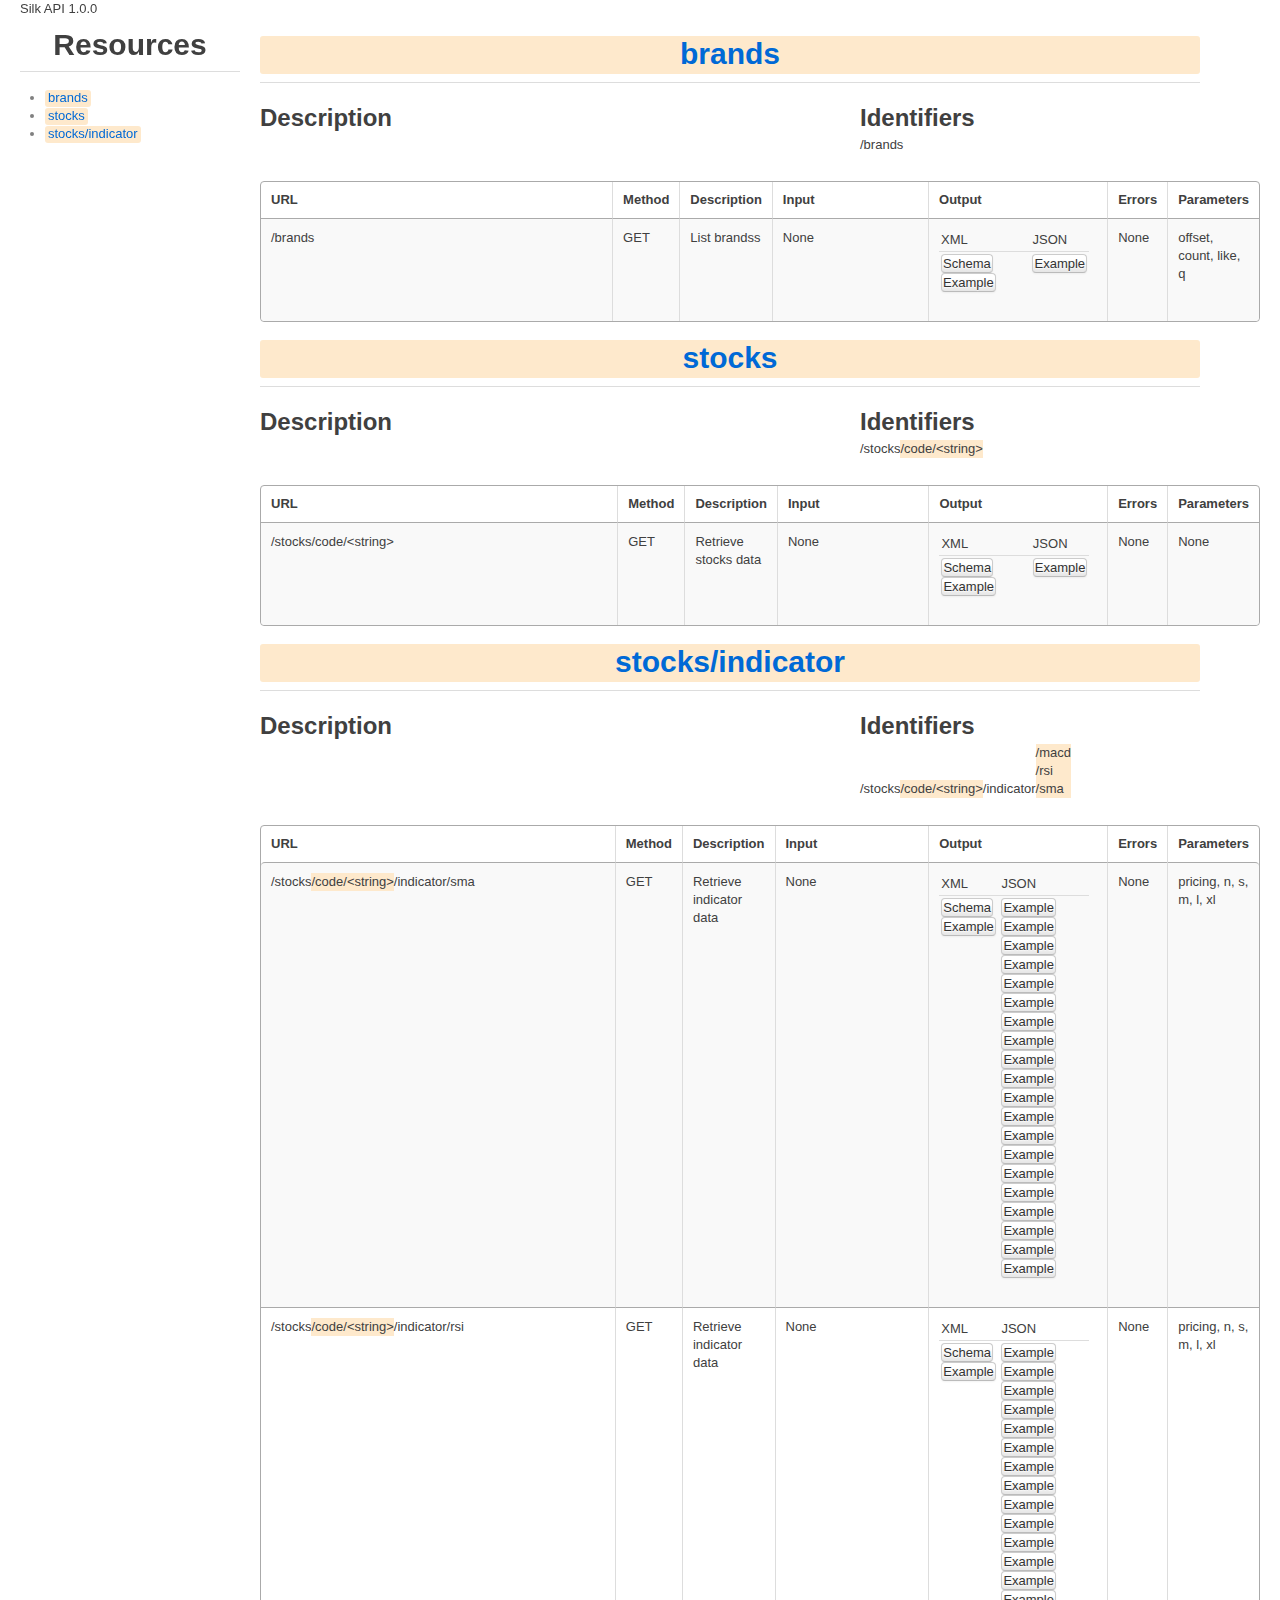
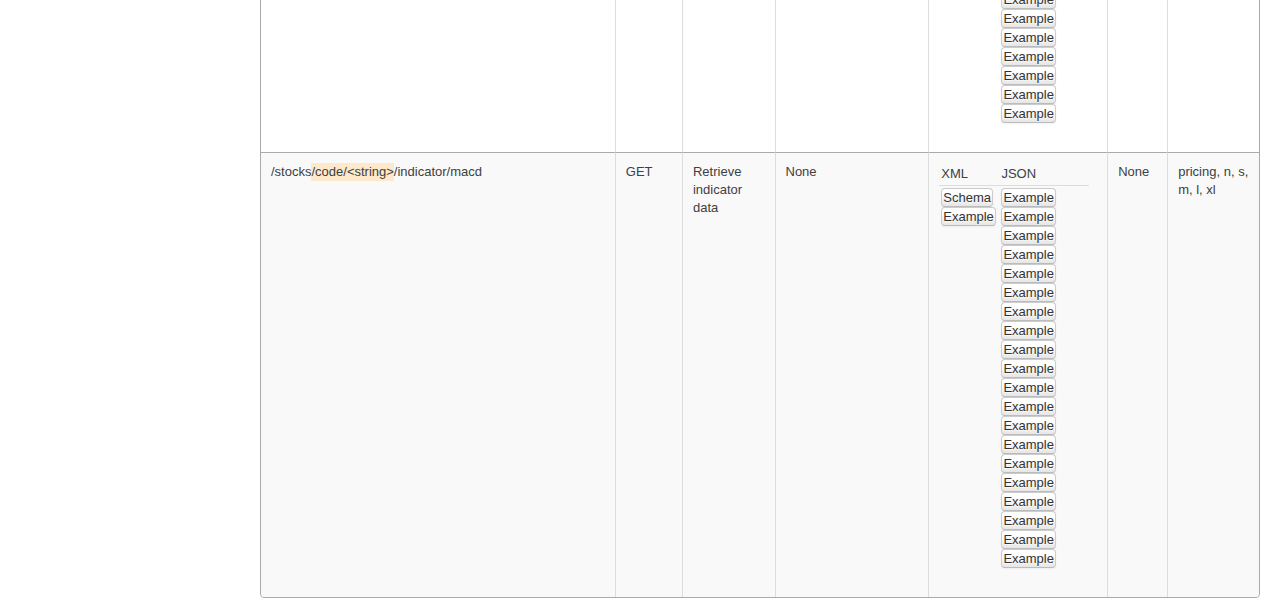
<file: public_html/docs/index.html>
<html>
  <head>
    <title>Silk API Documentation version 1.0.0</title>
    <link rel="stylesheet" type="text/css" href="./Docs/bootstrap.min.css">
    <link rel="stylesheet" type="text/css" href="./Docs/prettify.css">
    <link rel="stylesheet" type="text/css" href="./Docs/docs.css">
    <script type="text/javascript" src="./Docs/jquery-nightly.js"></script>
    <script type="text/javascript" src="./Docs/bootstrap-modal.js"></script>
    <script type="text/javascript" src="./Docs/prettify.js"></script>
    <script type="text/javascript" src="./Docs/docs.js"></script>
  </head>
  <body>
    <div class="container-fluid">
      <div class="sidebar">
        <p>Silk API 1.0.0</p>
        <div class="page-header">
          <h1>Resources</h1>
        </div>
        <ul>
          <li>
          <a class="resource-link" href="#brands">brands</a></li><li><a class="resource-link" href="#stocks">stocks</a></li><li><a class="resource-link" href="#stocks.indicator">stocks/indicator</a>
          </li>
        </ul>
      </div>
      <div class="content">
        
        <br/><br/>  
        <section><a name="brands"></a><div class="row"><div class="span16 page-header resource-title"><h1><a class="resource-link" href="./brands">brands</a></h1></div></div><div class="row"><div class="span10"><h2>Description</h2><p></p></div><div class="span6"><h2>Identifiers</h2><p>/brands</p></div></div><br><table class="bordered-table resource-table"><thead><th class="URL">URL</th><th class="Method">Method</th><th class="Description">Description</th><th class="Input">Input</th><th class="Output">Output</th><th class="Errors">Errors</th><th class="Parameters">Parameters</th></thead><tbody><tr class="stripe-1 url-main-row"><td>/brands</td><td>GET</td><td>List brandss</td><td>None</td><td><table class="data-description"><tr><td>XML</td><td>JSON</td></tr><tr><td><div class="modal hide fade code" id="idv-4273754450946179118"><div class="modal-header"><a href="#" class="close">x</a><h3>Schema</h3></div><div class="modal-body"><div style="overflow:auto; max-height:600px"><pre class="prettyprint lang-xml">&lt;complexType name=&#39;data&#39;&gt;
  &lt;xs:element name=&#39;list&#39;&gt;
    &lt;xs:complexType&gt;
      &lt;xs:sequence&gt;
        &lt;xs:element name=&#39;offset&#39; type=&#39;xs:string&#39;/&gt;
        &lt;xs:element name=&#39;count&#39; type=&#39;xs:string&#39;/&gt;
        &lt;xs:element name=&#39;items&#39;&gt;
          &lt;xs:complexType&gt;
            &lt;xs:element name=&#39;item&#39; minOccurs=0&gt;
              &lt;xs:complexType&gt;
                &lt;xs:sequence&gt;
                  &lt;xs:element name=&#39;brandCode&#39; type=&#39;xs:string&#39;/&gt;
                  &lt;xs:element name=&#39;brandName&#39; type=&#39;xs:string&#39;/&gt;
                &lt;/xs:sequence&gt;
              &lt;/xs:complexType&gt;
            &lt;/xs:element&gt;
          &lt;/xs:complexType&gt;
        &lt;/xs:element&gt;
      &lt;/xs:sequence&gt;
    &lt;/xs:complexType&gt;
  &lt;/xs:element&gt;
&lt;/complexType&gt;</pre></div></div></div><button class="btn open-modal" data-controls-modal="idv-4273754450946179118" data-backdrop="true" data-keyboard="true">Schema</button><div class="modal hide fade code" id="idv-5420544024645599711"><div class="modal-header"><a href="#" class="close">x</a><h3>Example</h3></div><div class="modal-body"><div style="overflow:auto; max-height:600px"><pre class="prettyprint lang-xml">&lt;list&gt;
  &lt;offset&gt;string&lt;/offset&gt;
  &lt;count&gt;string&lt;/count&gt;
  &lt;items&gt;
    &lt;item&gt;
      &lt;brandCode&gt;string&lt;/brandCode&gt;
      &lt;brandName&gt;string&lt;/brandName&gt;
    &lt;/item&gt;
  &lt;/items&gt;
&lt;/list&gt;</pre></div></div></div><button class="btn open-modal" data-controls-modal="idv-5420544024645599711" data-backdrop="true" data-keyboard="true">Example</button></td><td><div class="modal hide fade code" id="idv7716137129173919832"><div class="modal-header"><a href="#" class="close">x</a><h3>Example</h3></div><div class="modal-body"><div style="overflow:auto; max-height:600px"><pre class="prettyprint lang-js">{ &quot;offset&quot;: 0
, &quot;count&quot;: 0
, &quot;items&quot;: [ { &quot;brandCode&quot;: &quot;value&quot;
             , &quot;brandName&quot;: &quot;value&quot;
             }
           ]
}</pre></div></div></div><button class="btn open-modal" data-controls-modal="idv7716137129173919832" data-backdrop="true" data-keyboard="true">Example</button></td></tr></table></td><td>None</td><td>offset, count, like, q</td></tr></tbody></table></section><section><a name="stocks"></a><div class="row"><div class="span16 page-header resource-title"><h1><a class="resource-link" href="./stocks">stocks</a></h1></div></div><div class="row"><div class="span10"><h2>Description</h2><p></p></div><div class="span6"><h2>Identifiers</h2><p>/stocks<span class="link-block">/code/&lt;string&gt;</span></p></div></div><br><table class="bordered-table resource-table"><thead><th class="URL">URL</th><th class="Method">Method</th><th class="Description">Description</th><th class="Input">Input</th><th class="Output">Output</th><th class="Errors">Errors</th><th class="Parameters">Parameters</th></thead><tbody><tr class="stripe-1 url-main-row"><td>/stocks/code/&lt;string&gt;</td><td>GET</td><td>Retrieve stocks data</td><td>None</td><td><table class="data-description"><tr><td>XML</td><td>JSON</td></tr><tr><td><div class="modal hide fade code" id="idv-7224430190326299577"><div class="modal-header"><a href="#" class="close">x</a><h3>Schema</h3></div><div class="modal-body"><div style="overflow:auto; max-height:600px"><pre class="prettyprint lang-xml">&lt;complexType name=&#39;data&#39;&gt;
  &lt;xs:element name=&#39;stocks&#39;&gt;
    &lt;xs:complexType&gt;
      &lt;xs:sequence&gt;
        &lt;xs:element name=&#39;brand&#39; minOccurs=0 maxOccurs=1&gt;
          &lt;xs:complexType&gt;
            &lt;xs:element name=&#39;brand&#39;&gt;
              &lt;xs:complexType&gt;
                &lt;xs:sequence&gt;
                  &lt;xs:element name=&#39;code&#39; type=&#39;xs:string&#39;/&gt;
                  &lt;xs:element name=&#39;name&#39; type=&#39;xs:string&#39;/&gt;
                  &lt;xs:element name=&#39;market&#39; type=&#39;xs:string&#39;/&gt;
                  &lt;xs:element name=&#39;category&#39; type=&#39;xs:string&#39;/&gt;
                  &lt;xs:element name=&#39;lastupdated&#39;&gt;
                    &lt;xs:complexType&gt;
                      &lt;xs:element name=&#39;modifiedJulianDay&#39;&gt;
                        &lt;xs:complexType&gt;
                          &lt;xs:element name=&#39;toModifiedJulianDay&#39; type=&#39;xs:string&#39;/&gt;
                        &lt;/xs:complexType&gt;
                      &lt;/xs:element&gt;
                    &lt;/xs:complexType&gt;
                  &lt;/xs:element&gt;
                &lt;/xs:sequence&gt;
              &lt;/xs:complexType&gt;
            &lt;/xs:element&gt;
          &lt;/xs:complexType&gt;
        &lt;/xs:element&gt;
        &lt;xs:element name=&#39;prices&#39;&gt;
          &lt;xs:complexType&gt;
            &lt;xs:element name=&#39;item&#39; minOccurs=0&gt;
              &lt;xs:complexType&gt;
                &lt;xs:sequence&gt;
                  &lt;xs:element name=&#39;date&#39;&gt;
                    &lt;xs:complexType&gt;
                      &lt;xs:element name=&#39;modifiedJulianDay&#39;&gt;
                        &lt;xs:complexType&gt;
                          &lt;xs:element name=&#39;toModifiedJulianDay&#39; type=&#39;xs:string&#39;/&gt;
                        &lt;/xs:complexType&gt;
                      &lt;/xs:element&gt;
                    &lt;/xs:complexType&gt;
                  &lt;/xs:element&gt;
                  &lt;xs:element name=&#39;open&#39; type=&#39;xs:string&#39; minOccurs=0 maxOccurs=1/&gt;
                  &lt;xs:element name=&#39;high&#39; type=&#39;xs:string&#39; minOccurs=0 maxOccurs=1/&gt;
                  &lt;xs:element name=&#39;low&#39; type=&#39;xs:string&#39; minOccurs=0 maxOccurs=1/&gt;
                  &lt;xs:element name=&#39;close&#39; type=&#39;xs:string&#39; minOccurs=0 maxOccurs=1/&gt;
                  &lt;xs:element name=&#39;volume&#39; type=&#39;xs:string&#39; minOccurs=0 maxOccurs=1/&gt;
                  &lt;xs:element name=&#39;value&#39; type=&#39;xs:string&#39; minOccurs=0 maxOccurs=1/&gt;
                &lt;/xs:sequence&gt;
              &lt;/xs:complexType&gt;
            &lt;/xs:element&gt;
          &lt;/xs:complexType&gt;
        &lt;/xs:element&gt;
      &lt;/xs:sequence&gt;
    &lt;/xs:complexType&gt;
  &lt;/xs:element&gt;
&lt;/complexType&gt;</pre></div></div></div><button class="btn open-modal" data-controls-modal="idv-7224430190326299577" data-backdrop="true" data-keyboard="true">Schema</button><div class="modal hide fade code" id="idv-5492738132484619133"><div class="modal-header"><a href="#" class="close">x</a><h3>Example</h3></div><div class="modal-body"><div style="overflow:auto; max-height:600px"><pre class="prettyprint lang-xml">&lt;stocks&gt;
  &lt;brand&gt;
    &lt;brand&gt;
      &lt;code&gt;string&lt;/code&gt;
      &lt;name&gt;string&lt;/name&gt;
      &lt;market&gt;string&lt;/market&gt;
      &lt;category&gt;string&lt;/category&gt;
      &lt;lastupdated&gt;
        &lt;modifiedJulianDay&gt;
          &lt;toModifiedJulianDay&gt;string&lt;/toModifiedJulianDay&gt;
        &lt;/modifiedJulianDay&gt;
      &lt;/lastupdated&gt;
    &lt;/brand&gt;
  &lt;/brand&gt;
  &lt;prices&gt;
    &lt;item&gt;
      &lt;date&gt;
        &lt;modifiedJulianDay&gt;
          &lt;toModifiedJulianDay&gt;string&lt;/toModifiedJulianDay&gt;
        &lt;/modifiedJulianDay&gt;
      &lt;/date&gt;
      &lt;open&gt;string&lt;/open&gt;
      &lt;high&gt;string&lt;/high&gt;
      &lt;low&gt;string&lt;/low&gt;
      &lt;close&gt;string&lt;/close&gt;
      &lt;volume&gt;string&lt;/volume&gt;
      &lt;value&gt;string&lt;/value&gt;
    &lt;/item&gt;
  &lt;/prices&gt;
&lt;/stocks&gt;</pre></div></div></div><button class="btn open-modal" data-controls-modal="idv-5492738132484619133" data-backdrop="true" data-keyboard="true">Example</button></td><td><div class="modal hide fade code" id="idv5553006326508220437"><div class="modal-header"><a href="#" class="close">x</a><h3>Example</h3></div><div class="modal-body"><div style="overflow:auto; max-height:600px"><pre class="prettyprint lang-js">{ &quot;brand&quot;: { &quot;lastupdated&quot;: &quot;value&quot;
           , &quot;category&quot;: &quot;value&quot;
           , &quot;market&quot;: &quot;value&quot;
           , &quot;name&quot;: &quot;value&quot;
           , &quot;code&quot;: &quot;value&quot;
           }
, &quot;prices&quot;: [ { &quot;low&quot;: 0
              , &quot;volume&quot;: 0
              , &quot;value&quot;: 0
              , &quot;close&quot;: 0
              , &quot;date&quot;: &quot;value&quot;
              , &quot;open&quot;: 0
              , &quot;high&quot;: 0
              }
            ]
}</pre></div></div></div><button class="btn open-modal" data-controls-modal="idv5553006326508220437" data-backdrop="true" data-keyboard="true">Example</button></td></tr></table></td><td>None</td><td>None</td></tr></tbody></table></section><section><a name="stocks.indicator"></a><div class="row"><div class="span16 page-header resource-title"><h1><a class="resource-link" href="./stocks/indicator">stocks/indicator</a></h1></div></div><div class="row"><div class="span10"><h2>Description</h2><p></p></div><div class="span6"><h2>Identifiers</h2><p>/stocks<span class="link-block"><span class="link-block">/code/&lt;string&gt;</span></span>/indicator<span class="link-block">/macd<br>/rsi<br>/sma</span></p></div></div><br><table class="bordered-table resource-table"><thead><th class="URL">URL</th><th class="Method">Method</th><th class="Description">Description</th><th class="Input">Input</th><th class="Output">Output</th><th class="Errors">Errors</th><th class="Parameters">Parameters</th></thead><tbody><tr class="stripe-1 url-main-row"><td>/stocks<span class="link-block"><span class="link-block">/code/&lt;string&gt;</span></span>/indicator/sma</td><td>GET</td><td>Retrieve indicator data</td><td>None</td><td><table class="data-description"><tr><td>XML</td><td>JSON</td></tr><tr><td><div class="modal hide fade code" id="idv1949749567615027865"><div class="modal-header"><a href="#" class="close">x</a><h3>Schema</h3></div><div class="modal-body"><div style="overflow:auto; max-height:600px"><pre class="prettyprint lang-xml">&lt;complexType name=&#39;data&#39;&gt;
  &lt;xs:choice&gt;
    &lt;xs:element name=&#39;mono&#39;&gt;
      &lt;xs:complexType&gt;
        &lt;xs:sequence&gt;
          &lt;xs:element name=&#39;meta&#39;&gt;
            &lt;xs:complexType&gt;
              &lt;xs:element name=&#39;metaInfo&#39;&gt;
                &lt;xs:complexType&gt;
                  &lt;xs:sequence&gt;
                    &lt;xs:element name=&#39;indicator&#39;&gt;
                      &lt;xs:complexType&gt;
                        &lt;xs:choice&gt;
                          &lt;xs:element name=&#39;sMA&#39;/&gt;
                          &lt;xs:element name=&#39;rSI&#39;/&gt;
                          &lt;xs:element name=&#39;mACD&#39;/&gt;
                        &lt;/xs:choice&gt;
                      &lt;/xs:complexType&gt;
                    &lt;/xs:element&gt;
                    &lt;xs:element name=&#39;pricing&#39;&gt;
                      &lt;xs:complexType&gt;
                        &lt;xs:choice&gt;
                          &lt;xs:element name=&#39;opening&#39;/&gt;
                          &lt;xs:element name=&#39;high&#39;/&gt;
                          &lt;xs:element name=&#39;low&#39;/&gt;
                          &lt;xs:element name=&#39;closing&#39;/&gt;
                        &lt;/xs:choice&gt;
                      &lt;/xs:complexType&gt;
                    &lt;/xs:element&gt;
                    &lt;xs:element name=&#39;terms&#39;&gt;
                      &lt;xs:complexType&gt;
                        &lt;xs:element name=&#39;terms&#39;&gt;
                          &lt;xs:complexType&gt;
                            &lt;xs:sequence&gt;
                              &lt;xs:element name=&#39;n&#39; type=&#39;xs:string&#39; minOccurs=0 maxOccurs=1/&gt;
                              &lt;xs:element name=&#39;s&#39; type=&#39;xs:string&#39; minOccurs=0 maxOccurs=1/&gt;
                              &lt;xs:element name=&#39;m&#39; type=&#39;xs:string&#39; minOccurs=0 maxOccurs=1/&gt;
                              &lt;xs:element name=&#39;l&#39; type=&#39;xs:string&#39; minOccurs=0 maxOccurs=1/&gt;
                              &lt;xs:element name=&#39;xl&#39; type=&#39;xs:string&#39; minOccurs=0 maxOccurs=1/&gt;
                            &lt;/xs:sequence&gt;
                          &lt;/xs:complexType&gt;
                        &lt;/xs:element&gt;
                      &lt;/xs:complexType&gt;
                    &lt;/xs:element&gt;
                  &lt;/xs:sequence&gt;
                &lt;/xs:complexType&gt;
              &lt;/xs:element&gt;
            &lt;/xs:complexType&gt;
          &lt;/xs:element&gt;
          &lt;xs:element name=&#39;tl1&#39;&gt;
            &lt;xs:complexType&gt;
              &lt;xs:element name=&#39;timeline&#39;&gt;
                &lt;xs:complexType&gt;
                  &lt;xs:element name=&#39;ticks&#39;&gt;
                    &lt;xs:complexType&gt;
                      &lt;xs:element name=&#39;tick&#39; minOccurs=0&gt;
                        &lt;xs:complexType&gt;
                          &lt;xs:sequence&gt;
                            &lt;xs:element name=&#39;k&#39;&gt;
                              &lt;xs:complexType&gt;
                                &lt;xs:element name=&#39;modifiedJulianDay&#39;&gt;
                                  &lt;xs:complexType&gt;
                                    &lt;xs:element name=&#39;toModifiedJulianDay&#39; type=&#39;xs:string&#39;/&gt;
                                  &lt;/xs:complexType&gt;
                                &lt;/xs:element&gt;
                              &lt;/xs:complexType&gt;
                            &lt;/xs:element&gt;
                            &lt;xs:element name=&#39;v&#39; type=&#39;xs:string&#39; minOccurs=0 maxOccurs=1/&gt;
                          &lt;/xs:sequence&gt;
                        &lt;/xs:complexType&gt;
                      &lt;/xs:element&gt;
                    &lt;/xs:complexType&gt;
                  &lt;/xs:element&gt;
                &lt;/xs:complexType&gt;
              &lt;/xs:element&gt;
            &lt;/xs:complexType&gt;
          &lt;/xs:element&gt;
        &lt;/xs:sequence&gt;
      &lt;/xs:complexType&gt;
    &lt;/xs:element&gt;
    &lt;xs:element name=&#39;di&#39;&gt;
      &lt;xs:complexType&gt;
        &lt;xs:sequence&gt;
          &lt;xs:element name=&#39;meta&#39;&gt;
            &lt;xs:complexType&gt;
              &lt;xs:element name=&#39;metaInfo&#39;&gt;
                &lt;xs:complexType&gt;
                  &lt;xs:sequence&gt;
                    &lt;xs:element name=&#39;indicator&#39;&gt;
                      &lt;xs:complexType&gt;
                        &lt;xs:choice&gt;
                          &lt;xs:element name=&#39;sMA&#39;/&gt;
                          &lt;xs:element name=&#39;rSI&#39;/&gt;
                          &lt;xs:element name=&#39;mACD&#39;/&gt;
                        &lt;/xs:choice&gt;
                      &lt;/xs:complexType&gt;
                    &lt;/xs:element&gt;
                    &lt;xs:element name=&#39;pricing&#39;&gt;
                      &lt;xs:complexType&gt;
                        &lt;xs:choice&gt;
                          &lt;xs:element name=&#39;opening&#39;/&gt;
                          &lt;xs:element name=&#39;high&#39;/&gt;
                          &lt;xs:element name=&#39;low&#39;/&gt;
                          &lt;xs:element name=&#39;closing&#39;/&gt;
                        &lt;/xs:choice&gt;
                      &lt;/xs:complexType&gt;
                    &lt;/xs:element&gt;
                    &lt;xs:element name=&#39;terms&#39;&gt;
                      &lt;xs:complexType&gt;
                        &lt;xs:element name=&#39;terms&#39;&gt;
                          &lt;xs:complexType&gt;
                            &lt;xs:sequence&gt;
                              &lt;xs:element name=&#39;n&#39; type=&#39;xs:string&#39; minOccurs=0 maxOccurs=1/&gt;
                              &lt;xs:element name=&#39;s&#39; type=&#39;xs:string&#39; minOccurs=0 maxOccurs=1/&gt;
                              &lt;xs:element name=&#39;m&#39; type=&#39;xs:string&#39; minOccurs=0 maxOccurs=1/&gt;
                              &lt;xs:element name=&#39;l&#39; type=&#39;xs:string&#39; minOccurs=0 maxOccurs=1/&gt;
                              &lt;xs:element name=&#39;xl&#39; type=&#39;xs:string&#39; minOccurs=0 maxOccurs=1/&gt;
                            &lt;/xs:sequence&gt;
                          &lt;/xs:complexType&gt;
                        &lt;/xs:element&gt;
                      &lt;/xs:complexType&gt;
                    &lt;/xs:element&gt;
                  &lt;/xs:sequence&gt;
                &lt;/xs:complexType&gt;
              &lt;/xs:element&gt;
            &lt;/xs:complexType&gt;
          &lt;/xs:element&gt;
          &lt;xs:element name=&#39;tl1&#39;&gt;
            &lt;xs:complexType&gt;
              &lt;xs:element name=&#39;timeline&#39;&gt;
                &lt;xs:complexType&gt;
                  &lt;xs:element name=&#39;ticks&#39;&gt;
                    &lt;xs:complexType&gt;
                      &lt;xs:element name=&#39;tick&#39; minOccurs=0&gt;
                        &lt;xs:complexType&gt;
                          &lt;xs:sequence&gt;
                            &lt;xs:element name=&#39;k&#39;&gt;
                              &lt;xs:complexType&gt;
                                &lt;xs:element name=&#39;modifiedJulianDay&#39;&gt;
                                  &lt;xs:complexType&gt;
                                    &lt;xs:element name=&#39;toModifiedJulianDay&#39; type=&#39;xs:string&#39;/&gt;
                                  &lt;/xs:complexType&gt;
                                &lt;/xs:element&gt;
                              &lt;/xs:complexType&gt;
                            &lt;/xs:element&gt;
                            &lt;xs:element name=&#39;v&#39; type=&#39;xs:string&#39; minOccurs=0 maxOccurs=1/&gt;
                          &lt;/xs:sequence&gt;
                        &lt;/xs:complexType&gt;
                      &lt;/xs:element&gt;
                    &lt;/xs:complexType&gt;
                  &lt;/xs:element&gt;
                &lt;/xs:complexType&gt;
              &lt;/xs:element&gt;
            &lt;/xs:complexType&gt;
          &lt;/xs:element&gt;
          &lt;xs:element name=&#39;tl2&#39;&gt;
            &lt;xs:complexType&gt;
              &lt;xs:element name=&#39;timeline&#39;&gt;
                &lt;xs:complexType&gt;
                  &lt;xs:element name=&#39;ticks&#39;&gt;
                    &lt;xs:complexType&gt;
                      &lt;xs:element name=&#39;tick&#39; minOccurs=0&gt;
                        &lt;xs:complexType&gt;
                          &lt;xs:sequence&gt;
                            &lt;xs:element name=&#39;k&#39;&gt;
                              &lt;xs:complexType&gt;
                                &lt;xs:element name=&#39;modifiedJulianDay&#39;&gt;
                                  &lt;xs:complexType&gt;
                                    &lt;xs:element name=&#39;toModifiedJulianDay&#39; type=&#39;xs:string&#39;/&gt;
                                  &lt;/xs:complexType&gt;
                                &lt;/xs:element&gt;
                              &lt;/xs:complexType&gt;
                            &lt;/xs:element&gt;
                            &lt;xs:element name=&#39;v&#39; type=&#39;xs:string&#39; minOccurs=0 maxOccurs=1/&gt;
                          &lt;/xs:sequence&gt;
                        &lt;/xs:complexType&gt;
                      &lt;/xs:element&gt;
                    &lt;/xs:complexType&gt;
                  &lt;/xs:element&gt;
                &lt;/xs:complexType&gt;
              &lt;/xs:element&gt;
            &lt;/xs:complexType&gt;
          &lt;/xs:element&gt;
        &lt;/xs:sequence&gt;
      &lt;/xs:complexType&gt;
    &lt;/xs:element&gt;
    &lt;xs:element name=&#39;tri&#39;&gt;
      &lt;xs:complexType&gt;
        &lt;xs:sequence&gt;
          &lt;xs:element name=&#39;meta&#39;&gt;
            &lt;xs:complexType&gt;
              &lt;xs:element name=&#39;metaInfo&#39;&gt;
                &lt;xs:complexType&gt;
                  &lt;xs:sequence&gt;
                    &lt;xs:element name=&#39;indicator&#39;&gt;
                      &lt;xs:complexType&gt;
                        &lt;xs:choice&gt;
                          &lt;xs:element name=&#39;sMA&#39;/&gt;
                          &lt;xs:element name=&#39;rSI&#39;/&gt;
                          &lt;xs:element name=&#39;mACD&#39;/&gt;
                        &lt;/xs:choice&gt;
                      &lt;/xs:complexType&gt;
                    &lt;/xs:element&gt;
                    &lt;xs:element name=&#39;pricing&#39;&gt;
                      &lt;xs:complexType&gt;
                        &lt;xs:choice&gt;
                          &lt;xs:element name=&#39;opening&#39;/&gt;
                          &lt;xs:element name=&#39;high&#39;/&gt;
                          &lt;xs:element name=&#39;low&#39;/&gt;
                          &lt;xs:element name=&#39;closing&#39;/&gt;
                        &lt;/xs:choice&gt;
                      &lt;/xs:complexType&gt;
                    &lt;/xs:element&gt;
                    &lt;xs:element name=&#39;terms&#39;&gt;
                      &lt;xs:complexType&gt;
                        &lt;xs:element name=&#39;terms&#39;&gt;
                          &lt;xs:complexType&gt;
                            &lt;xs:sequence&gt;
                              &lt;xs:element name=&#39;n&#39; type=&#39;xs:string&#39; minOccurs=0 maxOccurs=1/&gt;
                              &lt;xs:element name=&#39;s&#39; type=&#39;xs:string&#39; minOccurs=0 maxOccurs=1/&gt;
                              &lt;xs:element name=&#39;m&#39; type=&#39;xs:string&#39; minOccurs=0 maxOccurs=1/&gt;
                              &lt;xs:element name=&#39;l&#39; type=&#39;xs:string&#39; minOccurs=0 maxOccurs=1/&gt;
                              &lt;xs:element name=&#39;xl&#39; type=&#39;xs:string&#39; minOccurs=0 maxOccurs=1/&gt;
                            &lt;/xs:sequence&gt;
                          &lt;/xs:complexType&gt;
                        &lt;/xs:element&gt;
                      &lt;/xs:complexType&gt;
                    &lt;/xs:element&gt;
                  &lt;/xs:sequence&gt;
                &lt;/xs:complexType&gt;
              &lt;/xs:element&gt;
            &lt;/xs:complexType&gt;
          &lt;/xs:element&gt;
          &lt;xs:element name=&#39;tl1&#39;&gt;
            &lt;xs:complexType&gt;
              &lt;xs:element name=&#39;timeline&#39;&gt;
                &lt;xs:complexType&gt;
                  &lt;xs:element name=&#39;ticks&#39;&gt;
                    &lt;xs:complexType&gt;
                      &lt;xs:element name=&#39;tick&#39; minOccurs=0&gt;
                        &lt;xs:complexType&gt;
                          &lt;xs:sequence&gt;
                            &lt;xs:element name=&#39;k&#39;&gt;
                              &lt;xs:complexType&gt;
                                &lt;xs:element name=&#39;modifiedJulianDay&#39;&gt;
                                  &lt;xs:complexType&gt;
                                    &lt;xs:element name=&#39;toModifiedJulianDay&#39; type=&#39;xs:string&#39;/&gt;
                                  &lt;/xs:complexType&gt;
                                &lt;/xs:element&gt;
                              &lt;/xs:complexType&gt;
                            &lt;/xs:element&gt;
                            &lt;xs:element name=&#39;v&#39; type=&#39;xs:string&#39; minOccurs=0 maxOccurs=1/&gt;
                          &lt;/xs:sequence&gt;
                        &lt;/xs:complexType&gt;
                      &lt;/xs:element&gt;
                    &lt;/xs:complexType&gt;
                  &lt;/xs:element&gt;
                &lt;/xs:complexType&gt;
              &lt;/xs:element&gt;
            &lt;/xs:complexType&gt;
          &lt;/xs:element&gt;
          &lt;xs:element name=&#39;tl2&#39;&gt;
            &lt;xs:complexType&gt;
              &lt;xs:element name=&#39;timeline&#39;&gt;
                &lt;xs:complexType&gt;
                  &lt;xs:element name=&#39;ticks&#39;&gt;
                    &lt;xs:complexType&gt;
                      &lt;xs:element name=&#39;tick&#39; minOccurs=0&gt;
                        &lt;xs:complexType&gt;
                          &lt;xs:sequence&gt;
                            &lt;xs:element name=&#39;k&#39;&gt;
                              &lt;xs:complexType&gt;
                                &lt;xs:element name=&#39;modifiedJulianDay&#39;&gt;
                                  &lt;xs:complexType&gt;
                                    &lt;xs:element name=&#39;toModifiedJulianDay&#39; type=&#39;xs:string&#39;/&gt;
                                  &lt;/xs:complexType&gt;
                                &lt;/xs:element&gt;
                              &lt;/xs:complexType&gt;
                            &lt;/xs:element&gt;
                            &lt;xs:element name=&#39;v&#39; type=&#39;xs:string&#39; minOccurs=0 maxOccurs=1/&gt;
                          &lt;/xs:sequence&gt;
                        &lt;/xs:complexType&gt;
                      &lt;/xs:element&gt;
                    &lt;/xs:complexType&gt;
                  &lt;/xs:element&gt;
                &lt;/xs:complexType&gt;
              &lt;/xs:element&gt;
            &lt;/xs:complexType&gt;
          &lt;/xs:element&gt;
          &lt;xs:element name=&#39;tl3&#39;&gt;
            &lt;xs:complexType&gt;
              &lt;xs:element name=&#39;timeline&#39;&gt;
                &lt;xs:complexType&gt;
                  &lt;xs:element name=&#39;ticks&#39;&gt;
                    &lt;xs:complexType&gt;
                      &lt;xs:element name=&#39;tick&#39; minOccurs=0&gt;
                        &lt;xs:complexType&gt;
                          &lt;xs:sequence&gt;
                            &lt;xs:element name=&#39;k&#39;&gt;
                              &lt;xs:complexType&gt;
                                &lt;xs:element name=&#39;modifiedJulianDay&#39;&gt;
                                  &lt;xs:complexType&gt;
                                    &lt;xs:element name=&#39;toModifiedJulianDay&#39; type=&#39;xs:string&#39;/&gt;
                                  &lt;/xs:complexType&gt;
                                &lt;/xs:element&gt;
                              &lt;/xs:complexType&gt;
                            &lt;/xs:element&gt;
                            &lt;xs:element name=&#39;v&#39; type=&#39;xs:string&#39; minOccurs=0 maxOccurs=1/&gt;
                          &lt;/xs:sequence&gt;
                        &lt;/xs:complexType&gt;
                      &lt;/xs:element&gt;
                    &lt;/xs:complexType&gt;
                  &lt;/xs:element&gt;
                &lt;/xs:complexType&gt;
              &lt;/xs:element&gt;
            &lt;/xs:complexType&gt;
          &lt;/xs:element&gt;
        &lt;/xs:sequence&gt;
      &lt;/xs:complexType&gt;
    &lt;/xs:element&gt;
    &lt;xs:element name=&#39;tetra&#39;&gt;
      &lt;xs:complexType&gt;
        &lt;xs:sequence&gt;
          &lt;xs:element name=&#39;meta&#39;&gt;
            &lt;xs:complexType&gt;
              &lt;xs:element name=&#39;metaInfo&#39;&gt;
                &lt;xs:complexType&gt;
                  &lt;xs:sequence&gt;
                    &lt;xs:element name=&#39;indicator&#39;&gt;
                      &lt;xs:complexType&gt;
                        &lt;xs:choice&gt;
                          &lt;xs:element name=&#39;sMA&#39;/&gt;
                          &lt;xs:element name=&#39;rSI&#39;/&gt;
                          &lt;xs:element name=&#39;mACD&#39;/&gt;
                        &lt;/xs:choice&gt;
                      &lt;/xs:complexType&gt;
                    &lt;/xs:element&gt;
                    &lt;xs:element name=&#39;pricing&#39;&gt;
                      &lt;xs:complexType&gt;
                        &lt;xs:choice&gt;
                          &lt;xs:element name=&#39;opening&#39;/&gt;
                          &lt;xs:element name=&#39;high&#39;/&gt;
                          &lt;xs:element name=&#39;low&#39;/&gt;
                          &lt;xs:element name=&#39;closing&#39;/&gt;
                        &lt;/xs:choice&gt;
                      &lt;/xs:complexType&gt;
                    &lt;/xs:element&gt;
                    &lt;xs:element name=&#39;terms&#39;&gt;
                      &lt;xs:complexType&gt;
                        &lt;xs:element name=&#39;terms&#39;&gt;
                          &lt;xs:complexType&gt;
                            &lt;xs:sequence&gt;
                              &lt;xs:element name=&#39;n&#39; type=&#39;xs:string&#39; minOccurs=0 maxOccurs=1/&gt;
                              &lt;xs:element name=&#39;s&#39; type=&#39;xs:string&#39; minOccurs=0 maxOccurs=1/&gt;
                              &lt;xs:element name=&#39;m&#39; type=&#39;xs:string&#39; minOccurs=0 maxOccurs=1/&gt;
                              &lt;xs:element name=&#39;l&#39; type=&#39;xs:string&#39; minOccurs=0 maxOccurs=1/&gt;
                              &lt;xs:element name=&#39;xl&#39; type=&#39;xs:string&#39; minOccurs=0 maxOccurs=1/&gt;
                            &lt;/xs:sequence&gt;
                          &lt;/xs:complexType&gt;
                        &lt;/xs:element&gt;
                      &lt;/xs:complexType&gt;
                    &lt;/xs:element&gt;
                  &lt;/xs:sequence&gt;
                &lt;/xs:complexType&gt;
              &lt;/xs:element&gt;
            &lt;/xs:complexType&gt;
          &lt;/xs:element&gt;
          &lt;xs:element name=&#39;tl1&#39;&gt;
            &lt;xs:complexType&gt;
              &lt;xs:element name=&#39;timeline&#39;&gt;
                &lt;xs:complexType&gt;
                  &lt;xs:element name=&#39;ticks&#39;&gt;
                    &lt;xs:complexType&gt;
                      &lt;xs:element name=&#39;tick&#39; minOccurs=0&gt;
                        &lt;xs:complexType&gt;
                          &lt;xs:sequence&gt;
                            &lt;xs:element name=&#39;k&#39;&gt;
                              &lt;xs:complexType&gt;
                                &lt;xs:element name=&#39;modifiedJulianDay&#39;&gt;
                                  &lt;xs:complexType&gt;
                                    &lt;xs:element name=&#39;toModifiedJulianDay&#39; type=&#39;xs:string&#39;/&gt;
                                  &lt;/xs:complexType&gt;
                                &lt;/xs:element&gt;
                              &lt;/xs:complexType&gt;
                            &lt;/xs:element&gt;
                            &lt;xs:element name=&#39;v&#39; type=&#39;xs:string&#39; minOccurs=0 maxOccurs=1/&gt;
                          &lt;/xs:sequence&gt;
                        &lt;/xs:complexType&gt;
                      &lt;/xs:element&gt;
                    &lt;/xs:complexType&gt;
                  &lt;/xs:element&gt;
                &lt;/xs:complexType&gt;
              &lt;/xs:element&gt;
            &lt;/xs:complexType&gt;
          &lt;/xs:element&gt;
          &lt;xs:element name=&#39;tl2&#39;&gt;
            &lt;xs:complexType&gt;
              &lt;xs:element name=&#39;timeline&#39;&gt;
                &lt;xs:complexType&gt;
                  &lt;xs:element name=&#39;ticks&#39;&gt;
                    &lt;xs:complexType&gt;
                      &lt;xs:element name=&#39;tick&#39; minOccurs=0&gt;
                        &lt;xs:complexType&gt;
                          &lt;xs:sequence&gt;
                            &lt;xs:element name=&#39;k&#39;&gt;
                              &lt;xs:complexType&gt;
                                &lt;xs:element name=&#39;modifiedJulianDay&#39;&gt;
                                  &lt;xs:complexType&gt;
                                    &lt;xs:element name=&#39;toModifiedJulianDay&#39; type=&#39;xs:string&#39;/&gt;
                                  &lt;/xs:complexType&gt;
                                &lt;/xs:element&gt;
                              &lt;/xs:complexType&gt;
                            &lt;/xs:element&gt;
                            &lt;xs:element name=&#39;v&#39; type=&#39;xs:string&#39; minOccurs=0 maxOccurs=1/&gt;
                          &lt;/xs:sequence&gt;
                        &lt;/xs:complexType&gt;
                      &lt;/xs:element&gt;
                    &lt;/xs:complexType&gt;
                  &lt;/xs:element&gt;
                &lt;/xs:complexType&gt;
              &lt;/xs:element&gt;
            &lt;/xs:complexType&gt;
          &lt;/xs:element&gt;
          &lt;xs:element name=&#39;tl3&#39;&gt;
            &lt;xs:complexType&gt;
              &lt;xs:element name=&#39;timeline&#39;&gt;
                &lt;xs:complexType&gt;
                  &lt;xs:element name=&#39;ticks&#39;&gt;
                    &lt;xs:complexType&gt;
                      &lt;xs:element name=&#39;tick&#39; minOccurs=0&gt;
                        &lt;xs:complexType&gt;
                          &lt;xs:sequence&gt;
                            &lt;xs:element name=&#39;k&#39;&gt;
                              &lt;xs:complexType&gt;
                                &lt;xs:element name=&#39;modifiedJulianDay&#39;&gt;
                                  &lt;xs:complexType&gt;
                                    &lt;xs:element name=&#39;toModifiedJulianDay&#39; type=&#39;xs:string&#39;/&gt;
                                  &lt;/xs:complexType&gt;
                                &lt;/xs:element&gt;
                              &lt;/xs:complexType&gt;
                            &lt;/xs:element&gt;
                            &lt;xs:element name=&#39;v&#39; type=&#39;xs:string&#39; minOccurs=0 maxOccurs=1/&gt;
                          &lt;/xs:sequence&gt;
                        &lt;/xs:complexType&gt;
                      &lt;/xs:element&gt;
                    &lt;/xs:complexType&gt;
                  &lt;/xs:element&gt;
                &lt;/xs:complexType&gt;
              &lt;/xs:element&gt;
            &lt;/xs:complexType&gt;
          &lt;/xs:element&gt;
          &lt;xs:element name=&#39;tl4&#39;&gt;
            &lt;xs:complexType&gt;
              &lt;xs:element name=&#39;timeline&#39;&gt;
                &lt;xs:complexType&gt;
                  &lt;xs:element name=&#39;ticks&#39;&gt;
                    &lt;xs:complexType&gt;
                      &lt;xs:element name=&#39;tick&#39; minOccurs=0&gt;
                        &lt;xs:complexType&gt;
                          &lt;xs:sequence&gt;
                            &lt;xs:element name=&#39;k&#39;&gt;
                              &lt;xs:complexType&gt;
                                &lt;xs:element name=&#39;modifiedJulianDay&#39;&gt;
                                  &lt;xs:complexType&gt;
                                    &lt;xs:element name=&#39;toModifiedJulianDay&#39; type=&#39;xs:string&#39;/&gt;
                                  &lt;/xs:complexType&gt;
                                &lt;/xs:element&gt;
                              &lt;/xs:complexType&gt;
                            &lt;/xs:element&gt;
                            &lt;xs:element name=&#39;v&#39; type=&#39;xs:string&#39; minOccurs=0 maxOccurs=1/&gt;
                          &lt;/xs:sequence&gt;
                        &lt;/xs:complexType&gt;
                      &lt;/xs:element&gt;
                    &lt;/xs:complexType&gt;
                  &lt;/xs:element&gt;
                &lt;/xs:complexType&gt;
              &lt;/xs:element&gt;
            &lt;/xs:complexType&gt;
          &lt;/xs:element&gt;
        &lt;/xs:sequence&gt;
      &lt;/xs:complexType&gt;
    &lt;/xs:element&gt;
    &lt;xs:element name=&#39;penta&#39;&gt;
      &lt;xs:complexType&gt;
        &lt;xs:sequence&gt;
          &lt;xs:element name=&#39;meta&#39;&gt;
            &lt;xs:complexType&gt;
              &lt;xs:element name=&#39;metaInfo&#39;&gt;
                &lt;xs:complexType&gt;
                  &lt;xs:sequence&gt;
                    &lt;xs:element name=&#39;indicator&#39;&gt;
                      &lt;xs:complexType&gt;
                        &lt;xs:choice&gt;
                          &lt;xs:element name=&#39;sMA&#39;/&gt;
                          &lt;xs:element name=&#39;rSI&#39;/&gt;
                          &lt;xs:element name=&#39;mACD&#39;/&gt;
                        &lt;/xs:choice&gt;
                      &lt;/xs:complexType&gt;
                    &lt;/xs:element&gt;
                    &lt;xs:element name=&#39;pricing&#39;&gt;
                      &lt;xs:complexType&gt;
                        &lt;xs:choice&gt;
                          &lt;xs:element name=&#39;opening&#39;/&gt;
                          &lt;xs:element name=&#39;high&#39;/&gt;
                          &lt;xs:element name=&#39;low&#39;/&gt;
                          &lt;xs:element name=&#39;closing&#39;/&gt;
                        &lt;/xs:choice&gt;
                      &lt;/xs:complexType&gt;
                    &lt;/xs:element&gt;
                    &lt;xs:element name=&#39;terms&#39;&gt;
                      &lt;xs:complexType&gt;
                        &lt;xs:element name=&#39;terms&#39;&gt;
                          &lt;xs:complexType&gt;
                            &lt;xs:sequence&gt;
                              &lt;xs:element name=&#39;n&#39; type=&#39;xs:string&#39; minOccurs=0 maxOccurs=1/&gt;
                              &lt;xs:element name=&#39;s&#39; type=&#39;xs:string&#39; minOccurs=0 maxOccurs=1/&gt;
                              &lt;xs:element name=&#39;m&#39; type=&#39;xs:string&#39; minOccurs=0 maxOccurs=1/&gt;
                              &lt;xs:element name=&#39;l&#39; type=&#39;xs:string&#39; minOccurs=0 maxOccurs=1/&gt;
                              &lt;xs:element name=&#39;xl&#39; type=&#39;xs:string&#39; minOccurs=0 maxOccurs=1/&gt;
                            &lt;/xs:sequence&gt;
                          &lt;/xs:complexType&gt;
                        &lt;/xs:element&gt;
                      &lt;/xs:complexType&gt;
                    &lt;/xs:element&gt;
                  &lt;/xs:sequence&gt;
                &lt;/xs:complexType&gt;
              &lt;/xs:element&gt;
            &lt;/xs:complexType&gt;
          &lt;/xs:element&gt;
          &lt;xs:element name=&#39;tl1&#39;&gt;
            &lt;xs:complexType&gt;
              &lt;xs:element name=&#39;timeline&#39;&gt;
                &lt;xs:complexType&gt;
                  &lt;xs:element name=&#39;ticks&#39;&gt;
                    &lt;xs:complexType&gt;
                      &lt;xs:element name=&#39;tick&#39; minOccurs=0&gt;
                        &lt;xs:complexType&gt;
                          &lt;xs:sequence&gt;
                            &lt;xs:element name=&#39;k&#39;&gt;
                              &lt;xs:complexType&gt;
                                &lt;xs:element name=&#39;modifiedJulianDay&#39;&gt;
                                  &lt;xs:complexType&gt;
                                    &lt;xs:element name=&#39;toModifiedJulianDay&#39; type=&#39;xs:string&#39;/&gt;
                                  &lt;/xs:complexType&gt;
                                &lt;/xs:element&gt;
                              &lt;/xs:complexType&gt;
                            &lt;/xs:element&gt;
                            &lt;xs:element name=&#39;v&#39; type=&#39;xs:string&#39; minOccurs=0 maxOccurs=1/&gt;
                          &lt;/xs:sequence&gt;
                        &lt;/xs:complexType&gt;
                      &lt;/xs:element&gt;
                    &lt;/xs:complexType&gt;
                  &lt;/xs:element&gt;
                &lt;/xs:complexType&gt;
              &lt;/xs:element&gt;
            &lt;/xs:complexType&gt;
          &lt;/xs:element&gt;
          &lt;xs:element name=&#39;tl2&#39;&gt;
            &lt;xs:complexType&gt;
              &lt;xs:element name=&#39;timeline&#39;&gt;
                &lt;xs:complexType&gt;
                  &lt;xs:element name=&#39;ticks&#39;&gt;
                    &lt;xs:complexType&gt;
                      &lt;xs:element name=&#39;tick&#39; minOccurs=0&gt;
                        &lt;xs:complexType&gt;
                          &lt;xs:sequence&gt;
                            &lt;xs:element name=&#39;k&#39;&gt;
                              &lt;xs:complexType&gt;
                                &lt;xs:element name=&#39;modifiedJulianDay&#39;&gt;
                                  &lt;xs:complexType&gt;
                                    &lt;xs:element name=&#39;toModifiedJulianDay&#39; type=&#39;xs:string&#39;/&gt;
                                  &lt;/xs:complexType&gt;
                                &lt;/xs:element&gt;
                              &lt;/xs:complexType&gt;
                            &lt;/xs:element&gt;
                            &lt;xs:element name=&#39;v&#39; type=&#39;xs:string&#39; minOccurs=0 maxOccurs=1/&gt;
                          &lt;/xs:sequence&gt;
                        &lt;/xs:complexType&gt;
                      &lt;/xs:element&gt;
                    &lt;/xs:complexType&gt;
                  &lt;/xs:element&gt;
                &lt;/xs:complexType&gt;
              &lt;/xs:element&gt;
            &lt;/xs:complexType&gt;
          &lt;/xs:element&gt;
          &lt;xs:element name=&#39;tl3&#39;&gt;
            &lt;xs:complexType&gt;
              &lt;xs:element name=&#39;timeline&#39;&gt;
                &lt;xs:complexType&gt;
                  &lt;xs:element name=&#39;ticks&#39;&gt;
                    &lt;xs:complexType&gt;
                      &lt;xs:element name=&#39;tick&#39; minOccurs=0&gt;
                        &lt;xs:complexType&gt;
                          &lt;xs:sequence&gt;
                            &lt;xs:element name=&#39;k&#39;&gt;
                              &lt;xs:complexType&gt;
                                &lt;xs:element name=&#39;modifiedJulianDay&#39;&gt;
                                  &lt;xs:complexType&gt;
                                    &lt;xs:element name=&#39;toModifiedJulianDay&#39; type=&#39;xs:string&#39;/&gt;
                                  &lt;/xs:complexType&gt;
                                &lt;/xs:element&gt;
                              &lt;/xs:complexType&gt;
                            &lt;/xs:element&gt;
                            &lt;xs:element name=&#39;v&#39; type=&#39;xs:string&#39; minOccurs=0 maxOccurs=1/&gt;
                          &lt;/xs:sequence&gt;
                        &lt;/xs:complexType&gt;
                      &lt;/xs:element&gt;
                    &lt;/xs:complexType&gt;
                  &lt;/xs:element&gt;
                &lt;/xs:complexType&gt;
              &lt;/xs:element&gt;
            &lt;/xs:complexType&gt;
          &lt;/xs:element&gt;
          &lt;xs:element name=&#39;tl4&#39;&gt;
            &lt;xs:complexType&gt;
              &lt;xs:element name=&#39;timeline&#39;&gt;
                &lt;xs:complexType&gt;
                  &lt;xs:element name=&#39;ticks&#39;&gt;
                    &lt;xs:complexType&gt;
                      &lt;xs:element name=&#39;tick&#39; minOccurs=0&gt;
                        &lt;xs:complexType&gt;
                          &lt;xs:sequence&gt;
                            &lt;xs:element name=&#39;k&#39;&gt;
                              &lt;xs:complexType&gt;
                                &lt;xs:element name=&#39;modifiedJulianDay&#39;&gt;
                                  &lt;xs:complexType&gt;
                                    &lt;xs:element name=&#39;toModifiedJulianDay&#39; type=&#39;xs:string&#39;/&gt;
                                  &lt;/xs:complexType&gt;
                                &lt;/xs:element&gt;
                              &lt;/xs:complexType&gt;
                            &lt;/xs:element&gt;
                            &lt;xs:element name=&#39;v&#39; type=&#39;xs:string&#39; minOccurs=0 maxOccurs=1/&gt;
                          &lt;/xs:sequence&gt;
                        &lt;/xs:complexType&gt;
                      &lt;/xs:element&gt;
                    &lt;/xs:complexType&gt;
                  &lt;/xs:element&gt;
                &lt;/xs:complexType&gt;
              &lt;/xs:element&gt;
            &lt;/xs:complexType&gt;
          &lt;/xs:element&gt;
          &lt;xs:element name=&#39;tl5&#39;&gt;
            &lt;xs:complexType&gt;
              &lt;xs:element name=&#39;timeline&#39;&gt;
                &lt;xs:complexType&gt;
                  &lt;xs:element name=&#39;ticks&#39;&gt;
                    &lt;xs:complexType&gt;
                      &lt;xs:element name=&#39;tick&#39; minOccurs=0&gt;
                        &lt;xs:complexType&gt;
                          &lt;xs:sequence&gt;
                            &lt;xs:element name=&#39;k&#39;&gt;
                              &lt;xs:complexType&gt;
                                &lt;xs:element name=&#39;modifiedJulianDay&#39;&gt;
                                  &lt;xs:complexType&gt;
                                    &lt;xs:element name=&#39;toModifiedJulianDay&#39; type=&#39;xs:string&#39;/&gt;
                                  &lt;/xs:complexType&gt;
                                &lt;/xs:element&gt;
                              &lt;/xs:complexType&gt;
                            &lt;/xs:element&gt;
                            &lt;xs:element name=&#39;v&#39; type=&#39;xs:string&#39; minOccurs=0 maxOccurs=1/&gt;
                          &lt;/xs:sequence&gt;
                        &lt;/xs:complexType&gt;
                      &lt;/xs:element&gt;
                    &lt;/xs:complexType&gt;
                  &lt;/xs:element&gt;
                &lt;/xs:complexType&gt;
              &lt;/xs:element&gt;
            &lt;/xs:complexType&gt;
          &lt;/xs:element&gt;
        &lt;/xs:sequence&gt;
      &lt;/xs:complexType&gt;
    &lt;/xs:element&gt;
  &lt;/xs:choice&gt;
&lt;/complexType&gt;</pre></div></div></div><button class="btn open-modal" data-controls-modal="idv1949749567615027865" data-backdrop="true" data-keyboard="true">Schema</button><div class="modal hide fade code" id="idv3333422170513750394"><div class="modal-header"><a href="#" class="close">x</a><h3>Example</h3></div><div class="modal-body"><div style="overflow:auto; max-height:600px"><pre class="prettyprint lang-xml">&lt;mono&gt;
  &lt;meta&gt;
    &lt;metaInfo&gt;
      &lt;indicator&gt;
        &lt;sMA/&gt;
      &lt;/indicator&gt;
      &lt;pricing&gt;
        &lt;opening/&gt;
      &lt;/pricing&gt;
      &lt;terms&gt;
        &lt;terms&gt;
          &lt;n&gt;string&lt;/n&gt;
          &lt;s&gt;string&lt;/s&gt;
          &lt;m&gt;string&lt;/m&gt;
          &lt;l&gt;string&lt;/l&gt;
          &lt;xl&gt;string&lt;/xl&gt;
        &lt;/terms&gt;
      &lt;/terms&gt;
    &lt;/metaInfo&gt;
  &lt;/meta&gt;
  &lt;tl1&gt;
    &lt;timeline&gt;
      &lt;ticks&gt;
        &lt;tick&gt;
          &lt;k&gt;
            &lt;modifiedJulianDay&gt;
              &lt;toModifiedJulianDay&gt;string&lt;/toModifiedJulianDay&gt;
            &lt;/modifiedJulianDay&gt;
          &lt;/k&gt;
          &lt;v&gt;string&lt;/v&gt;
        &lt;/tick&gt;
      &lt;/ticks&gt;
    &lt;/timeline&gt;
  &lt;/tl1&gt;
&lt;/mono&gt;</pre></div></div></div><button class="btn open-modal" data-controls-modal="idv3333422170513750394" data-backdrop="true" data-keyboard="true">Example</button></td><td><div class="modal hide fade code" id="idv-3615196290334358342"><div class="modal-header"><a href="#" class="close">x</a><h3>Example</h3></div><div class="modal-body"><div style="overflow:auto; max-height:600px"><pre class="prettyprint lang-js">{ &quot;mono&quot;: { &quot;meta&quot;: { &quot;terms&quot;: { &quot;l&quot;: 0
                               , &quot;m&quot;: 0
                               , &quot;n&quot;: 0
                               , &quot;xl&quot;: 0
                               , &quot;s&quot;: 0
                               }
                    , &quot;pricing&quot;: &quot;opening&quot;
                    , &quot;indicator&quot;: &quot;sMA&quot;
                    }
          , &quot;tl1&quot;: { &quot;ticks&quot;: [ { &quot;k&quot;: &quot;value&quot;
                                , &quot;v&quot;: 0
                                }
                              ]
                   }
          }
}</pre></div></div></div><button class="btn open-modal" data-controls-modal="idv-3615196290334358342" data-backdrop="true" data-keyboard="true">Example</button><div class="modal hide fade code" id="idv-5038073630484128751"><div class="modal-header"><a href="#" class="close">x</a><h3>Example</h3></div><div class="modal-body"><div style="overflow:auto; max-height:600px"><pre class="prettyprint lang-js">{ &quot;mono&quot;: { &quot;meta&quot;: { &quot;terms&quot;: { &quot;l&quot;: 0
                               , &quot;m&quot;: 0
                               , &quot;n&quot;: 0
                               , &quot;xl&quot;: 0
                               , &quot;s&quot;: 0
                               }
                    , &quot;pricing&quot;: &quot;high&quot;
                    , &quot;indicator&quot;: &quot;rSI&quot;
                    }
          , &quot;tl1&quot;: { &quot;ticks&quot;: [ { &quot;k&quot;: &quot;value&quot;
                                , &quot;v&quot;: 0
                                }
                              ]
                   }
          }
}</pre></div></div></div><button class="btn open-modal" data-controls-modal="idv-5038073630484128751" data-backdrop="true" data-keyboard="true">Example</button><div class="modal hide fade code" id="idv-6599066848002822848"><div class="modal-header"><a href="#" class="close">x</a><h3>Example</h3></div><div class="modal-body"><div style="overflow:auto; max-height:600px"><pre class="prettyprint lang-js">{ &quot;mono&quot;: { &quot;meta&quot;: { &quot;terms&quot;: { &quot;l&quot;: 0
                               , &quot;m&quot;: 0
                               , &quot;n&quot;: 0
                               , &quot;xl&quot;: 0
                               , &quot;s&quot;: 0
                               }
                    , &quot;pricing&quot;: &quot;low&quot;
                    , &quot;indicator&quot;: &quot;mACD&quot;
                    }
          , &quot;tl1&quot;: { &quot;ticks&quot;: [ { &quot;k&quot;: &quot;value&quot;
                                , &quot;v&quot;: 0
                                }
                              ]
                   }
          }
}</pre></div></div></div><button class="btn open-modal" data-controls-modal="idv-6599066848002822848" data-backdrop="true" data-keyboard="true">Example</button><div class="modal hide fade code" id="idv1704634642055802649"><div class="modal-header"><a href="#" class="close">x</a><h3>Example</h3></div><div class="modal-body"><div style="overflow:auto; max-height:600px"><pre class="prettyprint lang-js">{ &quot;mono&quot;: { &quot;meta&quot;: { &quot;terms&quot;: { &quot;l&quot;: 0
                               , &quot;m&quot;: 0
                               , &quot;n&quot;: 0
                               , &quot;xl&quot;: 0
                               , &quot;s&quot;: 0
                               }
                    , &quot;pricing&quot;: &quot;closing&quot;
                    , &quot;indicator&quot;: &quot;sMA&quot;
                    }
          , &quot;tl1&quot;: { &quot;ticks&quot;: [ { &quot;k&quot;: &quot;value&quot;
                                , &quot;v&quot;: 0
                                }
                              ]
                   }
          }
}</pre></div></div></div><button class="btn open-modal" data-controls-modal="idv1704634642055802649" data-backdrop="true" data-keyboard="true">Example</button><div class="modal hide fade code" id="idv-5216919646097906492"><div class="modal-header"><a href="#" class="close">x</a><h3>Example</h3></div><div class="modal-body"><div style="overflow:auto; max-height:600px"><pre class="prettyprint lang-js">{ &quot;di&quot;: { &quot;tl2&quot;: { &quot;ticks&quot;: [ { &quot;k&quot;: &quot;value&quot;
                              , &quot;v&quot;: 0
                              }
                            ]
                 }
        , &quot;meta&quot;: { &quot;terms&quot;: { &quot;l&quot;: 0
                             , &quot;m&quot;: 0
                             , &quot;n&quot;: 0
                             , &quot;xl&quot;: 0
                             , &quot;s&quot;: 0
                             }
                  , &quot;pricing&quot;: &quot;opening&quot;
                  , &quot;indicator&quot;: &quot;sMA&quot;
                  }
        , &quot;tl1&quot;: { &quot;ticks&quot;: [ { &quot;k&quot;: &quot;value&quot;
                              , &quot;v&quot;: 0
                              }
                            ]
                 }
        }
}</pre></div></div></div><button class="btn open-modal" data-controls-modal="idv-5216919646097906492" data-backdrop="true" data-keyboard="true">Example</button><div class="modal hide fade code" id="idv-8442845425804385817"><div class="modal-header"><a href="#" class="close">x</a><h3>Example</h3></div><div class="modal-body"><div style="overflow:auto; max-height:600px"><pre class="prettyprint lang-js">{ &quot;di&quot;: { &quot;tl2&quot;: { &quot;ticks&quot;: [ { &quot;k&quot;: &quot;value&quot;
                              , &quot;v&quot;: 0
                              }
                            ]
                 }
        , &quot;meta&quot;: { &quot;terms&quot;: { &quot;l&quot;: 0
                             , &quot;m&quot;: 0
                             , &quot;n&quot;: 0
                             , &quot;xl&quot;: 0
                             , &quot;s&quot;: 0
                             }
                  , &quot;pricing&quot;: &quot;high&quot;
                  , &quot;indicator&quot;: &quot;rSI&quot;
                  }
        , &quot;tl1&quot;: { &quot;ticks&quot;: [ { &quot;k&quot;: &quot;value&quot;
                              , &quot;v&quot;: 0
                              }
                            ]
                 }
        }
}</pre></div></div></div><button class="btn open-modal" data-controls-modal="idv-8442845425804385817" data-backdrop="true" data-keyboard="true">Example</button><div class="modal hide fade code" id="idv-2964949032425029410"><div class="modal-header"><a href="#" class="close">x</a><h3>Example</h3></div><div class="modal-body"><div style="overflow:auto; max-height:600px"><pre class="prettyprint lang-js">{ &quot;di&quot;: { &quot;tl2&quot;: { &quot;ticks&quot;: [ { &quot;k&quot;: &quot;value&quot;
                              , &quot;v&quot;: 0
                              }
                            ]
                 }
        , &quot;meta&quot;: { &quot;terms&quot;: { &quot;l&quot;: 0
                             , &quot;m&quot;: 0
                             , &quot;n&quot;: 0
                             , &quot;xl&quot;: 0
                             , &quot;s&quot;: 0
                             }
                  , &quot;pricing&quot;: &quot;low&quot;
                  , &quot;indicator&quot;: &quot;mACD&quot;
                  }
        , &quot;tl1&quot;: { &quot;ticks&quot;: [ { &quot;k&quot;: &quot;value&quot;
                              , &quot;v&quot;: 0
                              }
                            ]
                 }
        }
}</pre></div></div></div><button class="btn open-modal" data-controls-modal="idv-2964949032425029410" data-backdrop="true" data-keyboard="true">Example</button><div class="modal hide fade code" id="idv6443202775239476103"><div class="modal-header"><a href="#" class="close">x</a><h3>Example</h3></div><div class="modal-body"><div style="overflow:auto; max-height:600px"><pre class="prettyprint lang-js">{ &quot;di&quot;: { &quot;tl2&quot;: { &quot;ticks&quot;: [ { &quot;k&quot;: &quot;value&quot;
                              , &quot;v&quot;: 0
                              }
                            ]
                 }
        , &quot;meta&quot;: { &quot;terms&quot;: { &quot;l&quot;: 0
                             , &quot;m&quot;: 0
                             , &quot;n&quot;: 0
                             , &quot;xl&quot;: 0
                             , &quot;s&quot;: 0
                             }
                  , &quot;pricing&quot;: &quot;closing&quot;
                  , &quot;indicator&quot;: &quot;sMA&quot;
                  }
        , &quot;tl1&quot;: { &quot;ticks&quot;: [ { &quot;k&quot;: &quot;value&quot;
                              , &quot;v&quot;: 0
                              }
                            ]
                 }
        }
}</pre></div></div></div><button class="btn open-modal" data-controls-modal="idv6443202775239476103" data-backdrop="true" data-keyboard="true">Example</button><div class="modal hide fade code" id="idv2961926285723318079"><div class="modal-header"><a href="#" class="close">x</a><h3>Example</h3></div><div class="modal-body"><div style="overflow:auto; max-height:600px"><pre class="prettyprint lang-js">{ &quot;tri&quot;: { &quot;tl2&quot;: { &quot;ticks&quot;: [ { &quot;k&quot;: &quot;value&quot;
                               , &quot;v&quot;: 0
                               }
                             ]
                  }
         , &quot;tl3&quot;: { &quot;ticks&quot;: [ { &quot;k&quot;: &quot;value&quot;
                               , &quot;v&quot;: 0
                               }
                             ]
                  }
         , &quot;meta&quot;: { &quot;terms&quot;: { &quot;l&quot;: 0
                              , &quot;m&quot;: 0
                              , &quot;n&quot;: 0
                              , &quot;xl&quot;: 0
                              , &quot;s&quot;: 0
                              }
                   , &quot;pricing&quot;: &quot;opening&quot;
                   , &quot;indicator&quot;: &quot;sMA&quot;
                   }
         , &quot;tl1&quot;: { &quot;ticks&quot;: [ { &quot;k&quot;: &quot;value&quot;
                               , &quot;v&quot;: 0
                               }
                             ]
                  }
         }
}</pre></div></div></div><button class="btn open-modal" data-controls-modal="idv2961926285723318079" data-backdrop="true" data-keyboard="true">Example</button><div class="modal hide fade code" id="idv-2325000885516792024"><div class="modal-header"><a href="#" class="close">x</a><h3>Example</h3></div><div class="modal-body"><div style="overflow:auto; max-height:600px"><pre class="prettyprint lang-js">{ &quot;tri&quot;: { &quot;tl2&quot;: { &quot;ticks&quot;: [ { &quot;k&quot;: &quot;value&quot;
                               , &quot;v&quot;: 0
                               }
                             ]
                  }
         , &quot;tl3&quot;: { &quot;ticks&quot;: [ { &quot;k&quot;: &quot;value&quot;
                               , &quot;v&quot;: 0
                               }
                             ]
                  }
         , &quot;meta&quot;: { &quot;terms&quot;: { &quot;l&quot;: 0
                              , &quot;m&quot;: 0
                              , &quot;n&quot;: 0
                              , &quot;xl&quot;: 0
                              , &quot;s&quot;: 0
                              }
                   , &quot;pricing&quot;: &quot;high&quot;
                   , &quot;indicator&quot;: &quot;rSI&quot;
                   }
         , &quot;tl1&quot;: { &quot;ticks&quot;: [ { &quot;k&quot;: &quot;value&quot;
                               , &quot;v&quot;: 0
                               }
                             ]
                  }
         }
}</pre></div></div></div><button class="btn open-modal" data-controls-modal="idv-2325000885516792024" data-backdrop="true" data-keyboard="true">Example</button><div class="modal hide fade code" id="idv4132832198929353999"><div class="modal-header"><a href="#" class="close">x</a><h3>Example</h3></div><div class="modal-body"><div style="overflow:auto; max-height:600px"><pre class="prettyprint lang-js">{ &quot;tri&quot;: { &quot;tl2&quot;: { &quot;ticks&quot;: [ { &quot;k&quot;: &quot;value&quot;
                               , &quot;v&quot;: 0
                               }
                             ]
                  }
         , &quot;tl3&quot;: { &quot;ticks&quot;: [ { &quot;k&quot;: &quot;value&quot;
                               , &quot;v&quot;: 0
                               }
                             ]
                  }
         , &quot;meta&quot;: { &quot;terms&quot;: { &quot;l&quot;: 0
                              , &quot;m&quot;: 0
                              , &quot;n&quot;: 0
                              , &quot;xl&quot;: 0
                              , &quot;s&quot;: 0
                              }
                   , &quot;pricing&quot;: &quot;low&quot;
                   , &quot;indicator&quot;: &quot;mACD&quot;
                   }
         , &quot;tl1&quot;: { &quot;ticks&quot;: [ { &quot;k&quot;: &quot;value&quot;
                               , &quot;v&quot;: 0
                               }
                             ]
                  }
         }
}</pre></div></div></div><button class="btn open-modal" data-controls-modal="idv4132832198929353999" data-backdrop="true" data-keyboard="true">Example</button><div class="modal hide fade code" id="idv1628862566980704580"><div class="modal-header"><a href="#" class="close">x</a><h3>Example</h3></div><div class="modal-body"><div style="overflow:auto; max-height:600px"><pre class="prettyprint lang-js">{ &quot;tri&quot;: { &quot;tl2&quot;: { &quot;ticks&quot;: [ { &quot;k&quot;: &quot;value&quot;
                               , &quot;v&quot;: 0
                               }
                             ]
                  }
         , &quot;tl3&quot;: { &quot;ticks&quot;: [ { &quot;k&quot;: &quot;value&quot;
                               , &quot;v&quot;: 0
                               }
                             ]
                  }
         , &quot;meta&quot;: { &quot;terms&quot;: { &quot;l&quot;: 0
                              , &quot;m&quot;: 0
                              , &quot;n&quot;: 0
                              , &quot;xl&quot;: 0
                              , &quot;s&quot;: 0
                              }
                   , &quot;pricing&quot;: &quot;closing&quot;
                   , &quot;indicator&quot;: &quot;sMA&quot;
                   }
         , &quot;tl1&quot;: { &quot;ticks&quot;: [ { &quot;k&quot;: &quot;value&quot;
                               , &quot;v&quot;: 0
                               }
                             ]
                  }
         }
}</pre></div></div></div><button class="btn open-modal" data-controls-modal="idv1628862566980704580" data-backdrop="true" data-keyboard="true">Example</button><div class="modal hide fade code" id="idv148852105402485286"><div class="modal-header"><a href="#" class="close">x</a><h3>Example</h3></div><div class="modal-body"><div style="overflow:auto; max-height:600px"><pre class="prettyprint lang-js">{ &quot;tetra&quot;: { &quot;tl4&quot;: { &quot;ticks&quot;: [ { &quot;k&quot;: &quot;value&quot;
                                 , &quot;v&quot;: 0
                                 }
                               ]
                    }
           , &quot;tl2&quot;: { &quot;ticks&quot;: [ { &quot;k&quot;: &quot;value&quot;
                                 , &quot;v&quot;: 0
                                 }
                               ]
                    }
           , &quot;tl3&quot;: { &quot;ticks&quot;: [ { &quot;k&quot;: &quot;value&quot;
                                 , &quot;v&quot;: 0
                                 }
                               ]
                    }
           , &quot;meta&quot;: { &quot;terms&quot;: { &quot;l&quot;: 0
                                , &quot;m&quot;: 0
                                , &quot;n&quot;: 0
                                , &quot;xl&quot;: 0
                                , &quot;s&quot;: 0
                                }
                     , &quot;pricing&quot;: &quot;opening&quot;
                     , &quot;indicator&quot;: &quot;sMA&quot;
                     }
           , &quot;tl1&quot;: { &quot;ticks&quot;: [ { &quot;k&quot;: &quot;value&quot;
                                 , &quot;v&quot;: 0
                                 }
                               ]
                    }
           }
}</pre></div></div></div><button class="btn open-modal" data-controls-modal="idv148852105402485286" data-backdrop="true" data-keyboard="true">Example</button><div class="modal hide fade code" id="idv-8796335576914573421"><div class="modal-header"><a href="#" class="close">x</a><h3>Example</h3></div><div class="modal-body"><div style="overflow:auto; max-height:600px"><pre class="prettyprint lang-js">{ &quot;tetra&quot;: { &quot;tl4&quot;: { &quot;ticks&quot;: [ { &quot;k&quot;: &quot;value&quot;
                                 , &quot;v&quot;: 0
                                 }
                               ]
                    }
           , &quot;tl2&quot;: { &quot;ticks&quot;: [ { &quot;k&quot;: &quot;value&quot;
                                 , &quot;v&quot;: 0
                                 }
                               ]
                    }
           , &quot;tl3&quot;: { &quot;ticks&quot;: [ { &quot;k&quot;: &quot;value&quot;
                                 , &quot;v&quot;: 0
                                 }
                               ]
                    }
           , &quot;meta&quot;: { &quot;terms&quot;: { &quot;l&quot;: 0
                                , &quot;m&quot;: 0
                                , &quot;n&quot;: 0
                                , &quot;xl&quot;: 0
                                , &quot;s&quot;: 0
                                }
                     , &quot;pricing&quot;: &quot;high&quot;
                     , &quot;indicator&quot;: &quot;rSI&quot;
                     }
           , &quot;tl1&quot;: { &quot;ticks&quot;: [ { &quot;k&quot;: &quot;value&quot;
                                 , &quot;v&quot;: 0
                                 }
                               ]
                    }
           }
}</pre></div></div></div><button class="btn open-modal" data-controls-modal="idv-8796335576914573421" data-backdrop="true" data-keyboard="true">Example</button><div class="modal hide fade code" id="idv7397595405675425492"><div class="modal-header"><a href="#" class="close">x</a><h3>Example</h3></div><div class="modal-body"><div style="overflow:auto; max-height:600px"><pre class="prettyprint lang-js">{ &quot;tetra&quot;: { &quot;tl4&quot;: { &quot;ticks&quot;: [ { &quot;k&quot;: &quot;value&quot;
                                 , &quot;v&quot;: 0
                                 }
                               ]
                    }
           , &quot;tl2&quot;: { &quot;ticks&quot;: [ { &quot;k&quot;: &quot;value&quot;
                                 , &quot;v&quot;: 0
                                 }
                               ]
                    }
           , &quot;tl3&quot;: { &quot;ticks&quot;: [ { &quot;k&quot;: &quot;value&quot;
                                 , &quot;v&quot;: 0
                                 }
                               ]
                    }
           , &quot;meta&quot;: { &quot;terms&quot;: { &quot;l&quot;: 0
                                , &quot;m&quot;: 0
                                , &quot;n&quot;: 0
                                , &quot;xl&quot;: 0
                                , &quot;s&quot;: 0
                                }
                     , &quot;pricing&quot;: &quot;low&quot;
                     , &quot;indicator&quot;: &quot;mACD&quot;
                     }
           , &quot;tl1&quot;: { &quot;ticks&quot;: [ { &quot;k&quot;: &quot;value&quot;
                                 , &quot;v&quot;: 0
                                 }
                               ]
                    }
           }
}</pre></div></div></div><button class="btn open-modal" data-controls-modal="idv7397595405675425492" data-backdrop="true" data-keyboard="true">Example</button><div class="modal hide fade code" id="idv3914868882979379609"><div class="modal-header"><a href="#" class="close">x</a><h3>Example</h3></div><div class="modal-body"><div style="overflow:auto; max-height:600px"><pre class="prettyprint lang-js">{ &quot;tetra&quot;: { &quot;tl4&quot;: { &quot;ticks&quot;: [ { &quot;k&quot;: &quot;value&quot;
                                 , &quot;v&quot;: 0
                                 }
                               ]
                    }
           , &quot;tl2&quot;: { &quot;ticks&quot;: [ { &quot;k&quot;: &quot;value&quot;
                                 , &quot;v&quot;: 0
                                 }
                               ]
                    }
           , &quot;tl3&quot;: { &quot;ticks&quot;: [ { &quot;k&quot;: &quot;value&quot;
                                 , &quot;v&quot;: 0
                                 }
                               ]
                    }
           , &quot;meta&quot;: { &quot;terms&quot;: { &quot;l&quot;: 0
                                , &quot;m&quot;: 0
                                , &quot;n&quot;: 0
                                , &quot;xl&quot;: 0
                                , &quot;s&quot;: 0
                                }
                     , &quot;pricing&quot;: &quot;closing&quot;
                     , &quot;indicator&quot;: &quot;sMA&quot;
                     }
           , &quot;tl1&quot;: { &quot;ticks&quot;: [ { &quot;k&quot;: &quot;value&quot;
                                 , &quot;v&quot;: 0
                                 }
                               ]
                    }
           }
}</pre></div></div></div><button class="btn open-modal" data-controls-modal="idv3914868882979379609" data-backdrop="true" data-keyboard="true">Example</button><div class="modal hide fade code" id="idv-5617756459284978953"><div class="modal-header"><a href="#" class="close">x</a><h3>Example</h3></div><div class="modal-body"><div style="overflow:auto; max-height:600px"><pre class="prettyprint lang-js">{ &quot;penta&quot;: { &quot;tl4&quot;: { &quot;ticks&quot;: [ { &quot;k&quot;: &quot;value&quot;
                                 , &quot;v&quot;: 0
                                 }
                               ]
                    }
           , &quot;tl2&quot;: { &quot;ticks&quot;: [ { &quot;k&quot;: &quot;value&quot;
                                 , &quot;v&quot;: 0
                                 }
                               ]
                    }
           , &quot;tl5&quot;: { &quot;ticks&quot;: [ { &quot;k&quot;: &quot;value&quot;
                                 , &quot;v&quot;: 0
                                 }
                               ]
                    }
           , &quot;tl3&quot;: { &quot;ticks&quot;: [ { &quot;k&quot;: &quot;value&quot;
                                 , &quot;v&quot;: 0
                                 }
                               ]
                    }
           , &quot;meta&quot;: { &quot;terms&quot;: { &quot;l&quot;: 0
                                , &quot;m&quot;: 0
                                , &quot;n&quot;: 0
                                , &quot;xl&quot;: 0
                                , &quot;s&quot;: 0
                                }
                     , &quot;pricing&quot;: &quot;opening&quot;
                     , &quot;indicator&quot;: &quot;sMA&quot;
                     }
           , &quot;tl1&quot;: { &quot;ticks&quot;: [ { &quot;k&quot;: &quot;value&quot;
                                 , &quot;v&quot;: 0
                                 }
                               ]
                    }
           }
}</pre></div></div></div><button class="btn open-modal" data-controls-modal="idv-5617756459284978953" data-backdrop="true" data-keyboard="true">Example</button><div class="modal hide fade code" id="idv-9137819265521430584"><div class="modal-header"><a href="#" class="close">x</a><h3>Example</h3></div><div class="modal-body"><div style="overflow:auto; max-height:600px"><pre class="prettyprint lang-js">{ &quot;penta&quot;: { &quot;tl4&quot;: { &quot;ticks&quot;: [ { &quot;k&quot;: &quot;value&quot;
                                 , &quot;v&quot;: 0
                                 }
                               ]
                    }
           , &quot;tl2&quot;: { &quot;ticks&quot;: [ { &quot;k&quot;: &quot;value&quot;
                                 , &quot;v&quot;: 0
                                 }
                               ]
                    }
           , &quot;tl5&quot;: { &quot;ticks&quot;: [ { &quot;k&quot;: &quot;value&quot;
                                 , &quot;v&quot;: 0
                                 }
                               ]
                    }
           , &quot;tl3&quot;: { &quot;ticks&quot;: [ { &quot;k&quot;: &quot;value&quot;
                                 , &quot;v&quot;: 0
                                 }
                               ]
                    }
           , &quot;meta&quot;: { &quot;terms&quot;: { &quot;l&quot;: 0
                                , &quot;m&quot;: 0
                                , &quot;n&quot;: 0
                                , &quot;xl&quot;: 0
                                , &quot;s&quot;: 0
                                }
                     , &quot;pricing&quot;: &quot;high&quot;
                     , &quot;indicator&quot;: &quot;rSI&quot;
                     }
           , &quot;tl1&quot;: { &quot;ticks&quot;: [ { &quot;k&quot;: &quot;value&quot;
                                 , &quot;v&quot;: 0
                                 }
                               ]
                    }
           }
}</pre></div></div></div><button class="btn open-modal" data-controls-modal="idv-9137819265521430584" data-backdrop="true" data-keyboard="true">Example</button><div class="modal hide fade code" id="idv2618058304198410327"><div class="modal-header"><a href="#" class="close">x</a><h3>Example</h3></div><div class="modal-body"><div style="overflow:auto; max-height:600px"><pre class="prettyprint lang-js">{ &quot;penta&quot;: { &quot;tl4&quot;: { &quot;ticks&quot;: [ { &quot;k&quot;: &quot;value&quot;
                                 , &quot;v&quot;: 0
                                 }
                               ]
                    }
           , &quot;tl2&quot;: { &quot;ticks&quot;: [ { &quot;k&quot;: &quot;value&quot;
                                 , &quot;v&quot;: 0
                                 }
                               ]
                    }
           , &quot;tl5&quot;: { &quot;ticks&quot;: [ { &quot;k&quot;: &quot;value&quot;
                                 , &quot;v&quot;: 0
                                 }
                               ]
                    }
           , &quot;tl3&quot;: { &quot;ticks&quot;: [ { &quot;k&quot;: &quot;value&quot;
                                 , &quot;v&quot;: 0
                                 }
                               ]
                    }
           , &quot;meta&quot;: { &quot;terms&quot;: { &quot;l&quot;: 0
                                , &quot;m&quot;: 0
                                , &quot;n&quot;: 0
                                , &quot;xl&quot;: 0
                                , &quot;s&quot;: 0
                                }
                     , &quot;pricing&quot;: &quot;low&quot;
                     , &quot;indicator&quot;: &quot;mACD&quot;
                     }
           , &quot;tl1&quot;: { &quot;ticks&quot;: [ { &quot;k&quot;: &quot;value&quot;
                                 , &quot;v&quot;: 0
                                 }
                               ]
                    }
           }
}</pre></div></div></div><button class="btn open-modal" data-controls-modal="idv2618058304198410327" data-backdrop="true" data-keyboard="true">Example</button><div class="modal hide fade code" id="idv7663283001443928076"><div class="modal-header"><a href="#" class="close">x</a><h3>Example</h3></div><div class="modal-body"><div style="overflow:auto; max-height:600px"><pre class="prettyprint lang-js">{ &quot;penta&quot;: { &quot;tl4&quot;: { &quot;ticks&quot;: [ { &quot;k&quot;: &quot;value&quot;
                                 , &quot;v&quot;: 0
                                 }
                               ]
                    }
           , &quot;tl2&quot;: { &quot;ticks&quot;: [ { &quot;k&quot;: &quot;value&quot;
                                 , &quot;v&quot;: 0
                                 }
                               ]
                    }
           , &quot;tl5&quot;: { &quot;ticks&quot;: [ { &quot;k&quot;: &quot;value&quot;
                                 , &quot;v&quot;: 0
                                 }
                               ]
                    }
           , &quot;tl3&quot;: { &quot;ticks&quot;: [ { &quot;k&quot;: &quot;value&quot;
                                 , &quot;v&quot;: 0
                                 }
                               ]
                    }
           , &quot;meta&quot;: { &quot;terms&quot;: { &quot;l&quot;: 0
                                , &quot;m&quot;: 0
                                , &quot;n&quot;: 0
                                , &quot;xl&quot;: 0
                                , &quot;s&quot;: 0
                                }
                     , &quot;pricing&quot;: &quot;closing&quot;
                     , &quot;indicator&quot;: &quot;sMA&quot;
                     }
           , &quot;tl1&quot;: { &quot;ticks&quot;: [ { &quot;k&quot;: &quot;value&quot;
                                 , &quot;v&quot;: 0
                                 }
                               ]
                    }
           }
}</pre></div></div></div><button class="btn open-modal" data-controls-modal="idv7663283001443928076" data-backdrop="true" data-keyboard="true">Example</button></td></tr></table></td><td>None</td><td>pricing, n, s, m, l, xl</td></tr><tr class="stripe-0 url-main-row"><td>/stocks<span class="link-block"><span class="link-block">/code/&lt;string&gt;</span></span>/indicator/rsi</td><td>GET</td><td>Retrieve indicator data</td><td>None</td><td><table class="data-description"><tr><td>XML</td><td>JSON</td></tr><tr><td><div class="modal hide fade code" id="idv1949749567615027865"><div class="modal-header"><a href="#" class="close">x</a><h3>Schema</h3></div><div class="modal-body"><div style="overflow:auto; max-height:600px"><pre class="prettyprint lang-xml">&lt;complexType name=&#39;data&#39;&gt;
  &lt;xs:choice&gt;
    &lt;xs:element name=&#39;mono&#39;&gt;
      &lt;xs:complexType&gt;
        &lt;xs:sequence&gt;
          &lt;xs:element name=&#39;meta&#39;&gt;
            &lt;xs:complexType&gt;
              &lt;xs:element name=&#39;metaInfo&#39;&gt;
                &lt;xs:complexType&gt;
                  &lt;xs:sequence&gt;
                    &lt;xs:element name=&#39;indicator&#39;&gt;
                      &lt;xs:complexType&gt;
                        &lt;xs:choice&gt;
                          &lt;xs:element name=&#39;sMA&#39;/&gt;
                          &lt;xs:element name=&#39;rSI&#39;/&gt;
                          &lt;xs:element name=&#39;mACD&#39;/&gt;
                        &lt;/xs:choice&gt;
                      &lt;/xs:complexType&gt;
                    &lt;/xs:element&gt;
                    &lt;xs:element name=&#39;pricing&#39;&gt;
                      &lt;xs:complexType&gt;
                        &lt;xs:choice&gt;
                          &lt;xs:element name=&#39;opening&#39;/&gt;
                          &lt;xs:element name=&#39;high&#39;/&gt;
                          &lt;xs:element name=&#39;low&#39;/&gt;
                          &lt;xs:element name=&#39;closing&#39;/&gt;
                        &lt;/xs:choice&gt;
                      &lt;/xs:complexType&gt;
                    &lt;/xs:element&gt;
                    &lt;xs:element name=&#39;terms&#39;&gt;
                      &lt;xs:complexType&gt;
                        &lt;xs:element name=&#39;terms&#39;&gt;
                          &lt;xs:complexType&gt;
                            &lt;xs:sequence&gt;
                              &lt;xs:element name=&#39;n&#39; type=&#39;xs:string&#39; minOccurs=0 maxOccurs=1/&gt;
                              &lt;xs:element name=&#39;s&#39; type=&#39;xs:string&#39; minOccurs=0 maxOccurs=1/&gt;
                              &lt;xs:element name=&#39;m&#39; type=&#39;xs:string&#39; minOccurs=0 maxOccurs=1/&gt;
                              &lt;xs:element name=&#39;l&#39; type=&#39;xs:string&#39; minOccurs=0 maxOccurs=1/&gt;
                              &lt;xs:element name=&#39;xl&#39; type=&#39;xs:string&#39; minOccurs=0 maxOccurs=1/&gt;
                            &lt;/xs:sequence&gt;
                          &lt;/xs:complexType&gt;
                        &lt;/xs:element&gt;
                      &lt;/xs:complexType&gt;
                    &lt;/xs:element&gt;
                  &lt;/xs:sequence&gt;
                &lt;/xs:complexType&gt;
              &lt;/xs:element&gt;
            &lt;/xs:complexType&gt;
          &lt;/xs:element&gt;
          &lt;xs:element name=&#39;tl1&#39;&gt;
            &lt;xs:complexType&gt;
              &lt;xs:element name=&#39;timeline&#39;&gt;
                &lt;xs:complexType&gt;
                  &lt;xs:element name=&#39;ticks&#39;&gt;
                    &lt;xs:complexType&gt;
                      &lt;xs:element name=&#39;tick&#39; minOccurs=0&gt;
                        &lt;xs:complexType&gt;
                          &lt;xs:sequence&gt;
                            &lt;xs:element name=&#39;k&#39;&gt;
                              &lt;xs:complexType&gt;
                                &lt;xs:element name=&#39;modifiedJulianDay&#39;&gt;
                                  &lt;xs:complexType&gt;
                                    &lt;xs:element name=&#39;toModifiedJulianDay&#39; type=&#39;xs:string&#39;/&gt;
                                  &lt;/xs:complexType&gt;
                                &lt;/xs:element&gt;
                              &lt;/xs:complexType&gt;
                            &lt;/xs:element&gt;
                            &lt;xs:element name=&#39;v&#39; type=&#39;xs:string&#39; minOccurs=0 maxOccurs=1/&gt;
                          &lt;/xs:sequence&gt;
                        &lt;/xs:complexType&gt;
                      &lt;/xs:element&gt;
                    &lt;/xs:complexType&gt;
                  &lt;/xs:element&gt;
                &lt;/xs:complexType&gt;
              &lt;/xs:element&gt;
            &lt;/xs:complexType&gt;
          &lt;/xs:element&gt;
        &lt;/xs:sequence&gt;
      &lt;/xs:complexType&gt;
    &lt;/xs:element&gt;
    &lt;xs:element name=&#39;di&#39;&gt;
      &lt;xs:complexType&gt;
        &lt;xs:sequence&gt;
          &lt;xs:element name=&#39;meta&#39;&gt;
            &lt;xs:complexType&gt;
              &lt;xs:element name=&#39;metaInfo&#39;&gt;
                &lt;xs:complexType&gt;
                  &lt;xs:sequence&gt;
                    &lt;xs:element name=&#39;indicator&#39;&gt;
                      &lt;xs:complexType&gt;
                        &lt;xs:choice&gt;
                          &lt;xs:element name=&#39;sMA&#39;/&gt;
                          &lt;xs:element name=&#39;rSI&#39;/&gt;
                          &lt;xs:element name=&#39;mACD&#39;/&gt;
                        &lt;/xs:choice&gt;
                      &lt;/xs:complexType&gt;
                    &lt;/xs:element&gt;
                    &lt;xs:element name=&#39;pricing&#39;&gt;
                      &lt;xs:complexType&gt;
                        &lt;xs:choice&gt;
                          &lt;xs:element name=&#39;opening&#39;/&gt;
                          &lt;xs:element name=&#39;high&#39;/&gt;
                          &lt;xs:element name=&#39;low&#39;/&gt;
                          &lt;xs:element name=&#39;closing&#39;/&gt;
                        &lt;/xs:choice&gt;
                      &lt;/xs:complexType&gt;
                    &lt;/xs:element&gt;
                    &lt;xs:element name=&#39;terms&#39;&gt;
                      &lt;xs:complexType&gt;
                        &lt;xs:element name=&#39;terms&#39;&gt;
                          &lt;xs:complexType&gt;
                            &lt;xs:sequence&gt;
                              &lt;xs:element name=&#39;n&#39; type=&#39;xs:string&#39; minOccurs=0 maxOccurs=1/&gt;
                              &lt;xs:element name=&#39;s&#39; type=&#39;xs:string&#39; minOccurs=0 maxOccurs=1/&gt;
                              &lt;xs:element name=&#39;m&#39; type=&#39;xs:string&#39; minOccurs=0 maxOccurs=1/&gt;
                              &lt;xs:element name=&#39;l&#39; type=&#39;xs:string&#39; minOccurs=0 maxOccurs=1/&gt;
                              &lt;xs:element name=&#39;xl&#39; type=&#39;xs:string&#39; minOccurs=0 maxOccurs=1/&gt;
                            &lt;/xs:sequence&gt;
                          &lt;/xs:complexType&gt;
                        &lt;/xs:element&gt;
                      &lt;/xs:complexType&gt;
                    &lt;/xs:element&gt;
                  &lt;/xs:sequence&gt;
                &lt;/xs:complexType&gt;
              &lt;/xs:element&gt;
            &lt;/xs:complexType&gt;
          &lt;/xs:element&gt;
          &lt;xs:element name=&#39;tl1&#39;&gt;
            &lt;xs:complexType&gt;
              &lt;xs:element name=&#39;timeline&#39;&gt;
                &lt;xs:complexType&gt;
                  &lt;xs:element name=&#39;ticks&#39;&gt;
                    &lt;xs:complexType&gt;
                      &lt;xs:element name=&#39;tick&#39; minOccurs=0&gt;
                        &lt;xs:complexType&gt;
                          &lt;xs:sequence&gt;
                            &lt;xs:element name=&#39;k&#39;&gt;
                              &lt;xs:complexType&gt;
                                &lt;xs:element name=&#39;modifiedJulianDay&#39;&gt;
                                  &lt;xs:complexType&gt;
                                    &lt;xs:element name=&#39;toModifiedJulianDay&#39; type=&#39;xs:string&#39;/&gt;
                                  &lt;/xs:complexType&gt;
                                &lt;/xs:element&gt;
                              &lt;/xs:complexType&gt;
                            &lt;/xs:element&gt;
                            &lt;xs:element name=&#39;v&#39; type=&#39;xs:string&#39; minOccurs=0 maxOccurs=1/&gt;
                          &lt;/xs:sequence&gt;
                        &lt;/xs:complexType&gt;
                      &lt;/xs:element&gt;
                    &lt;/xs:complexType&gt;
                  &lt;/xs:element&gt;
                &lt;/xs:complexType&gt;
              &lt;/xs:element&gt;
            &lt;/xs:complexType&gt;
          &lt;/xs:element&gt;
          &lt;xs:element name=&#39;tl2&#39;&gt;
            &lt;xs:complexType&gt;
              &lt;xs:element name=&#39;timeline&#39;&gt;
                &lt;xs:complexType&gt;
                  &lt;xs:element name=&#39;ticks&#39;&gt;
                    &lt;xs:complexType&gt;
                      &lt;xs:element name=&#39;tick&#39; minOccurs=0&gt;
                        &lt;xs:complexType&gt;
                          &lt;xs:sequence&gt;
                            &lt;xs:element name=&#39;k&#39;&gt;
                              &lt;xs:complexType&gt;
                                &lt;xs:element name=&#39;modifiedJulianDay&#39;&gt;
                                  &lt;xs:complexType&gt;
                                    &lt;xs:element name=&#39;toModifiedJulianDay&#39; type=&#39;xs:string&#39;/&gt;
                                  &lt;/xs:complexType&gt;
                                &lt;/xs:element&gt;
                              &lt;/xs:complexType&gt;
                            &lt;/xs:element&gt;
                            &lt;xs:element name=&#39;v&#39; type=&#39;xs:string&#39; minOccurs=0 maxOccurs=1/&gt;
                          &lt;/xs:sequence&gt;
                        &lt;/xs:complexType&gt;
                      &lt;/xs:element&gt;
                    &lt;/xs:complexType&gt;
                  &lt;/xs:element&gt;
                &lt;/xs:complexType&gt;
              &lt;/xs:element&gt;
            &lt;/xs:complexType&gt;
          &lt;/xs:element&gt;
        &lt;/xs:sequence&gt;
      &lt;/xs:complexType&gt;
    &lt;/xs:element&gt;
    &lt;xs:element name=&#39;tri&#39;&gt;
      &lt;xs:complexType&gt;
        &lt;xs:sequence&gt;
          &lt;xs:element name=&#39;meta&#39;&gt;
            &lt;xs:complexType&gt;
              &lt;xs:element name=&#39;metaInfo&#39;&gt;
                &lt;xs:complexType&gt;
                  &lt;xs:sequence&gt;
                    &lt;xs:element name=&#39;indicator&#39;&gt;
                      &lt;xs:complexType&gt;
                        &lt;xs:choice&gt;
                          &lt;xs:element name=&#39;sMA&#39;/&gt;
                          &lt;xs:element name=&#39;rSI&#39;/&gt;
                          &lt;xs:element name=&#39;mACD&#39;/&gt;
                        &lt;/xs:choice&gt;
                      &lt;/xs:complexType&gt;
                    &lt;/xs:element&gt;
                    &lt;xs:element name=&#39;pricing&#39;&gt;
                      &lt;xs:complexType&gt;
                        &lt;xs:choice&gt;
                          &lt;xs:element name=&#39;opening&#39;/&gt;
                          &lt;xs:element name=&#39;high&#39;/&gt;
                          &lt;xs:element name=&#39;low&#39;/&gt;
                          &lt;xs:element name=&#39;closing&#39;/&gt;
                        &lt;/xs:choice&gt;
                      &lt;/xs:complexType&gt;
                    &lt;/xs:element&gt;
                    &lt;xs:element name=&#39;terms&#39;&gt;
                      &lt;xs:complexType&gt;
                        &lt;xs:element name=&#39;terms&#39;&gt;
                          &lt;xs:complexType&gt;
                            &lt;xs:sequence&gt;
                              &lt;xs:element name=&#39;n&#39; type=&#39;xs:string&#39; minOccurs=0 maxOccurs=1/&gt;
                              &lt;xs:element name=&#39;s&#39; type=&#39;xs:string&#39; minOccurs=0 maxOccurs=1/&gt;
                              &lt;xs:element name=&#39;m&#39; type=&#39;xs:string&#39; minOccurs=0 maxOccurs=1/&gt;
                              &lt;xs:element name=&#39;l&#39; type=&#39;xs:string&#39; minOccurs=0 maxOccurs=1/&gt;
                              &lt;xs:element name=&#39;xl&#39; type=&#39;xs:string&#39; minOccurs=0 maxOccurs=1/&gt;
                            &lt;/xs:sequence&gt;
                          &lt;/xs:complexType&gt;
                        &lt;/xs:element&gt;
                      &lt;/xs:complexType&gt;
                    &lt;/xs:element&gt;
                  &lt;/xs:sequence&gt;
                &lt;/xs:complexType&gt;
              &lt;/xs:element&gt;
            &lt;/xs:complexType&gt;
          &lt;/xs:element&gt;
          &lt;xs:element name=&#39;tl1&#39;&gt;
            &lt;xs:complexType&gt;
              &lt;xs:element name=&#39;timeline&#39;&gt;
                &lt;xs:complexType&gt;
                  &lt;xs:element name=&#39;ticks&#39;&gt;
                    &lt;xs:complexType&gt;
                      &lt;xs:element name=&#39;tick&#39; minOccurs=0&gt;
                        &lt;xs:complexType&gt;
                          &lt;xs:sequence&gt;
                            &lt;xs:element name=&#39;k&#39;&gt;
                              &lt;xs:complexType&gt;
                                &lt;xs:element name=&#39;modifiedJulianDay&#39;&gt;
                                  &lt;xs:complexType&gt;
                                    &lt;xs:element name=&#39;toModifiedJulianDay&#39; type=&#39;xs:string&#39;/&gt;
                                  &lt;/xs:complexType&gt;
                                &lt;/xs:element&gt;
                              &lt;/xs:complexType&gt;
                            &lt;/xs:element&gt;
                            &lt;xs:element name=&#39;v&#39; type=&#39;xs:string&#39; minOccurs=0 maxOccurs=1/&gt;
                          &lt;/xs:sequence&gt;
                        &lt;/xs:complexType&gt;
                      &lt;/xs:element&gt;
                    &lt;/xs:complexType&gt;
                  &lt;/xs:element&gt;
                &lt;/xs:complexType&gt;
              &lt;/xs:element&gt;
            &lt;/xs:complexType&gt;
          &lt;/xs:element&gt;
          &lt;xs:element name=&#39;tl2&#39;&gt;
            &lt;xs:complexType&gt;
              &lt;xs:element name=&#39;timeline&#39;&gt;
                &lt;xs:complexType&gt;
                  &lt;xs:element name=&#39;ticks&#39;&gt;
                    &lt;xs:complexType&gt;
                      &lt;xs:element name=&#39;tick&#39; minOccurs=0&gt;
                        &lt;xs:complexType&gt;
                          &lt;xs:sequence&gt;
                            &lt;xs:element name=&#39;k&#39;&gt;
                              &lt;xs:complexType&gt;
                                &lt;xs:element name=&#39;modifiedJulianDay&#39;&gt;
                                  &lt;xs:complexType&gt;
                                    &lt;xs:element name=&#39;toModifiedJulianDay&#39; type=&#39;xs:string&#39;/&gt;
                                  &lt;/xs:complexType&gt;
                                &lt;/xs:element&gt;
                              &lt;/xs:complexType&gt;
                            &lt;/xs:element&gt;
                            &lt;xs:element name=&#39;v&#39; type=&#39;xs:string&#39; minOccurs=0 maxOccurs=1/&gt;
                          &lt;/xs:sequence&gt;
                        &lt;/xs:complexType&gt;
                      &lt;/xs:element&gt;
                    &lt;/xs:complexType&gt;
                  &lt;/xs:element&gt;
                &lt;/xs:complexType&gt;
              &lt;/xs:element&gt;
            &lt;/xs:complexType&gt;
          &lt;/xs:element&gt;
          &lt;xs:element name=&#39;tl3&#39;&gt;
            &lt;xs:complexType&gt;
              &lt;xs:element name=&#39;timeline&#39;&gt;
                &lt;xs:complexType&gt;
                  &lt;xs:element name=&#39;ticks&#39;&gt;
                    &lt;xs:complexType&gt;
                      &lt;xs:element name=&#39;tick&#39; minOccurs=0&gt;
                        &lt;xs:complexType&gt;
                          &lt;xs:sequence&gt;
                            &lt;xs:element name=&#39;k&#39;&gt;
                              &lt;xs:complexType&gt;
                                &lt;xs:element name=&#39;modifiedJulianDay&#39;&gt;
                                  &lt;xs:complexType&gt;
                                    &lt;xs:element name=&#39;toModifiedJulianDay&#39; type=&#39;xs:string&#39;/&gt;
                                  &lt;/xs:complexType&gt;
                                &lt;/xs:element&gt;
                              &lt;/xs:complexType&gt;
                            &lt;/xs:element&gt;
                            &lt;xs:element name=&#39;v&#39; type=&#39;xs:string&#39; minOccurs=0 maxOccurs=1/&gt;
                          &lt;/xs:sequence&gt;
                        &lt;/xs:complexType&gt;
                      &lt;/xs:element&gt;
                    &lt;/xs:complexType&gt;
                  &lt;/xs:element&gt;
                &lt;/xs:complexType&gt;
              &lt;/xs:element&gt;
            &lt;/xs:complexType&gt;
          &lt;/xs:element&gt;
        &lt;/xs:sequence&gt;
      &lt;/xs:complexType&gt;
    &lt;/xs:element&gt;
    &lt;xs:element name=&#39;tetra&#39;&gt;
      &lt;xs:complexType&gt;
        &lt;xs:sequence&gt;
          &lt;xs:element name=&#39;meta&#39;&gt;
            &lt;xs:complexType&gt;
              &lt;xs:element name=&#39;metaInfo&#39;&gt;
                &lt;xs:complexType&gt;
                  &lt;xs:sequence&gt;
                    &lt;xs:element name=&#39;indicator&#39;&gt;
                      &lt;xs:complexType&gt;
                        &lt;xs:choice&gt;
                          &lt;xs:element name=&#39;sMA&#39;/&gt;
                          &lt;xs:element name=&#39;rSI&#39;/&gt;
                          &lt;xs:element name=&#39;mACD&#39;/&gt;
                        &lt;/xs:choice&gt;
                      &lt;/xs:complexType&gt;
                    &lt;/xs:element&gt;
                    &lt;xs:element name=&#39;pricing&#39;&gt;
                      &lt;xs:complexType&gt;
                        &lt;xs:choice&gt;
                          &lt;xs:element name=&#39;opening&#39;/&gt;
                          &lt;xs:element name=&#39;high&#39;/&gt;
                          &lt;xs:element name=&#39;low&#39;/&gt;
                          &lt;xs:element name=&#39;closing&#39;/&gt;
                        &lt;/xs:choice&gt;
                      &lt;/xs:complexType&gt;
                    &lt;/xs:element&gt;
                    &lt;xs:element name=&#39;terms&#39;&gt;
                      &lt;xs:complexType&gt;
                        &lt;xs:element name=&#39;terms&#39;&gt;
                          &lt;xs:complexType&gt;
                            &lt;xs:sequence&gt;
                              &lt;xs:element name=&#39;n&#39; type=&#39;xs:string&#39; minOccurs=0 maxOccurs=1/&gt;
                              &lt;xs:element name=&#39;s&#39; type=&#39;xs:string&#39; minOccurs=0 maxOccurs=1/&gt;
                              &lt;xs:element name=&#39;m&#39; type=&#39;xs:string&#39; minOccurs=0 maxOccurs=1/&gt;
                              &lt;xs:element name=&#39;l&#39; type=&#39;xs:string&#39; minOccurs=0 maxOccurs=1/&gt;
                              &lt;xs:element name=&#39;xl&#39; type=&#39;xs:string&#39; minOccurs=0 maxOccurs=1/&gt;
                            &lt;/xs:sequence&gt;
                          &lt;/xs:complexType&gt;
                        &lt;/xs:element&gt;
                      &lt;/xs:complexType&gt;
                    &lt;/xs:element&gt;
                  &lt;/xs:sequence&gt;
                &lt;/xs:complexType&gt;
              &lt;/xs:element&gt;
            &lt;/xs:complexType&gt;
          &lt;/xs:element&gt;
          &lt;xs:element name=&#39;tl1&#39;&gt;
            &lt;xs:complexType&gt;
              &lt;xs:element name=&#39;timeline&#39;&gt;
                &lt;xs:complexType&gt;
                  &lt;xs:element name=&#39;ticks&#39;&gt;
                    &lt;xs:complexType&gt;
                      &lt;xs:element name=&#39;tick&#39; minOccurs=0&gt;
                        &lt;xs:complexType&gt;
                          &lt;xs:sequence&gt;
                            &lt;xs:element name=&#39;k&#39;&gt;
                              &lt;xs:complexType&gt;
                                &lt;xs:element name=&#39;modifiedJulianDay&#39;&gt;
                                  &lt;xs:complexType&gt;
                                    &lt;xs:element name=&#39;toModifiedJulianDay&#39; type=&#39;xs:string&#39;/&gt;
                                  &lt;/xs:complexType&gt;
                                &lt;/xs:element&gt;
                              &lt;/xs:complexType&gt;
                            &lt;/xs:element&gt;
                            &lt;xs:element name=&#39;v&#39; type=&#39;xs:string&#39; minOccurs=0 maxOccurs=1/&gt;
                          &lt;/xs:sequence&gt;
                        &lt;/xs:complexType&gt;
                      &lt;/xs:element&gt;
                    &lt;/xs:complexType&gt;
                  &lt;/xs:element&gt;
                &lt;/xs:complexType&gt;
              &lt;/xs:element&gt;
            &lt;/xs:complexType&gt;
          &lt;/xs:element&gt;
          &lt;xs:element name=&#39;tl2&#39;&gt;
            &lt;xs:complexType&gt;
              &lt;xs:element name=&#39;timeline&#39;&gt;
                &lt;xs:complexType&gt;
                  &lt;xs:element name=&#39;ticks&#39;&gt;
                    &lt;xs:complexType&gt;
                      &lt;xs:element name=&#39;tick&#39; minOccurs=0&gt;
                        &lt;xs:complexType&gt;
                          &lt;xs:sequence&gt;
                            &lt;xs:element name=&#39;k&#39;&gt;
                              &lt;xs:complexType&gt;
                                &lt;xs:element name=&#39;modifiedJulianDay&#39;&gt;
                                  &lt;xs:complexType&gt;
                                    &lt;xs:element name=&#39;toModifiedJulianDay&#39; type=&#39;xs:string&#39;/&gt;
                                  &lt;/xs:complexType&gt;
                                &lt;/xs:element&gt;
                              &lt;/xs:complexType&gt;
                            &lt;/xs:element&gt;
                            &lt;xs:element name=&#39;v&#39; type=&#39;xs:string&#39; minOccurs=0 maxOccurs=1/&gt;
                          &lt;/xs:sequence&gt;
                        &lt;/xs:complexType&gt;
                      &lt;/xs:element&gt;
                    &lt;/xs:complexType&gt;
                  &lt;/xs:element&gt;
                &lt;/xs:complexType&gt;
              &lt;/xs:element&gt;
            &lt;/xs:complexType&gt;
          &lt;/xs:element&gt;
          &lt;xs:element name=&#39;tl3&#39;&gt;
            &lt;xs:complexType&gt;
              &lt;xs:element name=&#39;timeline&#39;&gt;
                &lt;xs:complexType&gt;
                  &lt;xs:element name=&#39;ticks&#39;&gt;
                    &lt;xs:complexType&gt;
                      &lt;xs:element name=&#39;tick&#39; minOccurs=0&gt;
                        &lt;xs:complexType&gt;
                          &lt;xs:sequence&gt;
                            &lt;xs:element name=&#39;k&#39;&gt;
                              &lt;xs:complexType&gt;
                                &lt;xs:element name=&#39;modifiedJulianDay&#39;&gt;
                                  &lt;xs:complexType&gt;
                                    &lt;xs:element name=&#39;toModifiedJulianDay&#39; type=&#39;xs:string&#39;/&gt;
                                  &lt;/xs:complexType&gt;
                                &lt;/xs:element&gt;
                              &lt;/xs:complexType&gt;
                            &lt;/xs:element&gt;
                            &lt;xs:element name=&#39;v&#39; type=&#39;xs:string&#39; minOccurs=0 maxOccurs=1/&gt;
                          &lt;/xs:sequence&gt;
                        &lt;/xs:complexType&gt;
                      &lt;/xs:element&gt;
                    &lt;/xs:complexType&gt;
                  &lt;/xs:element&gt;
                &lt;/xs:complexType&gt;
              &lt;/xs:element&gt;
            &lt;/xs:complexType&gt;
          &lt;/xs:element&gt;
          &lt;xs:element name=&#39;tl4&#39;&gt;
            &lt;xs:complexType&gt;
              &lt;xs:element name=&#39;timeline&#39;&gt;
                &lt;xs:complexType&gt;
                  &lt;xs:element name=&#39;ticks&#39;&gt;
                    &lt;xs:complexType&gt;
                      &lt;xs:element name=&#39;tick&#39; minOccurs=0&gt;
                        &lt;xs:complexType&gt;
                          &lt;xs:sequence&gt;
                            &lt;xs:element name=&#39;k&#39;&gt;
                              &lt;xs:complexType&gt;
                                &lt;xs:element name=&#39;modifiedJulianDay&#39;&gt;
                                  &lt;xs:complexType&gt;
                                    &lt;xs:element name=&#39;toModifiedJulianDay&#39; type=&#39;xs:string&#39;/&gt;
                                  &lt;/xs:complexType&gt;
                                &lt;/xs:element&gt;
                              &lt;/xs:complexType&gt;
                            &lt;/xs:element&gt;
                            &lt;xs:element name=&#39;v&#39; type=&#39;xs:string&#39; minOccurs=0 maxOccurs=1/&gt;
                          &lt;/xs:sequence&gt;
                        &lt;/xs:complexType&gt;
                      &lt;/xs:element&gt;
                    &lt;/xs:complexType&gt;
                  &lt;/xs:element&gt;
                &lt;/xs:complexType&gt;
              &lt;/xs:element&gt;
            &lt;/xs:complexType&gt;
          &lt;/xs:element&gt;
        &lt;/xs:sequence&gt;
      &lt;/xs:complexType&gt;
    &lt;/xs:element&gt;
    &lt;xs:element name=&#39;penta&#39;&gt;
      &lt;xs:complexType&gt;
        &lt;xs:sequence&gt;
          &lt;xs:element name=&#39;meta&#39;&gt;
            &lt;xs:complexType&gt;
              &lt;xs:element name=&#39;metaInfo&#39;&gt;
                &lt;xs:complexType&gt;
                  &lt;xs:sequence&gt;
                    &lt;xs:element name=&#39;indicator&#39;&gt;
                      &lt;xs:complexType&gt;
                        &lt;xs:choice&gt;
                          &lt;xs:element name=&#39;sMA&#39;/&gt;
                          &lt;xs:element name=&#39;rSI&#39;/&gt;
                          &lt;xs:element name=&#39;mACD&#39;/&gt;
                        &lt;/xs:choice&gt;
                      &lt;/xs:complexType&gt;
                    &lt;/xs:element&gt;
                    &lt;xs:element name=&#39;pricing&#39;&gt;
                      &lt;xs:complexType&gt;
                        &lt;xs:choice&gt;
                          &lt;xs:element name=&#39;opening&#39;/&gt;
                          &lt;xs:element name=&#39;high&#39;/&gt;
                          &lt;xs:element name=&#39;low&#39;/&gt;
                          &lt;xs:element name=&#39;closing&#39;/&gt;
                        &lt;/xs:choice&gt;
                      &lt;/xs:complexType&gt;
                    &lt;/xs:element&gt;
                    &lt;xs:element name=&#39;terms&#39;&gt;
                      &lt;xs:complexType&gt;
                        &lt;xs:element name=&#39;terms&#39;&gt;
                          &lt;xs:complexType&gt;
                            &lt;xs:sequence&gt;
                              &lt;xs:element name=&#39;n&#39; type=&#39;xs:string&#39; minOccurs=0 maxOccurs=1/&gt;
                              &lt;xs:element name=&#39;s&#39; type=&#39;xs:string&#39; minOccurs=0 maxOccurs=1/&gt;
                              &lt;xs:element name=&#39;m&#39; type=&#39;xs:string&#39; minOccurs=0 maxOccurs=1/&gt;
                              &lt;xs:element name=&#39;l&#39; type=&#39;xs:string&#39; minOccurs=0 maxOccurs=1/&gt;
                              &lt;xs:element name=&#39;xl&#39; type=&#39;xs:string&#39; minOccurs=0 maxOccurs=1/&gt;
                            &lt;/xs:sequence&gt;
                          &lt;/xs:complexType&gt;
                        &lt;/xs:element&gt;
                      &lt;/xs:complexType&gt;
                    &lt;/xs:element&gt;
                  &lt;/xs:sequence&gt;
                &lt;/xs:complexType&gt;
              &lt;/xs:element&gt;
            &lt;/xs:complexType&gt;
          &lt;/xs:element&gt;
          &lt;xs:element name=&#39;tl1&#39;&gt;
            &lt;xs:complexType&gt;
              &lt;xs:element name=&#39;timeline&#39;&gt;
                &lt;xs:complexType&gt;
                  &lt;xs:element name=&#39;ticks&#39;&gt;
                    &lt;xs:complexType&gt;
                      &lt;xs:element name=&#39;tick&#39; minOccurs=0&gt;
                        &lt;xs:complexType&gt;
                          &lt;xs:sequence&gt;
                            &lt;xs:element name=&#39;k&#39;&gt;
                              &lt;xs:complexType&gt;
                                &lt;xs:element name=&#39;modifiedJulianDay&#39;&gt;
                                  &lt;xs:complexType&gt;
                                    &lt;xs:element name=&#39;toModifiedJulianDay&#39; type=&#39;xs:string&#39;/&gt;
                                  &lt;/xs:complexType&gt;
                                &lt;/xs:element&gt;
                              &lt;/xs:complexType&gt;
                            &lt;/xs:element&gt;
                            &lt;xs:element name=&#39;v&#39; type=&#39;xs:string&#39; minOccurs=0 maxOccurs=1/&gt;
                          &lt;/xs:sequence&gt;
                        &lt;/xs:complexType&gt;
                      &lt;/xs:element&gt;
                    &lt;/xs:complexType&gt;
                  &lt;/xs:element&gt;
                &lt;/xs:complexType&gt;
              &lt;/xs:element&gt;
            &lt;/xs:complexType&gt;
          &lt;/xs:element&gt;
          &lt;xs:element name=&#39;tl2&#39;&gt;
            &lt;xs:complexType&gt;
              &lt;xs:element name=&#39;timeline&#39;&gt;
                &lt;xs:complexType&gt;
                  &lt;xs:element name=&#39;ticks&#39;&gt;
                    &lt;xs:complexType&gt;
                      &lt;xs:element name=&#39;tick&#39; minOccurs=0&gt;
                        &lt;xs:complexType&gt;
                          &lt;xs:sequence&gt;
                            &lt;xs:element name=&#39;k&#39;&gt;
                              &lt;xs:complexType&gt;
                                &lt;xs:element name=&#39;modifiedJulianDay&#39;&gt;
                                  &lt;xs:complexType&gt;
                                    &lt;xs:element name=&#39;toModifiedJulianDay&#39; type=&#39;xs:string&#39;/&gt;
                                  &lt;/xs:complexType&gt;
                                &lt;/xs:element&gt;
                              &lt;/xs:complexType&gt;
                            &lt;/xs:element&gt;
                            &lt;xs:element name=&#39;v&#39; type=&#39;xs:string&#39; minOccurs=0 maxOccurs=1/&gt;
                          &lt;/xs:sequence&gt;
                        &lt;/xs:complexType&gt;
                      &lt;/xs:element&gt;
                    &lt;/xs:complexType&gt;
                  &lt;/xs:element&gt;
                &lt;/xs:complexType&gt;
              &lt;/xs:element&gt;
            &lt;/xs:complexType&gt;
          &lt;/xs:element&gt;
          &lt;xs:element name=&#39;tl3&#39;&gt;
            &lt;xs:complexType&gt;
              &lt;xs:element name=&#39;timeline&#39;&gt;
                &lt;xs:complexType&gt;
                  &lt;xs:element name=&#39;ticks&#39;&gt;
                    &lt;xs:complexType&gt;
                      &lt;xs:element name=&#39;tick&#39; minOccurs=0&gt;
                        &lt;xs:complexType&gt;
                          &lt;xs:sequence&gt;
                            &lt;xs:element name=&#39;k&#39;&gt;
                              &lt;xs:complexType&gt;
                                &lt;xs:element name=&#39;modifiedJulianDay&#39;&gt;
                                  &lt;xs:complexType&gt;
                                    &lt;xs:element name=&#39;toModifiedJulianDay&#39; type=&#39;xs:string&#39;/&gt;
                                  &lt;/xs:complexType&gt;
                                &lt;/xs:element&gt;
                              &lt;/xs:complexType&gt;
                            &lt;/xs:element&gt;
                            &lt;xs:element name=&#39;v&#39; type=&#39;xs:string&#39; minOccurs=0 maxOccurs=1/&gt;
                          &lt;/xs:sequence&gt;
                        &lt;/xs:complexType&gt;
                      &lt;/xs:element&gt;
                    &lt;/xs:complexType&gt;
                  &lt;/xs:element&gt;
                &lt;/xs:complexType&gt;
              &lt;/xs:element&gt;
            &lt;/xs:complexType&gt;
          &lt;/xs:element&gt;
          &lt;xs:element name=&#39;tl4&#39;&gt;
            &lt;xs:complexType&gt;
              &lt;xs:element name=&#39;timeline&#39;&gt;
                &lt;xs:complexType&gt;
                  &lt;xs:element name=&#39;ticks&#39;&gt;
                    &lt;xs:complexType&gt;
                      &lt;xs:element name=&#39;tick&#39; minOccurs=0&gt;
                        &lt;xs:complexType&gt;
                          &lt;xs:sequence&gt;
                            &lt;xs:element name=&#39;k&#39;&gt;
                              &lt;xs:complexType&gt;
                                &lt;xs:element name=&#39;modifiedJulianDay&#39;&gt;
                                  &lt;xs:complexType&gt;
                                    &lt;xs:element name=&#39;toModifiedJulianDay&#39; type=&#39;xs:string&#39;/&gt;
                                  &lt;/xs:complexType&gt;
                                &lt;/xs:element&gt;
                              &lt;/xs:complexType&gt;
                            &lt;/xs:element&gt;
                            &lt;xs:element name=&#39;v&#39; type=&#39;xs:string&#39; minOccurs=0 maxOccurs=1/&gt;
                          &lt;/xs:sequence&gt;
                        &lt;/xs:complexType&gt;
                      &lt;/xs:element&gt;
                    &lt;/xs:complexType&gt;
                  &lt;/xs:element&gt;
                &lt;/xs:complexType&gt;
              &lt;/xs:element&gt;
            &lt;/xs:complexType&gt;
          &lt;/xs:element&gt;
          &lt;xs:element name=&#39;tl5&#39;&gt;
            &lt;xs:complexType&gt;
              &lt;xs:element name=&#39;timeline&#39;&gt;
                &lt;xs:complexType&gt;
                  &lt;xs:element name=&#39;ticks&#39;&gt;
                    &lt;xs:complexType&gt;
                      &lt;xs:element name=&#39;tick&#39; minOccurs=0&gt;
                        &lt;xs:complexType&gt;
                          &lt;xs:sequence&gt;
                            &lt;xs:element name=&#39;k&#39;&gt;
                              &lt;xs:complexType&gt;
                                &lt;xs:element name=&#39;modifiedJulianDay&#39;&gt;
                                  &lt;xs:complexType&gt;
                                    &lt;xs:element name=&#39;toModifiedJulianDay&#39; type=&#39;xs:string&#39;/&gt;
                                  &lt;/xs:complexType&gt;
                                &lt;/xs:element&gt;
                              &lt;/xs:complexType&gt;
                            &lt;/xs:element&gt;
                            &lt;xs:element name=&#39;v&#39; type=&#39;xs:string&#39; minOccurs=0 maxOccurs=1/&gt;
                          &lt;/xs:sequence&gt;
                        &lt;/xs:complexType&gt;
                      &lt;/xs:element&gt;
                    &lt;/xs:complexType&gt;
                  &lt;/xs:element&gt;
                &lt;/xs:complexType&gt;
              &lt;/xs:element&gt;
            &lt;/xs:complexType&gt;
          &lt;/xs:element&gt;
        &lt;/xs:sequence&gt;
      &lt;/xs:complexType&gt;
    &lt;/xs:element&gt;
  &lt;/xs:choice&gt;
&lt;/complexType&gt;</pre></div></div></div><button class="btn open-modal" data-controls-modal="idv1949749567615027865" data-backdrop="true" data-keyboard="true">Schema</button><div class="modal hide fade code" id="idv3333422170513750394"><div class="modal-header"><a href="#" class="close">x</a><h3>Example</h3></div><div class="modal-body"><div style="overflow:auto; max-height:600px"><pre class="prettyprint lang-xml">&lt;mono&gt;
  &lt;meta&gt;
    &lt;metaInfo&gt;
      &lt;indicator&gt;
        &lt;sMA/&gt;
      &lt;/indicator&gt;
      &lt;pricing&gt;
        &lt;opening/&gt;
      &lt;/pricing&gt;
      &lt;terms&gt;
        &lt;terms&gt;
          &lt;n&gt;string&lt;/n&gt;
          &lt;s&gt;string&lt;/s&gt;
          &lt;m&gt;string&lt;/m&gt;
          &lt;l&gt;string&lt;/l&gt;
          &lt;xl&gt;string&lt;/xl&gt;
        &lt;/terms&gt;
      &lt;/terms&gt;
    &lt;/metaInfo&gt;
  &lt;/meta&gt;
  &lt;tl1&gt;
    &lt;timeline&gt;
      &lt;ticks&gt;
        &lt;tick&gt;
          &lt;k&gt;
            &lt;modifiedJulianDay&gt;
              &lt;toModifiedJulianDay&gt;string&lt;/toModifiedJulianDay&gt;
            &lt;/modifiedJulianDay&gt;
          &lt;/k&gt;
          &lt;v&gt;string&lt;/v&gt;
        &lt;/tick&gt;
      &lt;/ticks&gt;
    &lt;/timeline&gt;
  &lt;/tl1&gt;
&lt;/mono&gt;</pre></div></div></div><button class="btn open-modal" data-controls-modal="idv3333422170513750394" data-backdrop="true" data-keyboard="true">Example</button></td><td><div class="modal hide fade code" id="idv-3615196290334358342"><div class="modal-header"><a href="#" class="close">x</a><h3>Example</h3></div><div class="modal-body"><div style="overflow:auto; max-height:600px"><pre class="prettyprint lang-js">{ &quot;mono&quot;: { &quot;meta&quot;: { &quot;terms&quot;: { &quot;l&quot;: 0
                               , &quot;m&quot;: 0
                               , &quot;n&quot;: 0
                               , &quot;xl&quot;: 0
                               , &quot;s&quot;: 0
                               }
                    , &quot;pricing&quot;: &quot;opening&quot;
                    , &quot;indicator&quot;: &quot;sMA&quot;
                    }
          , &quot;tl1&quot;: { &quot;ticks&quot;: [ { &quot;k&quot;: &quot;value&quot;
                                , &quot;v&quot;: 0
                                }
                              ]
                   }
          }
}</pre></div></div></div><button class="btn open-modal" data-controls-modal="idv-3615196290334358342" data-backdrop="true" data-keyboard="true">Example</button><div class="modal hide fade code" id="idv-5038073630484128751"><div class="modal-header"><a href="#" class="close">x</a><h3>Example</h3></div><div class="modal-body"><div style="overflow:auto; max-height:600px"><pre class="prettyprint lang-js">{ &quot;mono&quot;: { &quot;meta&quot;: { &quot;terms&quot;: { &quot;l&quot;: 0
                               , &quot;m&quot;: 0
                               , &quot;n&quot;: 0
                               , &quot;xl&quot;: 0
                               , &quot;s&quot;: 0
                               }
                    , &quot;pricing&quot;: &quot;high&quot;
                    , &quot;indicator&quot;: &quot;rSI&quot;
                    }
          , &quot;tl1&quot;: { &quot;ticks&quot;: [ { &quot;k&quot;: &quot;value&quot;
                                , &quot;v&quot;: 0
                                }
                              ]
                   }
          }
}</pre></div></div></div><button class="btn open-modal" data-controls-modal="idv-5038073630484128751" data-backdrop="true" data-keyboard="true">Example</button><div class="modal hide fade code" id="idv-6599066848002822848"><div class="modal-header"><a href="#" class="close">x</a><h3>Example</h3></div><div class="modal-body"><div style="overflow:auto; max-height:600px"><pre class="prettyprint lang-js">{ &quot;mono&quot;: { &quot;meta&quot;: { &quot;terms&quot;: { &quot;l&quot;: 0
                               , &quot;m&quot;: 0
                               , &quot;n&quot;: 0
                               , &quot;xl&quot;: 0
                               , &quot;s&quot;: 0
                               }
                    , &quot;pricing&quot;: &quot;low&quot;
                    , &quot;indicator&quot;: &quot;mACD&quot;
                    }
          , &quot;tl1&quot;: { &quot;ticks&quot;: [ { &quot;k&quot;: &quot;value&quot;
                                , &quot;v&quot;: 0
                                }
                              ]
                   }
          }
}</pre></div></div></div><button class="btn open-modal" data-controls-modal="idv-6599066848002822848" data-backdrop="true" data-keyboard="true">Example</button><div class="modal hide fade code" id="idv1704634642055802649"><div class="modal-header"><a href="#" class="close">x</a><h3>Example</h3></div><div class="modal-body"><div style="overflow:auto; max-height:600px"><pre class="prettyprint lang-js">{ &quot;mono&quot;: { &quot;meta&quot;: { &quot;terms&quot;: { &quot;l&quot;: 0
                               , &quot;m&quot;: 0
                               , &quot;n&quot;: 0
                               , &quot;xl&quot;: 0
                               , &quot;s&quot;: 0
                               }
                    , &quot;pricing&quot;: &quot;closing&quot;
                    , &quot;indicator&quot;: &quot;sMA&quot;
                    }
          , &quot;tl1&quot;: { &quot;ticks&quot;: [ { &quot;k&quot;: &quot;value&quot;
                                , &quot;v&quot;: 0
                                }
                              ]
                   }
          }
}</pre></div></div></div><button class="btn open-modal" data-controls-modal="idv1704634642055802649" data-backdrop="true" data-keyboard="true">Example</button><div class="modal hide fade code" id="idv-5216919646097906492"><div class="modal-header"><a href="#" class="close">x</a><h3>Example</h3></div><div class="modal-body"><div style="overflow:auto; max-height:600px"><pre class="prettyprint lang-js">{ &quot;di&quot;: { &quot;tl2&quot;: { &quot;ticks&quot;: [ { &quot;k&quot;: &quot;value&quot;
                              , &quot;v&quot;: 0
                              }
                            ]
                 }
        , &quot;meta&quot;: { &quot;terms&quot;: { &quot;l&quot;: 0
                             , &quot;m&quot;: 0
                             , &quot;n&quot;: 0
                             , &quot;xl&quot;: 0
                             , &quot;s&quot;: 0
                             }
                  , &quot;pricing&quot;: &quot;opening&quot;
                  , &quot;indicator&quot;: &quot;sMA&quot;
                  }
        , &quot;tl1&quot;: { &quot;ticks&quot;: [ { &quot;k&quot;: &quot;value&quot;
                              , &quot;v&quot;: 0
                              }
                            ]
                 }
        }
}</pre></div></div></div><button class="btn open-modal" data-controls-modal="idv-5216919646097906492" data-backdrop="true" data-keyboard="true">Example</button><div class="modal hide fade code" id="idv-8442845425804385817"><div class="modal-header"><a href="#" class="close">x</a><h3>Example</h3></div><div class="modal-body"><div style="overflow:auto; max-height:600px"><pre class="prettyprint lang-js">{ &quot;di&quot;: { &quot;tl2&quot;: { &quot;ticks&quot;: [ { &quot;k&quot;: &quot;value&quot;
                              , &quot;v&quot;: 0
                              }
                            ]
                 }
        , &quot;meta&quot;: { &quot;terms&quot;: { &quot;l&quot;: 0
                             , &quot;m&quot;: 0
                             , &quot;n&quot;: 0
                             , &quot;xl&quot;: 0
                             , &quot;s&quot;: 0
                             }
                  , &quot;pricing&quot;: &quot;high&quot;
                  , &quot;indicator&quot;: &quot;rSI&quot;
                  }
        , &quot;tl1&quot;: { &quot;ticks&quot;: [ { &quot;k&quot;: &quot;value&quot;
                              , &quot;v&quot;: 0
                              }
                            ]
                 }
        }
}</pre></div></div></div><button class="btn open-modal" data-controls-modal="idv-8442845425804385817" data-backdrop="true" data-keyboard="true">Example</button><div class="modal hide fade code" id="idv-2964949032425029410"><div class="modal-header"><a href="#" class="close">x</a><h3>Example</h3></div><div class="modal-body"><div style="overflow:auto; max-height:600px"><pre class="prettyprint lang-js">{ &quot;di&quot;: { &quot;tl2&quot;: { &quot;ticks&quot;: [ { &quot;k&quot;: &quot;value&quot;
                              , &quot;v&quot;: 0
                              }
                            ]
                 }
        , &quot;meta&quot;: { &quot;terms&quot;: { &quot;l&quot;: 0
                             , &quot;m&quot;: 0
                             , &quot;n&quot;: 0
                             , &quot;xl&quot;: 0
                             , &quot;s&quot;: 0
                             }
                  , &quot;pricing&quot;: &quot;low&quot;
                  , &quot;indicator&quot;: &quot;mACD&quot;
                  }
        , &quot;tl1&quot;: { &quot;ticks&quot;: [ { &quot;k&quot;: &quot;value&quot;
                              , &quot;v&quot;: 0
                              }
                            ]
                 }
        }
}</pre></div></div></div><button class="btn open-modal" data-controls-modal="idv-2964949032425029410" data-backdrop="true" data-keyboard="true">Example</button><div class="modal hide fade code" id="idv6443202775239476103"><div class="modal-header"><a href="#" class="close">x</a><h3>Example</h3></div><div class="modal-body"><div style="overflow:auto; max-height:600px"><pre class="prettyprint lang-js">{ &quot;di&quot;: { &quot;tl2&quot;: { &quot;ticks&quot;: [ { &quot;k&quot;: &quot;value&quot;
                              , &quot;v&quot;: 0
                              }
                            ]
                 }
        , &quot;meta&quot;: { &quot;terms&quot;: { &quot;l&quot;: 0
                             , &quot;m&quot;: 0
                             , &quot;n&quot;: 0
                             , &quot;xl&quot;: 0
                             , &quot;s&quot;: 0
                             }
                  , &quot;pricing&quot;: &quot;closing&quot;
                  , &quot;indicator&quot;: &quot;sMA&quot;
                  }
        , &quot;tl1&quot;: { &quot;ticks&quot;: [ { &quot;k&quot;: &quot;value&quot;
                              , &quot;v&quot;: 0
                              }
                            ]
                 }
        }
}</pre></div></div></div><button class="btn open-modal" data-controls-modal="idv6443202775239476103" data-backdrop="true" data-keyboard="true">Example</button><div class="modal hide fade code" id="idv2961926285723318079"><div class="modal-header"><a href="#" class="close">x</a><h3>Example</h3></div><div class="modal-body"><div style="overflow:auto; max-height:600px"><pre class="prettyprint lang-js">{ &quot;tri&quot;: { &quot;tl2&quot;: { &quot;ticks&quot;: [ { &quot;k&quot;: &quot;value&quot;
                               , &quot;v&quot;: 0
                               }
                             ]
                  }
         , &quot;tl3&quot;: { &quot;ticks&quot;: [ { &quot;k&quot;: &quot;value&quot;
                               , &quot;v&quot;: 0
                               }
                             ]
                  }
         , &quot;meta&quot;: { &quot;terms&quot;: { &quot;l&quot;: 0
                              , &quot;m&quot;: 0
                              , &quot;n&quot;: 0
                              , &quot;xl&quot;: 0
                              , &quot;s&quot;: 0
                              }
                   , &quot;pricing&quot;: &quot;opening&quot;
                   , &quot;indicator&quot;: &quot;sMA&quot;
                   }
         , &quot;tl1&quot;: { &quot;ticks&quot;: [ { &quot;k&quot;: &quot;value&quot;
                               , &quot;v&quot;: 0
                               }
                             ]
                  }
         }
}</pre></div></div></div><button class="btn open-modal" data-controls-modal="idv2961926285723318079" data-backdrop="true" data-keyboard="true">Example</button><div class="modal hide fade code" id="idv-2325000885516792024"><div class="modal-header"><a href="#" class="close">x</a><h3>Example</h3></div><div class="modal-body"><div style="overflow:auto; max-height:600px"><pre class="prettyprint lang-js">{ &quot;tri&quot;: { &quot;tl2&quot;: { &quot;ticks&quot;: [ { &quot;k&quot;: &quot;value&quot;
                               , &quot;v&quot;: 0
                               }
                             ]
                  }
         , &quot;tl3&quot;: { &quot;ticks&quot;: [ { &quot;k&quot;: &quot;value&quot;
                               , &quot;v&quot;: 0
                               }
                             ]
                  }
         , &quot;meta&quot;: { &quot;terms&quot;: { &quot;l&quot;: 0
                              , &quot;m&quot;: 0
                              , &quot;n&quot;: 0
                              , &quot;xl&quot;: 0
                              , &quot;s&quot;: 0
                              }
                   , &quot;pricing&quot;: &quot;high&quot;
                   , &quot;indicator&quot;: &quot;rSI&quot;
                   }
         , &quot;tl1&quot;: { &quot;ticks&quot;: [ { &quot;k&quot;: &quot;value&quot;
                               , &quot;v&quot;: 0
                               }
                             ]
                  }
         }
}</pre></div></div></div><button class="btn open-modal" data-controls-modal="idv-2325000885516792024" data-backdrop="true" data-keyboard="true">Example</button><div class="modal hide fade code" id="idv4132832198929353999"><div class="modal-header"><a href="#" class="close">x</a><h3>Example</h3></div><div class="modal-body"><div style="overflow:auto; max-height:600px"><pre class="prettyprint lang-js">{ &quot;tri&quot;: { &quot;tl2&quot;: { &quot;ticks&quot;: [ { &quot;k&quot;: &quot;value&quot;
                               , &quot;v&quot;: 0
                               }
                             ]
                  }
         , &quot;tl3&quot;: { &quot;ticks&quot;: [ { &quot;k&quot;: &quot;value&quot;
                               , &quot;v&quot;: 0
                               }
                             ]
                  }
         , &quot;meta&quot;: { &quot;terms&quot;: { &quot;l&quot;: 0
                              , &quot;m&quot;: 0
                              , &quot;n&quot;: 0
                              , &quot;xl&quot;: 0
                              , &quot;s&quot;: 0
                              }
                   , &quot;pricing&quot;: &quot;low&quot;
                   , &quot;indicator&quot;: &quot;mACD&quot;
                   }
         , &quot;tl1&quot;: { &quot;ticks&quot;: [ { &quot;k&quot;: &quot;value&quot;
                               , &quot;v&quot;: 0
                               }
                             ]
                  }
         }
}</pre></div></div></div><button class="btn open-modal" data-controls-modal="idv4132832198929353999" data-backdrop="true" data-keyboard="true">Example</button><div class="modal hide fade code" id="idv1628862566980704580"><div class="modal-header"><a href="#" class="close">x</a><h3>Example</h3></div><div class="modal-body"><div style="overflow:auto; max-height:600px"><pre class="prettyprint lang-js">{ &quot;tri&quot;: { &quot;tl2&quot;: { &quot;ticks&quot;: [ { &quot;k&quot;: &quot;value&quot;
                               , &quot;v&quot;: 0
                               }
                             ]
                  }
         , &quot;tl3&quot;: { &quot;ticks&quot;: [ { &quot;k&quot;: &quot;value&quot;
                               , &quot;v&quot;: 0
                               }
                             ]
                  }
         , &quot;meta&quot;: { &quot;terms&quot;: { &quot;l&quot;: 0
                              , &quot;m&quot;: 0
                              , &quot;n&quot;: 0
                              , &quot;xl&quot;: 0
                              , &quot;s&quot;: 0
                              }
                   , &quot;pricing&quot;: &quot;closing&quot;
                   , &quot;indicator&quot;: &quot;sMA&quot;
                   }
         , &quot;tl1&quot;: { &quot;ticks&quot;: [ { &quot;k&quot;: &quot;value&quot;
                               , &quot;v&quot;: 0
                               }
                             ]
                  }
         }
}</pre></div></div></div><button class="btn open-modal" data-controls-modal="idv1628862566980704580" data-backdrop="true" data-keyboard="true">Example</button><div class="modal hide fade code" id="idv148852105402485286"><div class="modal-header"><a href="#" class="close">x</a><h3>Example</h3></div><div class="modal-body"><div style="overflow:auto; max-height:600px"><pre class="prettyprint lang-js">{ &quot;tetra&quot;: { &quot;tl4&quot;: { &quot;ticks&quot;: [ { &quot;k&quot;: &quot;value&quot;
                                 , &quot;v&quot;: 0
                                 }
                               ]
                    }
           , &quot;tl2&quot;: { &quot;ticks&quot;: [ { &quot;k&quot;: &quot;value&quot;
                                 , &quot;v&quot;: 0
                                 }
                               ]
                    }
           , &quot;tl3&quot;: { &quot;ticks&quot;: [ { &quot;k&quot;: &quot;value&quot;
                                 , &quot;v&quot;: 0
                                 }
                               ]
                    }
           , &quot;meta&quot;: { &quot;terms&quot;: { &quot;l&quot;: 0
                                , &quot;m&quot;: 0
                                , &quot;n&quot;: 0
                                , &quot;xl&quot;: 0
                                , &quot;s&quot;: 0
                                }
                     , &quot;pricing&quot;: &quot;opening&quot;
                     , &quot;indicator&quot;: &quot;sMA&quot;
                     }
           , &quot;tl1&quot;: { &quot;ticks&quot;: [ { &quot;k&quot;: &quot;value&quot;
                                 , &quot;v&quot;: 0
                                 }
                               ]
                    }
           }
}</pre></div></div></div><button class="btn open-modal" data-controls-modal="idv148852105402485286" data-backdrop="true" data-keyboard="true">Example</button><div class="modal hide fade code" id="idv-8796335576914573421"><div class="modal-header"><a href="#" class="close">x</a><h3>Example</h3></div><div class="modal-body"><div style="overflow:auto; max-height:600px"><pre class="prettyprint lang-js">{ &quot;tetra&quot;: { &quot;tl4&quot;: { &quot;ticks&quot;: [ { &quot;k&quot;: &quot;value&quot;
                                 , &quot;v&quot;: 0
                                 }
                               ]
                    }
           , &quot;tl2&quot;: { &quot;ticks&quot;: [ { &quot;k&quot;: &quot;value&quot;
                                 , &quot;v&quot;: 0
                                 }
                               ]
                    }
           , &quot;tl3&quot;: { &quot;ticks&quot;: [ { &quot;k&quot;: &quot;value&quot;
                                 , &quot;v&quot;: 0
                                 }
                               ]
                    }
           , &quot;meta&quot;: { &quot;terms&quot;: { &quot;l&quot;: 0
                                , &quot;m&quot;: 0
                                , &quot;n&quot;: 0
                                , &quot;xl&quot;: 0
                                , &quot;s&quot;: 0
                                }
                     , &quot;pricing&quot;: &quot;high&quot;
                     , &quot;indicator&quot;: &quot;rSI&quot;
                     }
           , &quot;tl1&quot;: { &quot;ticks&quot;: [ { &quot;k&quot;: &quot;value&quot;
                                 , &quot;v&quot;: 0
                                 }
                               ]
                    }
           }
}</pre></div></div></div><button class="btn open-modal" data-controls-modal="idv-8796335576914573421" data-backdrop="true" data-keyboard="true">Example</button><div class="modal hide fade code" id="idv7397595405675425492"><div class="modal-header"><a href="#" class="close">x</a><h3>Example</h3></div><div class="modal-body"><div style="overflow:auto; max-height:600px"><pre class="prettyprint lang-js">{ &quot;tetra&quot;: { &quot;tl4&quot;: { &quot;ticks&quot;: [ { &quot;k&quot;: &quot;value&quot;
                                 , &quot;v&quot;: 0
                                 }
                               ]
                    }
           , &quot;tl2&quot;: { &quot;ticks&quot;: [ { &quot;k&quot;: &quot;value&quot;
                                 , &quot;v&quot;: 0
                                 }
                               ]
                    }
           , &quot;tl3&quot;: { &quot;ticks&quot;: [ { &quot;k&quot;: &quot;value&quot;
                                 , &quot;v&quot;: 0
                                 }
                               ]
                    }
           , &quot;meta&quot;: { &quot;terms&quot;: { &quot;l&quot;: 0
                                , &quot;m&quot;: 0
                                , &quot;n&quot;: 0
                                , &quot;xl&quot;: 0
                                , &quot;s&quot;: 0
                                }
                     , &quot;pricing&quot;: &quot;low&quot;
                     , &quot;indicator&quot;: &quot;mACD&quot;
                     }
           , &quot;tl1&quot;: { &quot;ticks&quot;: [ { &quot;k&quot;: &quot;value&quot;
                                 , &quot;v&quot;: 0
                                 }
                               ]
                    }
           }
}</pre></div></div></div><button class="btn open-modal" data-controls-modal="idv7397595405675425492" data-backdrop="true" data-keyboard="true">Example</button><div class="modal hide fade code" id="idv3914868882979379609"><div class="modal-header"><a href="#" class="close">x</a><h3>Example</h3></div><div class="modal-body"><div style="overflow:auto; max-height:600px"><pre class="prettyprint lang-js">{ &quot;tetra&quot;: { &quot;tl4&quot;: { &quot;ticks&quot;: [ { &quot;k&quot;: &quot;value&quot;
                                 , &quot;v&quot;: 0
                                 }
                               ]
                    }
           , &quot;tl2&quot;: { &quot;ticks&quot;: [ { &quot;k&quot;: &quot;value&quot;
                                 , &quot;v&quot;: 0
                                 }
                               ]
                    }
           , &quot;tl3&quot;: { &quot;ticks&quot;: [ { &quot;k&quot;: &quot;value&quot;
                                 , &quot;v&quot;: 0
                                 }
                               ]
                    }
           , &quot;meta&quot;: { &quot;terms&quot;: { &quot;l&quot;: 0
                                , &quot;m&quot;: 0
                                , &quot;n&quot;: 0
                                , &quot;xl&quot;: 0
                                , &quot;s&quot;: 0
                                }
                     , &quot;pricing&quot;: &quot;closing&quot;
                     , &quot;indicator&quot;: &quot;sMA&quot;
                     }
           , &quot;tl1&quot;: { &quot;ticks&quot;: [ { &quot;k&quot;: &quot;value&quot;
                                 , &quot;v&quot;: 0
                                 }
                               ]
                    }
           }
}</pre></div></div></div><button class="btn open-modal" data-controls-modal="idv3914868882979379609" data-backdrop="true" data-keyboard="true">Example</button><div class="modal hide fade code" id="idv-5617756459284978953"><div class="modal-header"><a href="#" class="close">x</a><h3>Example</h3></div><div class="modal-body"><div style="overflow:auto; max-height:600px"><pre class="prettyprint lang-js">{ &quot;penta&quot;: { &quot;tl4&quot;: { &quot;ticks&quot;: [ { &quot;k&quot;: &quot;value&quot;
                                 , &quot;v&quot;: 0
                                 }
                               ]
                    }
           , &quot;tl2&quot;: { &quot;ticks&quot;: [ { &quot;k&quot;: &quot;value&quot;
                                 , &quot;v&quot;: 0
                                 }
                               ]
                    }
           , &quot;tl5&quot;: { &quot;ticks&quot;: [ { &quot;k&quot;: &quot;value&quot;
                                 , &quot;v&quot;: 0
                                 }
                               ]
                    }
           , &quot;tl3&quot;: { &quot;ticks&quot;: [ { &quot;k&quot;: &quot;value&quot;
                                 , &quot;v&quot;: 0
                                 }
                               ]
                    }
           , &quot;meta&quot;: { &quot;terms&quot;: { &quot;l&quot;: 0
                                , &quot;m&quot;: 0
                                , &quot;n&quot;: 0
                                , &quot;xl&quot;: 0
                                , &quot;s&quot;: 0
                                }
                     , &quot;pricing&quot;: &quot;opening&quot;
                     , &quot;indicator&quot;: &quot;sMA&quot;
                     }
           , &quot;tl1&quot;: { &quot;ticks&quot;: [ { &quot;k&quot;: &quot;value&quot;
                                 , &quot;v&quot;: 0
                                 }
                               ]
                    }
           }
}</pre></div></div></div><button class="btn open-modal" data-controls-modal="idv-5617756459284978953" data-backdrop="true" data-keyboard="true">Example</button><div class="modal hide fade code" id="idv-9137819265521430584"><div class="modal-header"><a href="#" class="close">x</a><h3>Example</h3></div><div class="modal-body"><div style="overflow:auto; max-height:600px"><pre class="prettyprint lang-js">{ &quot;penta&quot;: { &quot;tl4&quot;: { &quot;ticks&quot;: [ { &quot;k&quot;: &quot;value&quot;
                                 , &quot;v&quot;: 0
                                 }
                               ]
                    }
           , &quot;tl2&quot;: { &quot;ticks&quot;: [ { &quot;k&quot;: &quot;value&quot;
                                 , &quot;v&quot;: 0
                                 }
                               ]
                    }
           , &quot;tl5&quot;: { &quot;ticks&quot;: [ { &quot;k&quot;: &quot;value&quot;
                                 , &quot;v&quot;: 0
                                 }
                               ]
                    }
           , &quot;tl3&quot;: { &quot;ticks&quot;: [ { &quot;k&quot;: &quot;value&quot;
                                 , &quot;v&quot;: 0
                                 }
                               ]
                    }
           , &quot;meta&quot;: { &quot;terms&quot;: { &quot;l&quot;: 0
                                , &quot;m&quot;: 0
                                , &quot;n&quot;: 0
                                , &quot;xl&quot;: 0
                                , &quot;s&quot;: 0
                                }
                     , &quot;pricing&quot;: &quot;high&quot;
                     , &quot;indicator&quot;: &quot;rSI&quot;
                     }
           , &quot;tl1&quot;: { &quot;ticks&quot;: [ { &quot;k&quot;: &quot;value&quot;
                                 , &quot;v&quot;: 0
                                 }
                               ]
                    }
           }
}</pre></div></div></div><button class="btn open-modal" data-controls-modal="idv-9137819265521430584" data-backdrop="true" data-keyboard="true">Example</button><div class="modal hide fade code" id="idv2618058304198410327"><div class="modal-header"><a href="#" class="close">x</a><h3>Example</h3></div><div class="modal-body"><div style="overflow:auto; max-height:600px"><pre class="prettyprint lang-js">{ &quot;penta&quot;: { &quot;tl4&quot;: { &quot;ticks&quot;: [ { &quot;k&quot;: &quot;value&quot;
                                 , &quot;v&quot;: 0
                                 }
                               ]
                    }
           , &quot;tl2&quot;: { &quot;ticks&quot;: [ { &quot;k&quot;: &quot;value&quot;
                                 , &quot;v&quot;: 0
                                 }
                               ]
                    }
           , &quot;tl5&quot;: { &quot;ticks&quot;: [ { &quot;k&quot;: &quot;value&quot;
                                 , &quot;v&quot;: 0
                                 }
                               ]
                    }
           , &quot;tl3&quot;: { &quot;ticks&quot;: [ { &quot;k&quot;: &quot;value&quot;
                                 , &quot;v&quot;: 0
                                 }
                               ]
                    }
           , &quot;meta&quot;: { &quot;terms&quot;: { &quot;l&quot;: 0
                                , &quot;m&quot;: 0
                                , &quot;n&quot;: 0
                                , &quot;xl&quot;: 0
                                , &quot;s&quot;: 0
                                }
                     , &quot;pricing&quot;: &quot;low&quot;
                     , &quot;indicator&quot;: &quot;mACD&quot;
                     }
           , &quot;tl1&quot;: { &quot;ticks&quot;: [ { &quot;k&quot;: &quot;value&quot;
                                 , &quot;v&quot;: 0
                                 }
                               ]
                    }
           }
}</pre></div></div></div><button class="btn open-modal" data-controls-modal="idv2618058304198410327" data-backdrop="true" data-keyboard="true">Example</button><div class="modal hide fade code" id="idv7663283001443928076"><div class="modal-header"><a href="#" class="close">x</a><h3>Example</h3></div><div class="modal-body"><div style="overflow:auto; max-height:600px"><pre class="prettyprint lang-js">{ &quot;penta&quot;: { &quot;tl4&quot;: { &quot;ticks&quot;: [ { &quot;k&quot;: &quot;value&quot;
                                 , &quot;v&quot;: 0
                                 }
                               ]
                    }
           , &quot;tl2&quot;: { &quot;ticks&quot;: [ { &quot;k&quot;: &quot;value&quot;
                                 , &quot;v&quot;: 0
                                 }
                               ]
                    }
           , &quot;tl5&quot;: { &quot;ticks&quot;: [ { &quot;k&quot;: &quot;value&quot;
                                 , &quot;v&quot;: 0
                                 }
                               ]
                    }
           , &quot;tl3&quot;: { &quot;ticks&quot;: [ { &quot;k&quot;: &quot;value&quot;
                                 , &quot;v&quot;: 0
                                 }
                               ]
                    }
           , &quot;meta&quot;: { &quot;terms&quot;: { &quot;l&quot;: 0
                                , &quot;m&quot;: 0
                                , &quot;n&quot;: 0
                                , &quot;xl&quot;: 0
                                , &quot;s&quot;: 0
                                }
                     , &quot;pricing&quot;: &quot;closing&quot;
                     , &quot;indicator&quot;: &quot;sMA&quot;
                     }
           , &quot;tl1&quot;: { &quot;ticks&quot;: [ { &quot;k&quot;: &quot;value&quot;
                                 , &quot;v&quot;: 0
                                 }
                               ]
                    }
           }
}</pre></div></div></div><button class="btn open-modal" data-controls-modal="idv7663283001443928076" data-backdrop="true" data-keyboard="true">Example</button></td></tr></table></td><td>None</td><td>pricing, n, s, m, l, xl</td></tr><tr class="stripe-1 url-main-row"><td>/stocks<span class="link-block"><span class="link-block">/code/&lt;string&gt;</span></span>/indicator/macd</td><td>GET</td><td>Retrieve indicator data</td><td>None</td><td><table class="data-description"><tr><td>XML</td><td>JSON</td></tr><tr><td><div class="modal hide fade code" id="idv1949749567615027865"><div class="modal-header"><a href="#" class="close">x</a><h3>Schema</h3></div><div class="modal-body"><div style="overflow:auto; max-height:600px"><pre class="prettyprint lang-xml">&lt;complexType name=&#39;data&#39;&gt;
  &lt;xs:choice&gt;
    &lt;xs:element name=&#39;mono&#39;&gt;
      &lt;xs:complexType&gt;
        &lt;xs:sequence&gt;
          &lt;xs:element name=&#39;meta&#39;&gt;
            &lt;xs:complexType&gt;
              &lt;xs:element name=&#39;metaInfo&#39;&gt;
                &lt;xs:complexType&gt;
                  &lt;xs:sequence&gt;
                    &lt;xs:element name=&#39;indicator&#39;&gt;
                      &lt;xs:complexType&gt;
                        &lt;xs:choice&gt;
                          &lt;xs:element name=&#39;sMA&#39;/&gt;
                          &lt;xs:element name=&#39;rSI&#39;/&gt;
                          &lt;xs:element name=&#39;mACD&#39;/&gt;
                        &lt;/xs:choice&gt;
                      &lt;/xs:complexType&gt;
                    &lt;/xs:element&gt;
                    &lt;xs:element name=&#39;pricing&#39;&gt;
                      &lt;xs:complexType&gt;
                        &lt;xs:choice&gt;
                          &lt;xs:element name=&#39;opening&#39;/&gt;
                          &lt;xs:element name=&#39;high&#39;/&gt;
                          &lt;xs:element name=&#39;low&#39;/&gt;
                          &lt;xs:element name=&#39;closing&#39;/&gt;
                        &lt;/xs:choice&gt;
                      &lt;/xs:complexType&gt;
                    &lt;/xs:element&gt;
                    &lt;xs:element name=&#39;terms&#39;&gt;
                      &lt;xs:complexType&gt;
                        &lt;xs:element name=&#39;terms&#39;&gt;
                          &lt;xs:complexType&gt;
                            &lt;xs:sequence&gt;
                              &lt;xs:element name=&#39;n&#39; type=&#39;xs:string&#39; minOccurs=0 maxOccurs=1/&gt;
                              &lt;xs:element name=&#39;s&#39; type=&#39;xs:string&#39; minOccurs=0 maxOccurs=1/&gt;
                              &lt;xs:element name=&#39;m&#39; type=&#39;xs:string&#39; minOccurs=0 maxOccurs=1/&gt;
                              &lt;xs:element name=&#39;l&#39; type=&#39;xs:string&#39; minOccurs=0 maxOccurs=1/&gt;
                              &lt;xs:element name=&#39;xl&#39; type=&#39;xs:string&#39; minOccurs=0 maxOccurs=1/&gt;
                            &lt;/xs:sequence&gt;
                          &lt;/xs:complexType&gt;
                        &lt;/xs:element&gt;
                      &lt;/xs:complexType&gt;
                    &lt;/xs:element&gt;
                  &lt;/xs:sequence&gt;
                &lt;/xs:complexType&gt;
              &lt;/xs:element&gt;
            &lt;/xs:complexType&gt;
          &lt;/xs:element&gt;
          &lt;xs:element name=&#39;tl1&#39;&gt;
            &lt;xs:complexType&gt;
              &lt;xs:element name=&#39;timeline&#39;&gt;
                &lt;xs:complexType&gt;
                  &lt;xs:element name=&#39;ticks&#39;&gt;
                    &lt;xs:complexType&gt;
                      &lt;xs:element name=&#39;tick&#39; minOccurs=0&gt;
                        &lt;xs:complexType&gt;
                          &lt;xs:sequence&gt;
                            &lt;xs:element name=&#39;k&#39;&gt;
                              &lt;xs:complexType&gt;
                                &lt;xs:element name=&#39;modifiedJulianDay&#39;&gt;
                                  &lt;xs:complexType&gt;
                                    &lt;xs:element name=&#39;toModifiedJulianDay&#39; type=&#39;xs:string&#39;/&gt;
                                  &lt;/xs:complexType&gt;
                                &lt;/xs:element&gt;
                              &lt;/xs:complexType&gt;
                            &lt;/xs:element&gt;
                            &lt;xs:element name=&#39;v&#39; type=&#39;xs:string&#39; minOccurs=0 maxOccurs=1/&gt;
                          &lt;/xs:sequence&gt;
                        &lt;/xs:complexType&gt;
                      &lt;/xs:element&gt;
                    &lt;/xs:complexType&gt;
                  &lt;/xs:element&gt;
                &lt;/xs:complexType&gt;
              &lt;/xs:element&gt;
            &lt;/xs:complexType&gt;
          &lt;/xs:element&gt;
        &lt;/xs:sequence&gt;
      &lt;/xs:complexType&gt;
    &lt;/xs:element&gt;
    &lt;xs:element name=&#39;di&#39;&gt;
      &lt;xs:complexType&gt;
        &lt;xs:sequence&gt;
          &lt;xs:element name=&#39;meta&#39;&gt;
            &lt;xs:complexType&gt;
              &lt;xs:element name=&#39;metaInfo&#39;&gt;
                &lt;xs:complexType&gt;
                  &lt;xs:sequence&gt;
                    &lt;xs:element name=&#39;indicator&#39;&gt;
                      &lt;xs:complexType&gt;
                        &lt;xs:choice&gt;
                          &lt;xs:element name=&#39;sMA&#39;/&gt;
                          &lt;xs:element name=&#39;rSI&#39;/&gt;
                          &lt;xs:element name=&#39;mACD&#39;/&gt;
                        &lt;/xs:choice&gt;
                      &lt;/xs:complexType&gt;
                    &lt;/xs:element&gt;
                    &lt;xs:element name=&#39;pricing&#39;&gt;
                      &lt;xs:complexType&gt;
                        &lt;xs:choice&gt;
                          &lt;xs:element name=&#39;opening&#39;/&gt;
                          &lt;xs:element name=&#39;high&#39;/&gt;
                          &lt;xs:element name=&#39;low&#39;/&gt;
                          &lt;xs:element name=&#39;closing&#39;/&gt;
                        &lt;/xs:choice&gt;
                      &lt;/xs:complexType&gt;
                    &lt;/xs:element&gt;
                    &lt;xs:element name=&#39;terms&#39;&gt;
                      &lt;xs:complexType&gt;
                        &lt;xs:element name=&#39;terms&#39;&gt;
                          &lt;xs:complexType&gt;
                            &lt;xs:sequence&gt;
                              &lt;xs:element name=&#39;n&#39; type=&#39;xs:string&#39; minOccurs=0 maxOccurs=1/&gt;
                              &lt;xs:element name=&#39;s&#39; type=&#39;xs:string&#39; minOccurs=0 maxOccurs=1/&gt;
                              &lt;xs:element name=&#39;m&#39; type=&#39;xs:string&#39; minOccurs=0 maxOccurs=1/&gt;
                              &lt;xs:element name=&#39;l&#39; type=&#39;xs:string&#39; minOccurs=0 maxOccurs=1/&gt;
                              &lt;xs:element name=&#39;xl&#39; type=&#39;xs:string&#39; minOccurs=0 maxOccurs=1/&gt;
                            &lt;/xs:sequence&gt;
                          &lt;/xs:complexType&gt;
                        &lt;/xs:element&gt;
                      &lt;/xs:complexType&gt;
                    &lt;/xs:element&gt;
                  &lt;/xs:sequence&gt;
                &lt;/xs:complexType&gt;
              &lt;/xs:element&gt;
            &lt;/xs:complexType&gt;
          &lt;/xs:element&gt;
          &lt;xs:element name=&#39;tl1&#39;&gt;
            &lt;xs:complexType&gt;
              &lt;xs:element name=&#39;timeline&#39;&gt;
                &lt;xs:complexType&gt;
                  &lt;xs:element name=&#39;ticks&#39;&gt;
                    &lt;xs:complexType&gt;
                      &lt;xs:element name=&#39;tick&#39; minOccurs=0&gt;
                        &lt;xs:complexType&gt;
                          &lt;xs:sequence&gt;
                            &lt;xs:element name=&#39;k&#39;&gt;
                              &lt;xs:complexType&gt;
                                &lt;xs:element name=&#39;modifiedJulianDay&#39;&gt;
                                  &lt;xs:complexType&gt;
                                    &lt;xs:element name=&#39;toModifiedJulianDay&#39; type=&#39;xs:string&#39;/&gt;
                                  &lt;/xs:complexType&gt;
                                &lt;/xs:element&gt;
                              &lt;/xs:complexType&gt;
                            &lt;/xs:element&gt;
                            &lt;xs:element name=&#39;v&#39; type=&#39;xs:string&#39; minOccurs=0 maxOccurs=1/&gt;
                          &lt;/xs:sequence&gt;
                        &lt;/xs:complexType&gt;
                      &lt;/xs:element&gt;
                    &lt;/xs:complexType&gt;
                  &lt;/xs:element&gt;
                &lt;/xs:complexType&gt;
              &lt;/xs:element&gt;
            &lt;/xs:complexType&gt;
          &lt;/xs:element&gt;
          &lt;xs:element name=&#39;tl2&#39;&gt;
            &lt;xs:complexType&gt;
              &lt;xs:element name=&#39;timeline&#39;&gt;
                &lt;xs:complexType&gt;
                  &lt;xs:element name=&#39;ticks&#39;&gt;
                    &lt;xs:complexType&gt;
                      &lt;xs:element name=&#39;tick&#39; minOccurs=0&gt;
                        &lt;xs:complexType&gt;
                          &lt;xs:sequence&gt;
                            &lt;xs:element name=&#39;k&#39;&gt;
                              &lt;xs:complexType&gt;
                                &lt;xs:element name=&#39;modifiedJulianDay&#39;&gt;
                                  &lt;xs:complexType&gt;
                                    &lt;xs:element name=&#39;toModifiedJulianDay&#39; type=&#39;xs:string&#39;/&gt;
                                  &lt;/xs:complexType&gt;
                                &lt;/xs:element&gt;
                              &lt;/xs:complexType&gt;
                            &lt;/xs:element&gt;
                            &lt;xs:element name=&#39;v&#39; type=&#39;xs:string&#39; minOccurs=0 maxOccurs=1/&gt;
                          &lt;/xs:sequence&gt;
                        &lt;/xs:complexType&gt;
                      &lt;/xs:element&gt;
                    &lt;/xs:complexType&gt;
                  &lt;/xs:element&gt;
                &lt;/xs:complexType&gt;
              &lt;/xs:element&gt;
            &lt;/xs:complexType&gt;
          &lt;/xs:element&gt;
        &lt;/xs:sequence&gt;
      &lt;/xs:complexType&gt;
    &lt;/xs:element&gt;
    &lt;xs:element name=&#39;tri&#39;&gt;
      &lt;xs:complexType&gt;
        &lt;xs:sequence&gt;
          &lt;xs:element name=&#39;meta&#39;&gt;
            &lt;xs:complexType&gt;
              &lt;xs:element name=&#39;metaInfo&#39;&gt;
                &lt;xs:complexType&gt;
                  &lt;xs:sequence&gt;
                    &lt;xs:element name=&#39;indicator&#39;&gt;
                      &lt;xs:complexType&gt;
                        &lt;xs:choice&gt;
                          &lt;xs:element name=&#39;sMA&#39;/&gt;
                          &lt;xs:element name=&#39;rSI&#39;/&gt;
                          &lt;xs:element name=&#39;mACD&#39;/&gt;
                        &lt;/xs:choice&gt;
                      &lt;/xs:complexType&gt;
                    &lt;/xs:element&gt;
                    &lt;xs:element name=&#39;pricing&#39;&gt;
                      &lt;xs:complexType&gt;
                        &lt;xs:choice&gt;
                          &lt;xs:element name=&#39;opening&#39;/&gt;
                          &lt;xs:element name=&#39;high&#39;/&gt;
                          &lt;xs:element name=&#39;low&#39;/&gt;
                          &lt;xs:element name=&#39;closing&#39;/&gt;
                        &lt;/xs:choice&gt;
                      &lt;/xs:complexType&gt;
                    &lt;/xs:element&gt;
                    &lt;xs:element name=&#39;terms&#39;&gt;
                      &lt;xs:complexType&gt;
                        &lt;xs:element name=&#39;terms&#39;&gt;
                          &lt;xs:complexType&gt;
                            &lt;xs:sequence&gt;
                              &lt;xs:element name=&#39;n&#39; type=&#39;xs:string&#39; minOccurs=0 maxOccurs=1/&gt;
                              &lt;xs:element name=&#39;s&#39; type=&#39;xs:string&#39; minOccurs=0 maxOccurs=1/&gt;
                              &lt;xs:element name=&#39;m&#39; type=&#39;xs:string&#39; minOccurs=0 maxOccurs=1/&gt;
                              &lt;xs:element name=&#39;l&#39; type=&#39;xs:string&#39; minOccurs=0 maxOccurs=1/&gt;
                              &lt;xs:element name=&#39;xl&#39; type=&#39;xs:string&#39; minOccurs=0 maxOccurs=1/&gt;
                            &lt;/xs:sequence&gt;
                          &lt;/xs:complexType&gt;
                        &lt;/xs:element&gt;
                      &lt;/xs:complexType&gt;
                    &lt;/xs:element&gt;
                  &lt;/xs:sequence&gt;
                &lt;/xs:complexType&gt;
              &lt;/xs:element&gt;
            &lt;/xs:complexType&gt;
          &lt;/xs:element&gt;
          &lt;xs:element name=&#39;tl1&#39;&gt;
            &lt;xs:complexType&gt;
              &lt;xs:element name=&#39;timeline&#39;&gt;
                &lt;xs:complexType&gt;
                  &lt;xs:element name=&#39;ticks&#39;&gt;
                    &lt;xs:complexType&gt;
                      &lt;xs:element name=&#39;tick&#39; minOccurs=0&gt;
                        &lt;xs:complexType&gt;
                          &lt;xs:sequence&gt;
                            &lt;xs:element name=&#39;k&#39;&gt;
                              &lt;xs:complexType&gt;
                                &lt;xs:element name=&#39;modifiedJulianDay&#39;&gt;
                                  &lt;xs:complexType&gt;
                                    &lt;xs:element name=&#39;toModifiedJulianDay&#39; type=&#39;xs:string&#39;/&gt;
                                  &lt;/xs:complexType&gt;
                                &lt;/xs:element&gt;
                              &lt;/xs:complexType&gt;
                            &lt;/xs:element&gt;
                            &lt;xs:element name=&#39;v&#39; type=&#39;xs:string&#39; minOccurs=0 maxOccurs=1/&gt;
                          &lt;/xs:sequence&gt;
                        &lt;/xs:complexType&gt;
                      &lt;/xs:element&gt;
                    &lt;/xs:complexType&gt;
                  &lt;/xs:element&gt;
                &lt;/xs:complexType&gt;
              &lt;/xs:element&gt;
            &lt;/xs:complexType&gt;
          &lt;/xs:element&gt;
          &lt;xs:element name=&#39;tl2&#39;&gt;
            &lt;xs:complexType&gt;
              &lt;xs:element name=&#39;timeline&#39;&gt;
                &lt;xs:complexType&gt;
                  &lt;xs:element name=&#39;ticks&#39;&gt;
                    &lt;xs:complexType&gt;
                      &lt;xs:element name=&#39;tick&#39; minOccurs=0&gt;
                        &lt;xs:complexType&gt;
                          &lt;xs:sequence&gt;
                            &lt;xs:element name=&#39;k&#39;&gt;
                              &lt;xs:complexType&gt;
                                &lt;xs:element name=&#39;modifiedJulianDay&#39;&gt;
                                  &lt;xs:complexType&gt;
                                    &lt;xs:element name=&#39;toModifiedJulianDay&#39; type=&#39;xs:string&#39;/&gt;
                                  &lt;/xs:complexType&gt;
                                &lt;/xs:element&gt;
                              &lt;/xs:complexType&gt;
                            &lt;/xs:element&gt;
                            &lt;xs:element name=&#39;v&#39; type=&#39;xs:string&#39; minOccurs=0 maxOccurs=1/&gt;
                          &lt;/xs:sequence&gt;
                        &lt;/xs:complexType&gt;
                      &lt;/xs:element&gt;
                    &lt;/xs:complexType&gt;
                  &lt;/xs:element&gt;
                &lt;/xs:complexType&gt;
              &lt;/xs:element&gt;
            &lt;/xs:complexType&gt;
          &lt;/xs:element&gt;
          &lt;xs:element name=&#39;tl3&#39;&gt;
            &lt;xs:complexType&gt;
              &lt;xs:element name=&#39;timeline&#39;&gt;
                &lt;xs:complexType&gt;
                  &lt;xs:element name=&#39;ticks&#39;&gt;
                    &lt;xs:complexType&gt;
                      &lt;xs:element name=&#39;tick&#39; minOccurs=0&gt;
                        &lt;xs:complexType&gt;
                          &lt;xs:sequence&gt;
                            &lt;xs:element name=&#39;k&#39;&gt;
                              &lt;xs:complexType&gt;
                                &lt;xs:element name=&#39;modifiedJulianDay&#39;&gt;
                                  &lt;xs:complexType&gt;
                                    &lt;xs:element name=&#39;toModifiedJulianDay&#39; type=&#39;xs:string&#39;/&gt;
                                  &lt;/xs:complexType&gt;
                                &lt;/xs:element&gt;
                              &lt;/xs:complexType&gt;
                            &lt;/xs:element&gt;
                            &lt;xs:element name=&#39;v&#39; type=&#39;xs:string&#39; minOccurs=0 maxOccurs=1/&gt;
                          &lt;/xs:sequence&gt;
                        &lt;/xs:complexType&gt;
                      &lt;/xs:element&gt;
                    &lt;/xs:complexType&gt;
                  &lt;/xs:element&gt;
                &lt;/xs:complexType&gt;
              &lt;/xs:element&gt;
            &lt;/xs:complexType&gt;
          &lt;/xs:element&gt;
        &lt;/xs:sequence&gt;
      &lt;/xs:complexType&gt;
    &lt;/xs:element&gt;
    &lt;xs:element name=&#39;tetra&#39;&gt;
      &lt;xs:complexType&gt;
        &lt;xs:sequence&gt;
          &lt;xs:element name=&#39;meta&#39;&gt;
            &lt;xs:complexType&gt;
              &lt;xs:element name=&#39;metaInfo&#39;&gt;
                &lt;xs:complexType&gt;
                  &lt;xs:sequence&gt;
                    &lt;xs:element name=&#39;indicator&#39;&gt;
                      &lt;xs:complexType&gt;
                        &lt;xs:choice&gt;
                          &lt;xs:element name=&#39;sMA&#39;/&gt;
                          &lt;xs:element name=&#39;rSI&#39;/&gt;
                          &lt;xs:element name=&#39;mACD&#39;/&gt;
                        &lt;/xs:choice&gt;
                      &lt;/xs:complexType&gt;
                    &lt;/xs:element&gt;
                    &lt;xs:element name=&#39;pricing&#39;&gt;
                      &lt;xs:complexType&gt;
                        &lt;xs:choice&gt;
                          &lt;xs:element name=&#39;opening&#39;/&gt;
                          &lt;xs:element name=&#39;high&#39;/&gt;
                          &lt;xs:element name=&#39;low&#39;/&gt;
                          &lt;xs:element name=&#39;closing&#39;/&gt;
                        &lt;/xs:choice&gt;
                      &lt;/xs:complexType&gt;
                    &lt;/xs:element&gt;
                    &lt;xs:element name=&#39;terms&#39;&gt;
                      &lt;xs:complexType&gt;
                        &lt;xs:element name=&#39;terms&#39;&gt;
                          &lt;xs:complexType&gt;
                            &lt;xs:sequence&gt;
                              &lt;xs:element name=&#39;n&#39; type=&#39;xs:string&#39; minOccurs=0 maxOccurs=1/&gt;
                              &lt;xs:element name=&#39;s&#39; type=&#39;xs:string&#39; minOccurs=0 maxOccurs=1/&gt;
                              &lt;xs:element name=&#39;m&#39; type=&#39;xs:string&#39; minOccurs=0 maxOccurs=1/&gt;
                              &lt;xs:element name=&#39;l&#39; type=&#39;xs:string&#39; minOccurs=0 maxOccurs=1/&gt;
                              &lt;xs:element name=&#39;xl&#39; type=&#39;xs:string&#39; minOccurs=0 maxOccurs=1/&gt;
                            &lt;/xs:sequence&gt;
                          &lt;/xs:complexType&gt;
                        &lt;/xs:element&gt;
                      &lt;/xs:complexType&gt;
                    &lt;/xs:element&gt;
                  &lt;/xs:sequence&gt;
                &lt;/xs:complexType&gt;
              &lt;/xs:element&gt;
            &lt;/xs:complexType&gt;
          &lt;/xs:element&gt;
          &lt;xs:element name=&#39;tl1&#39;&gt;
            &lt;xs:complexType&gt;
              &lt;xs:element name=&#39;timeline&#39;&gt;
                &lt;xs:complexType&gt;
                  &lt;xs:element name=&#39;ticks&#39;&gt;
                    &lt;xs:complexType&gt;
                      &lt;xs:element name=&#39;tick&#39; minOccurs=0&gt;
                        &lt;xs:complexType&gt;
                          &lt;xs:sequence&gt;
                            &lt;xs:element name=&#39;k&#39;&gt;
                              &lt;xs:complexType&gt;
                                &lt;xs:element name=&#39;modifiedJulianDay&#39;&gt;
                                  &lt;xs:complexType&gt;
                                    &lt;xs:element name=&#39;toModifiedJulianDay&#39; type=&#39;xs:string&#39;/&gt;
                                  &lt;/xs:complexType&gt;
                                &lt;/xs:element&gt;
                              &lt;/xs:complexType&gt;
                            &lt;/xs:element&gt;
                            &lt;xs:element name=&#39;v&#39; type=&#39;xs:string&#39; minOccurs=0 maxOccurs=1/&gt;
                          &lt;/xs:sequence&gt;
                        &lt;/xs:complexType&gt;
                      &lt;/xs:element&gt;
                    &lt;/xs:complexType&gt;
                  &lt;/xs:element&gt;
                &lt;/xs:complexType&gt;
              &lt;/xs:element&gt;
            &lt;/xs:complexType&gt;
          &lt;/xs:element&gt;
          &lt;xs:element name=&#39;tl2&#39;&gt;
            &lt;xs:complexType&gt;
              &lt;xs:element name=&#39;timeline&#39;&gt;
                &lt;xs:complexType&gt;
                  &lt;xs:element name=&#39;ticks&#39;&gt;
                    &lt;xs:complexType&gt;
                      &lt;xs:element name=&#39;tick&#39; minOccurs=0&gt;
                        &lt;xs:complexType&gt;
                          &lt;xs:sequence&gt;
                            &lt;xs:element name=&#39;k&#39;&gt;
                              &lt;xs:complexType&gt;
                                &lt;xs:element name=&#39;modifiedJulianDay&#39;&gt;
                                  &lt;xs:complexType&gt;
                                    &lt;xs:element name=&#39;toModifiedJulianDay&#39; type=&#39;xs:string&#39;/&gt;
                                  &lt;/xs:complexType&gt;
                                &lt;/xs:element&gt;
                              &lt;/xs:complexType&gt;
                            &lt;/xs:element&gt;
                            &lt;xs:element name=&#39;v&#39; type=&#39;xs:string&#39; minOccurs=0 maxOccurs=1/&gt;
                          &lt;/xs:sequence&gt;
                        &lt;/xs:complexType&gt;
                      &lt;/xs:element&gt;
                    &lt;/xs:complexType&gt;
                  &lt;/xs:element&gt;
                &lt;/xs:complexType&gt;
              &lt;/xs:element&gt;
            &lt;/xs:complexType&gt;
          &lt;/xs:element&gt;
          &lt;xs:element name=&#39;tl3&#39;&gt;
            &lt;xs:complexType&gt;
              &lt;xs:element name=&#39;timeline&#39;&gt;
                &lt;xs:complexType&gt;
                  &lt;xs:element name=&#39;ticks&#39;&gt;
                    &lt;xs:complexType&gt;
                      &lt;xs:element name=&#39;tick&#39; minOccurs=0&gt;
                        &lt;xs:complexType&gt;
                          &lt;xs:sequence&gt;
                            &lt;xs:element name=&#39;k&#39;&gt;
                              &lt;xs:complexType&gt;
                                &lt;xs:element name=&#39;modifiedJulianDay&#39;&gt;
                                  &lt;xs:complexType&gt;
                                    &lt;xs:element name=&#39;toModifiedJulianDay&#39; type=&#39;xs:string&#39;/&gt;
                                  &lt;/xs:complexType&gt;
                                &lt;/xs:element&gt;
                              &lt;/xs:complexType&gt;
                            &lt;/xs:element&gt;
                            &lt;xs:element name=&#39;v&#39; type=&#39;xs:string&#39; minOccurs=0 maxOccurs=1/&gt;
                          &lt;/xs:sequence&gt;
                        &lt;/xs:complexType&gt;
                      &lt;/xs:element&gt;
                    &lt;/xs:complexType&gt;
                  &lt;/xs:element&gt;
                &lt;/xs:complexType&gt;
              &lt;/xs:element&gt;
            &lt;/xs:complexType&gt;
          &lt;/xs:element&gt;
          &lt;xs:element name=&#39;tl4&#39;&gt;
            &lt;xs:complexType&gt;
              &lt;xs:element name=&#39;timeline&#39;&gt;
                &lt;xs:complexType&gt;
                  &lt;xs:element name=&#39;ticks&#39;&gt;
                    &lt;xs:complexType&gt;
                      &lt;xs:element name=&#39;tick&#39; minOccurs=0&gt;
                        &lt;xs:complexType&gt;
                          &lt;xs:sequence&gt;
                            &lt;xs:element name=&#39;k&#39;&gt;
                              &lt;xs:complexType&gt;
                                &lt;xs:element name=&#39;modifiedJulianDay&#39;&gt;
                                  &lt;xs:complexType&gt;
                                    &lt;xs:element name=&#39;toModifiedJulianDay&#39; type=&#39;xs:string&#39;/&gt;
                                  &lt;/xs:complexType&gt;
                                &lt;/xs:element&gt;
                              &lt;/xs:complexType&gt;
                            &lt;/xs:element&gt;
                            &lt;xs:element name=&#39;v&#39; type=&#39;xs:string&#39; minOccurs=0 maxOccurs=1/&gt;
                          &lt;/xs:sequence&gt;
                        &lt;/xs:complexType&gt;
                      &lt;/xs:element&gt;
                    &lt;/xs:complexType&gt;
                  &lt;/xs:element&gt;
                &lt;/xs:complexType&gt;
              &lt;/xs:element&gt;
            &lt;/xs:complexType&gt;
          &lt;/xs:element&gt;
        &lt;/xs:sequence&gt;
      &lt;/xs:complexType&gt;
    &lt;/xs:element&gt;
    &lt;xs:element name=&#39;penta&#39;&gt;
      &lt;xs:complexType&gt;
        &lt;xs:sequence&gt;
          &lt;xs:element name=&#39;meta&#39;&gt;
            &lt;xs:complexType&gt;
              &lt;xs:element name=&#39;metaInfo&#39;&gt;
                &lt;xs:complexType&gt;
                  &lt;xs:sequence&gt;
                    &lt;xs:element name=&#39;indicator&#39;&gt;
                      &lt;xs:complexType&gt;
                        &lt;xs:choice&gt;
                          &lt;xs:element name=&#39;sMA&#39;/&gt;
                          &lt;xs:element name=&#39;rSI&#39;/&gt;
                          &lt;xs:element name=&#39;mACD&#39;/&gt;
                        &lt;/xs:choice&gt;
                      &lt;/xs:complexType&gt;
                    &lt;/xs:element&gt;
                    &lt;xs:element name=&#39;pricing&#39;&gt;
                      &lt;xs:complexType&gt;
                        &lt;xs:choice&gt;
                          &lt;xs:element name=&#39;opening&#39;/&gt;
                          &lt;xs:element name=&#39;high&#39;/&gt;
                          &lt;xs:element name=&#39;low&#39;/&gt;
                          &lt;xs:element name=&#39;closing&#39;/&gt;
                        &lt;/xs:choice&gt;
                      &lt;/xs:complexType&gt;
                    &lt;/xs:element&gt;
                    &lt;xs:element name=&#39;terms&#39;&gt;
                      &lt;xs:complexType&gt;
                        &lt;xs:element name=&#39;terms&#39;&gt;
                          &lt;xs:complexType&gt;
                            &lt;xs:sequence&gt;
                              &lt;xs:element name=&#39;n&#39; type=&#39;xs:string&#39; minOccurs=0 maxOccurs=1/&gt;
                              &lt;xs:element name=&#39;s&#39; type=&#39;xs:string&#39; minOccurs=0 maxOccurs=1/&gt;
                              &lt;xs:element name=&#39;m&#39; type=&#39;xs:string&#39; minOccurs=0 maxOccurs=1/&gt;
                              &lt;xs:element name=&#39;l&#39; type=&#39;xs:string&#39; minOccurs=0 maxOccurs=1/&gt;
                              &lt;xs:element name=&#39;xl&#39; type=&#39;xs:string&#39; minOccurs=0 maxOccurs=1/&gt;
                            &lt;/xs:sequence&gt;
                          &lt;/xs:complexType&gt;
                        &lt;/xs:element&gt;
                      &lt;/xs:complexType&gt;
                    &lt;/xs:element&gt;
                  &lt;/xs:sequence&gt;
                &lt;/xs:complexType&gt;
              &lt;/xs:element&gt;
            &lt;/xs:complexType&gt;
          &lt;/xs:element&gt;
          &lt;xs:element name=&#39;tl1&#39;&gt;
            &lt;xs:complexType&gt;
              &lt;xs:element name=&#39;timeline&#39;&gt;
                &lt;xs:complexType&gt;
                  &lt;xs:element name=&#39;ticks&#39;&gt;
                    &lt;xs:complexType&gt;
                      &lt;xs:element name=&#39;tick&#39; minOccurs=0&gt;
                        &lt;xs:complexType&gt;
                          &lt;xs:sequence&gt;
                            &lt;xs:element name=&#39;k&#39;&gt;
                              &lt;xs:complexType&gt;
                                &lt;xs:element name=&#39;modifiedJulianDay&#39;&gt;
                                  &lt;xs:complexType&gt;
                                    &lt;xs:element name=&#39;toModifiedJulianDay&#39; type=&#39;xs:string&#39;/&gt;
                                  &lt;/xs:complexType&gt;
                                &lt;/xs:element&gt;
                              &lt;/xs:complexType&gt;
                            &lt;/xs:element&gt;
                            &lt;xs:element name=&#39;v&#39; type=&#39;xs:string&#39; minOccurs=0 maxOccurs=1/&gt;
                          &lt;/xs:sequence&gt;
                        &lt;/xs:complexType&gt;
                      &lt;/xs:element&gt;
                    &lt;/xs:complexType&gt;
                  &lt;/xs:element&gt;
                &lt;/xs:complexType&gt;
              &lt;/xs:element&gt;
            &lt;/xs:complexType&gt;
          &lt;/xs:element&gt;
          &lt;xs:element name=&#39;tl2&#39;&gt;
            &lt;xs:complexType&gt;
              &lt;xs:element name=&#39;timeline&#39;&gt;
                &lt;xs:complexType&gt;
                  &lt;xs:element name=&#39;ticks&#39;&gt;
                    &lt;xs:complexType&gt;
                      &lt;xs:element name=&#39;tick&#39; minOccurs=0&gt;
                        &lt;xs:complexType&gt;
                          &lt;xs:sequence&gt;
                            &lt;xs:element name=&#39;k&#39;&gt;
                              &lt;xs:complexType&gt;
                                &lt;xs:element name=&#39;modifiedJulianDay&#39;&gt;
                                  &lt;xs:complexType&gt;
                                    &lt;xs:element name=&#39;toModifiedJulianDay&#39; type=&#39;xs:string&#39;/&gt;
                                  &lt;/xs:complexType&gt;
                                &lt;/xs:element&gt;
                              &lt;/xs:complexType&gt;
                            &lt;/xs:element&gt;
                            &lt;xs:element name=&#39;v&#39; type=&#39;xs:string&#39; minOccurs=0 maxOccurs=1/&gt;
                          &lt;/xs:sequence&gt;
                        &lt;/xs:complexType&gt;
                      &lt;/xs:element&gt;
                    &lt;/xs:complexType&gt;
                  &lt;/xs:element&gt;
                &lt;/xs:complexType&gt;
              &lt;/xs:element&gt;
            &lt;/xs:complexType&gt;
          &lt;/xs:element&gt;
          &lt;xs:element name=&#39;tl3&#39;&gt;
            &lt;xs:complexType&gt;
              &lt;xs:element name=&#39;timeline&#39;&gt;
                &lt;xs:complexType&gt;
                  &lt;xs:element name=&#39;ticks&#39;&gt;
                    &lt;xs:complexType&gt;
                      &lt;xs:element name=&#39;tick&#39; minOccurs=0&gt;
                        &lt;xs:complexType&gt;
                          &lt;xs:sequence&gt;
                            &lt;xs:element name=&#39;k&#39;&gt;
                              &lt;xs:complexType&gt;
                                &lt;xs:element name=&#39;modifiedJulianDay&#39;&gt;
                                  &lt;xs:complexType&gt;
                                    &lt;xs:element name=&#39;toModifiedJulianDay&#39; type=&#39;xs:string&#39;/&gt;
                                  &lt;/xs:complexType&gt;
                                &lt;/xs:element&gt;
                              &lt;/xs:complexType&gt;
                            &lt;/xs:element&gt;
                            &lt;xs:element name=&#39;v&#39; type=&#39;xs:string&#39; minOccurs=0 maxOccurs=1/&gt;
                          &lt;/xs:sequence&gt;
                        &lt;/xs:complexType&gt;
                      &lt;/xs:element&gt;
                    &lt;/xs:complexType&gt;
                  &lt;/xs:element&gt;
                &lt;/xs:complexType&gt;
              &lt;/xs:element&gt;
            &lt;/xs:complexType&gt;
          &lt;/xs:element&gt;
          &lt;xs:element name=&#39;tl4&#39;&gt;
            &lt;xs:complexType&gt;
              &lt;xs:element name=&#39;timeline&#39;&gt;
                &lt;xs:complexType&gt;
                  &lt;xs:element name=&#39;ticks&#39;&gt;
                    &lt;xs:complexType&gt;
                      &lt;xs:element name=&#39;tick&#39; minOccurs=0&gt;
                        &lt;xs:complexType&gt;
                          &lt;xs:sequence&gt;
                            &lt;xs:element name=&#39;k&#39;&gt;
                              &lt;xs:complexType&gt;
                                &lt;xs:element name=&#39;modifiedJulianDay&#39;&gt;
                                  &lt;xs:complexType&gt;
                                    &lt;xs:element name=&#39;toModifiedJulianDay&#39; type=&#39;xs:string&#39;/&gt;
                                  &lt;/xs:complexType&gt;
                                &lt;/xs:element&gt;
                              &lt;/xs:complexType&gt;
                            &lt;/xs:element&gt;
                            &lt;xs:element name=&#39;v&#39; type=&#39;xs:string&#39; minOccurs=0 maxOccurs=1/&gt;
                          &lt;/xs:sequence&gt;
                        &lt;/xs:complexType&gt;
                      &lt;/xs:element&gt;
                    &lt;/xs:complexType&gt;
                  &lt;/xs:element&gt;
                &lt;/xs:complexType&gt;
              &lt;/xs:element&gt;
            &lt;/xs:complexType&gt;
          &lt;/xs:element&gt;
          &lt;xs:element name=&#39;tl5&#39;&gt;
            &lt;xs:complexType&gt;
              &lt;xs:element name=&#39;timeline&#39;&gt;
                &lt;xs:complexType&gt;
                  &lt;xs:element name=&#39;ticks&#39;&gt;
                    &lt;xs:complexType&gt;
                      &lt;xs:element name=&#39;tick&#39; minOccurs=0&gt;
                        &lt;xs:complexType&gt;
                          &lt;xs:sequence&gt;
                            &lt;xs:element name=&#39;k&#39;&gt;
                              &lt;xs:complexType&gt;
                                &lt;xs:element name=&#39;modifiedJulianDay&#39;&gt;
                                  &lt;xs:complexType&gt;
                                    &lt;xs:element name=&#39;toModifiedJulianDay&#39; type=&#39;xs:string&#39;/&gt;
                                  &lt;/xs:complexType&gt;
                                &lt;/xs:element&gt;
                              &lt;/xs:complexType&gt;
                            &lt;/xs:element&gt;
                            &lt;xs:element name=&#39;v&#39; type=&#39;xs:string&#39; minOccurs=0 maxOccurs=1/&gt;
                          &lt;/xs:sequence&gt;
                        &lt;/xs:complexType&gt;
                      &lt;/xs:element&gt;
                    &lt;/xs:complexType&gt;
                  &lt;/xs:element&gt;
                &lt;/xs:complexType&gt;
              &lt;/xs:element&gt;
            &lt;/xs:complexType&gt;
          &lt;/xs:element&gt;
        &lt;/xs:sequence&gt;
      &lt;/xs:complexType&gt;
    &lt;/xs:element&gt;
  &lt;/xs:choice&gt;
&lt;/complexType&gt;</pre></div></div></div><button class="btn open-modal" data-controls-modal="idv1949749567615027865" data-backdrop="true" data-keyboard="true">Schema</button><div class="modal hide fade code" id="idv3333422170513750394"><div class="modal-header"><a href="#" class="close">x</a><h3>Example</h3></div><div class="modal-body"><div style="overflow:auto; max-height:600px"><pre class="prettyprint lang-xml">&lt;mono&gt;
  &lt;meta&gt;
    &lt;metaInfo&gt;
      &lt;indicator&gt;
        &lt;sMA/&gt;
      &lt;/indicator&gt;
      &lt;pricing&gt;
        &lt;opening/&gt;
      &lt;/pricing&gt;
      &lt;terms&gt;
        &lt;terms&gt;
          &lt;n&gt;string&lt;/n&gt;
          &lt;s&gt;string&lt;/s&gt;
          &lt;m&gt;string&lt;/m&gt;
          &lt;l&gt;string&lt;/l&gt;
          &lt;xl&gt;string&lt;/xl&gt;
        &lt;/terms&gt;
      &lt;/terms&gt;
    &lt;/metaInfo&gt;
  &lt;/meta&gt;
  &lt;tl1&gt;
    &lt;timeline&gt;
      &lt;ticks&gt;
        &lt;tick&gt;
          &lt;k&gt;
            &lt;modifiedJulianDay&gt;
              &lt;toModifiedJulianDay&gt;string&lt;/toModifiedJulianDay&gt;
            &lt;/modifiedJulianDay&gt;
          &lt;/k&gt;
          &lt;v&gt;string&lt;/v&gt;
        &lt;/tick&gt;
      &lt;/ticks&gt;
    &lt;/timeline&gt;
  &lt;/tl1&gt;
&lt;/mono&gt;</pre></div></div></div><button class="btn open-modal" data-controls-modal="idv3333422170513750394" data-backdrop="true" data-keyboard="true">Example</button></td><td><div class="modal hide fade code" id="idv-3615196290334358342"><div class="modal-header"><a href="#" class="close">x</a><h3>Example</h3></div><div class="modal-body"><div style="overflow:auto; max-height:600px"><pre class="prettyprint lang-js">{ &quot;mono&quot;: { &quot;meta&quot;: { &quot;terms&quot;: { &quot;l&quot;: 0
                               , &quot;m&quot;: 0
                               , &quot;n&quot;: 0
                               , &quot;xl&quot;: 0
                               , &quot;s&quot;: 0
                               }
                    , &quot;pricing&quot;: &quot;opening&quot;
                    , &quot;indicator&quot;: &quot;sMA&quot;
                    }
          , &quot;tl1&quot;: { &quot;ticks&quot;: [ { &quot;k&quot;: &quot;value&quot;
                                , &quot;v&quot;: 0
                                }
                              ]
                   }
          }
}</pre></div></div></div><button class="btn open-modal" data-controls-modal="idv-3615196290334358342" data-backdrop="true" data-keyboard="true">Example</button><div class="modal hide fade code" id="idv-5038073630484128751"><div class="modal-header"><a href="#" class="close">x</a><h3>Example</h3></div><div class="modal-body"><div style="overflow:auto; max-height:600px"><pre class="prettyprint lang-js">{ &quot;mono&quot;: { &quot;meta&quot;: { &quot;terms&quot;: { &quot;l&quot;: 0
                               , &quot;m&quot;: 0
                               , &quot;n&quot;: 0
                               , &quot;xl&quot;: 0
                               , &quot;s&quot;: 0
                               }
                    , &quot;pricing&quot;: &quot;high&quot;
                    , &quot;indicator&quot;: &quot;rSI&quot;
                    }
          , &quot;tl1&quot;: { &quot;ticks&quot;: [ { &quot;k&quot;: &quot;value&quot;
                                , &quot;v&quot;: 0
                                }
                              ]
                   }
          }
}</pre></div></div></div><button class="btn open-modal" data-controls-modal="idv-5038073630484128751" data-backdrop="true" data-keyboard="true">Example</button><div class="modal hide fade code" id="idv-6599066848002822848"><div class="modal-header"><a href="#" class="close">x</a><h3>Example</h3></div><div class="modal-body"><div style="overflow:auto; max-height:600px"><pre class="prettyprint lang-js">{ &quot;mono&quot;: { &quot;meta&quot;: { &quot;terms&quot;: { &quot;l&quot;: 0
                               , &quot;m&quot;: 0
                               , &quot;n&quot;: 0
                               , &quot;xl&quot;: 0
                               , &quot;s&quot;: 0
                               }
                    , &quot;pricing&quot;: &quot;low&quot;
                    , &quot;indicator&quot;: &quot;mACD&quot;
                    }
          , &quot;tl1&quot;: { &quot;ticks&quot;: [ { &quot;k&quot;: &quot;value&quot;
                                , &quot;v&quot;: 0
                                }
                              ]
                   }
          }
}</pre></div></div></div><button class="btn open-modal" data-controls-modal="idv-6599066848002822848" data-backdrop="true" data-keyboard="true">Example</button><div class="modal hide fade code" id="idv1704634642055802649"><div class="modal-header"><a href="#" class="close">x</a><h3>Example</h3></div><div class="modal-body"><div style="overflow:auto; max-height:600px"><pre class="prettyprint lang-js">{ &quot;mono&quot;: { &quot;meta&quot;: { &quot;terms&quot;: { &quot;l&quot;: 0
                               , &quot;m&quot;: 0
                               , &quot;n&quot;: 0
                               , &quot;xl&quot;: 0
                               , &quot;s&quot;: 0
                               }
                    , &quot;pricing&quot;: &quot;closing&quot;
                    , &quot;indicator&quot;: &quot;sMA&quot;
                    }
          , &quot;tl1&quot;: { &quot;ticks&quot;: [ { &quot;k&quot;: &quot;value&quot;
                                , &quot;v&quot;: 0
                                }
                              ]
                   }
          }
}</pre></div></div></div><button class="btn open-modal" data-controls-modal="idv1704634642055802649" data-backdrop="true" data-keyboard="true">Example</button><div class="modal hide fade code" id="idv-5216919646097906492"><div class="modal-header"><a href="#" class="close">x</a><h3>Example</h3></div><div class="modal-body"><div style="overflow:auto; max-height:600px"><pre class="prettyprint lang-js">{ &quot;di&quot;: { &quot;tl2&quot;: { &quot;ticks&quot;: [ { &quot;k&quot;: &quot;value&quot;
                              , &quot;v&quot;: 0
                              }
                            ]
                 }
        , &quot;meta&quot;: { &quot;terms&quot;: { &quot;l&quot;: 0
                             , &quot;m&quot;: 0
                             , &quot;n&quot;: 0
                             , &quot;xl&quot;: 0
                             , &quot;s&quot;: 0
                             }
                  , &quot;pricing&quot;: &quot;opening&quot;
                  , &quot;indicator&quot;: &quot;sMA&quot;
                  }
        , &quot;tl1&quot;: { &quot;ticks&quot;: [ { &quot;k&quot;: &quot;value&quot;
                              , &quot;v&quot;: 0
                              }
                            ]
                 }
        }
}</pre></div></div></div><button class="btn open-modal" data-controls-modal="idv-5216919646097906492" data-backdrop="true" data-keyboard="true">Example</button><div class="modal hide fade code" id="idv-8442845425804385817"><div class="modal-header"><a href="#" class="close">x</a><h3>Example</h3></div><div class="modal-body"><div style="overflow:auto; max-height:600px"><pre class="prettyprint lang-js">{ &quot;di&quot;: { &quot;tl2&quot;: { &quot;ticks&quot;: [ { &quot;k&quot;: &quot;value&quot;
                              , &quot;v&quot;: 0
                              }
                            ]
                 }
        , &quot;meta&quot;: { &quot;terms&quot;: { &quot;l&quot;: 0
                             , &quot;m&quot;: 0
                             , &quot;n&quot;: 0
                             , &quot;xl&quot;: 0
                             , &quot;s&quot;: 0
                             }
                  , &quot;pricing&quot;: &quot;high&quot;
                  , &quot;indicator&quot;: &quot;rSI&quot;
                  }
        , &quot;tl1&quot;: { &quot;ticks&quot;: [ { &quot;k&quot;: &quot;value&quot;
                              , &quot;v&quot;: 0
                              }
                            ]
                 }
        }
}</pre></div></div></div><button class="btn open-modal" data-controls-modal="idv-8442845425804385817" data-backdrop="true" data-keyboard="true">Example</button><div class="modal hide fade code" id="idv-2964949032425029410"><div class="modal-header"><a href="#" class="close">x</a><h3>Example</h3></div><div class="modal-body"><div style="overflow:auto; max-height:600px"><pre class="prettyprint lang-js">{ &quot;di&quot;: { &quot;tl2&quot;: { &quot;ticks&quot;: [ { &quot;k&quot;: &quot;value&quot;
                              , &quot;v&quot;: 0
                              }
                            ]
                 }
        , &quot;meta&quot;: { &quot;terms&quot;: { &quot;l&quot;: 0
                             , &quot;m&quot;: 0
                             , &quot;n&quot;: 0
                             , &quot;xl&quot;: 0
                             , &quot;s&quot;: 0
                             }
                  , &quot;pricing&quot;: &quot;low&quot;
                  , &quot;indicator&quot;: &quot;mACD&quot;
                  }
        , &quot;tl1&quot;: { &quot;ticks&quot;: [ { &quot;k&quot;: &quot;value&quot;
                              , &quot;v&quot;: 0
                              }
                            ]
                 }
        }
}</pre></div></div></div><button class="btn open-modal" data-controls-modal="idv-2964949032425029410" data-backdrop="true" data-keyboard="true">Example</button><div class="modal hide fade code" id="idv6443202775239476103"><div class="modal-header"><a href="#" class="close">x</a><h3>Example</h3></div><div class="modal-body"><div style="overflow:auto; max-height:600px"><pre class="prettyprint lang-js">{ &quot;di&quot;: { &quot;tl2&quot;: { &quot;ticks&quot;: [ { &quot;k&quot;: &quot;value&quot;
                              , &quot;v&quot;: 0
                              }
                            ]
                 }
        , &quot;meta&quot;: { &quot;terms&quot;: { &quot;l&quot;: 0
                             , &quot;m&quot;: 0
                             , &quot;n&quot;: 0
                             , &quot;xl&quot;: 0
                             , &quot;s&quot;: 0
                             }
                  , &quot;pricing&quot;: &quot;closing&quot;
                  , &quot;indicator&quot;: &quot;sMA&quot;
                  }
        , &quot;tl1&quot;: { &quot;ticks&quot;: [ { &quot;k&quot;: &quot;value&quot;
                              , &quot;v&quot;: 0
                              }
                            ]
                 }
        }
}</pre></div></div></div><button class="btn open-modal" data-controls-modal="idv6443202775239476103" data-backdrop="true" data-keyboard="true">Example</button><div class="modal hide fade code" id="idv2961926285723318079"><div class="modal-header"><a href="#" class="close">x</a><h3>Example</h3></div><div class="modal-body"><div style="overflow:auto; max-height:600px"><pre class="prettyprint lang-js">{ &quot;tri&quot;: { &quot;tl2&quot;: { &quot;ticks&quot;: [ { &quot;k&quot;: &quot;value&quot;
                               , &quot;v&quot;: 0
                               }
                             ]
                  }
         , &quot;tl3&quot;: { &quot;ticks&quot;: [ { &quot;k&quot;: &quot;value&quot;
                               , &quot;v&quot;: 0
                               }
                             ]
                  }
         , &quot;meta&quot;: { &quot;terms&quot;: { &quot;l&quot;: 0
                              , &quot;m&quot;: 0
                              , &quot;n&quot;: 0
                              , &quot;xl&quot;: 0
                              , &quot;s&quot;: 0
                              }
                   , &quot;pricing&quot;: &quot;opening&quot;
                   , &quot;indicator&quot;: &quot;sMA&quot;
                   }
         , &quot;tl1&quot;: { &quot;ticks&quot;: [ { &quot;k&quot;: &quot;value&quot;
                               , &quot;v&quot;: 0
                               }
                             ]
                  }
         }
}</pre></div></div></div><button class="btn open-modal" data-controls-modal="idv2961926285723318079" data-backdrop="true" data-keyboard="true">Example</button><div class="modal hide fade code" id="idv-2325000885516792024"><div class="modal-header"><a href="#" class="close">x</a><h3>Example</h3></div><div class="modal-body"><div style="overflow:auto; max-height:600px"><pre class="prettyprint lang-js">{ &quot;tri&quot;: { &quot;tl2&quot;: { &quot;ticks&quot;: [ { &quot;k&quot;: &quot;value&quot;
                               , &quot;v&quot;: 0
                               }
                             ]
                  }
         , &quot;tl3&quot;: { &quot;ticks&quot;: [ { &quot;k&quot;: &quot;value&quot;
                               , &quot;v&quot;: 0
                               }
                             ]
                  }
         , &quot;meta&quot;: { &quot;terms&quot;: { &quot;l&quot;: 0
                              , &quot;m&quot;: 0
                              , &quot;n&quot;: 0
                              , &quot;xl&quot;: 0
                              , &quot;s&quot;: 0
                              }
                   , &quot;pricing&quot;: &quot;high&quot;
                   , &quot;indicator&quot;: &quot;rSI&quot;
                   }
         , &quot;tl1&quot;: { &quot;ticks&quot;: [ { &quot;k&quot;: &quot;value&quot;
                               , &quot;v&quot;: 0
                               }
                             ]
                  }
         }
}</pre></div></div></div><button class="btn open-modal" data-controls-modal="idv-2325000885516792024" data-backdrop="true" data-keyboard="true">Example</button><div class="modal hide fade code" id="idv4132832198929353999"><div class="modal-header"><a href="#" class="close">x</a><h3>Example</h3></div><div class="modal-body"><div style="overflow:auto; max-height:600px"><pre class="prettyprint lang-js">{ &quot;tri&quot;: { &quot;tl2&quot;: { &quot;ticks&quot;: [ { &quot;k&quot;: &quot;value&quot;
                               , &quot;v&quot;: 0
                               }
                             ]
                  }
         , &quot;tl3&quot;: { &quot;ticks&quot;: [ { &quot;k&quot;: &quot;value&quot;
                               , &quot;v&quot;: 0
                               }
                             ]
                  }
         , &quot;meta&quot;: { &quot;terms&quot;: { &quot;l&quot;: 0
                              , &quot;m&quot;: 0
                              , &quot;n&quot;: 0
                              , &quot;xl&quot;: 0
                              , &quot;s&quot;: 0
                              }
                   , &quot;pricing&quot;: &quot;low&quot;
                   , &quot;indicator&quot;: &quot;mACD&quot;
                   }
         , &quot;tl1&quot;: { &quot;ticks&quot;: [ { &quot;k&quot;: &quot;value&quot;
                               , &quot;v&quot;: 0
                               }
                             ]
                  }
         }
}</pre></div></div></div><button class="btn open-modal" data-controls-modal="idv4132832198929353999" data-backdrop="true" data-keyboard="true">Example</button><div class="modal hide fade code" id="idv1628862566980704580"><div class="modal-header"><a href="#" class="close">x</a><h3>Example</h3></div><div class="modal-body"><div style="overflow:auto; max-height:600px"><pre class="prettyprint lang-js">{ &quot;tri&quot;: { &quot;tl2&quot;: { &quot;ticks&quot;: [ { &quot;k&quot;: &quot;value&quot;
                               , &quot;v&quot;: 0
                               }
                             ]
                  }
         , &quot;tl3&quot;: { &quot;ticks&quot;: [ { &quot;k&quot;: &quot;value&quot;
                               , &quot;v&quot;: 0
                               }
                             ]
                  }
         , &quot;meta&quot;: { &quot;terms&quot;: { &quot;l&quot;: 0
                              , &quot;m&quot;: 0
                              , &quot;n&quot;: 0
                              , &quot;xl&quot;: 0
                              , &quot;s&quot;: 0
                              }
                   , &quot;pricing&quot;: &quot;closing&quot;
                   , &quot;indicator&quot;: &quot;sMA&quot;
                   }
         , &quot;tl1&quot;: { &quot;ticks&quot;: [ { &quot;k&quot;: &quot;value&quot;
                               , &quot;v&quot;: 0
                               }
                             ]
                  }
         }
}</pre></div></div></div><button class="btn open-modal" data-controls-modal="idv1628862566980704580" data-backdrop="true" data-keyboard="true">Example</button><div class="modal hide fade code" id="idv148852105402485286"><div class="modal-header"><a href="#" class="close">x</a><h3>Example</h3></div><div class="modal-body"><div style="overflow:auto; max-height:600px"><pre class="prettyprint lang-js">{ &quot;tetra&quot;: { &quot;tl4&quot;: { &quot;ticks&quot;: [ { &quot;k&quot;: &quot;value&quot;
                                 , &quot;v&quot;: 0
                                 }
                               ]
                    }
           , &quot;tl2&quot;: { &quot;ticks&quot;: [ { &quot;k&quot;: &quot;value&quot;
                                 , &quot;v&quot;: 0
                                 }
                               ]
                    }
           , &quot;tl3&quot;: { &quot;ticks&quot;: [ { &quot;k&quot;: &quot;value&quot;
                                 , &quot;v&quot;: 0
                                 }
                               ]
                    }
           , &quot;meta&quot;: { &quot;terms&quot;: { &quot;l&quot;: 0
                                , &quot;m&quot;: 0
                                , &quot;n&quot;: 0
                                , &quot;xl&quot;: 0
                                , &quot;s&quot;: 0
                                }
                     , &quot;pricing&quot;: &quot;opening&quot;
                     , &quot;indicator&quot;: &quot;sMA&quot;
                     }
           , &quot;tl1&quot;: { &quot;ticks&quot;: [ { &quot;k&quot;: &quot;value&quot;
                                 , &quot;v&quot;: 0
                                 }
                               ]
                    }
           }
}</pre></div></div></div><button class="btn open-modal" data-controls-modal="idv148852105402485286" data-backdrop="true" data-keyboard="true">Example</button><div class="modal hide fade code" id="idv-8796335576914573421"><div class="modal-header"><a href="#" class="close">x</a><h3>Example</h3></div><div class="modal-body"><div style="overflow:auto; max-height:600px"><pre class="prettyprint lang-js">{ &quot;tetra&quot;: { &quot;tl4&quot;: { &quot;ticks&quot;: [ { &quot;k&quot;: &quot;value&quot;
                                 , &quot;v&quot;: 0
                                 }
                               ]
                    }
           , &quot;tl2&quot;: { &quot;ticks&quot;: [ { &quot;k&quot;: &quot;value&quot;
                                 , &quot;v&quot;: 0
                                 }
                               ]
                    }
           , &quot;tl3&quot;: { &quot;ticks&quot;: [ { &quot;k&quot;: &quot;value&quot;
                                 , &quot;v&quot;: 0
                                 }
                               ]
                    }
           , &quot;meta&quot;: { &quot;terms&quot;: { &quot;l&quot;: 0
                                , &quot;m&quot;: 0
                                , &quot;n&quot;: 0
                                , &quot;xl&quot;: 0
                                , &quot;s&quot;: 0
                                }
                     , &quot;pricing&quot;: &quot;high&quot;
                     , &quot;indicator&quot;: &quot;rSI&quot;
                     }
           , &quot;tl1&quot;: { &quot;ticks&quot;: [ { &quot;k&quot;: &quot;value&quot;
                                 , &quot;v&quot;: 0
                                 }
                               ]
                    }
           }
}</pre></div></div></div><button class="btn open-modal" data-controls-modal="idv-8796335576914573421" data-backdrop="true" data-keyboard="true">Example</button><div class="modal hide fade code" id="idv7397595405675425492"><div class="modal-header"><a href="#" class="close">x</a><h3>Example</h3></div><div class="modal-body"><div style="overflow:auto; max-height:600px"><pre class="prettyprint lang-js">{ &quot;tetra&quot;: { &quot;tl4&quot;: { &quot;ticks&quot;: [ { &quot;k&quot;: &quot;value&quot;
                                 , &quot;v&quot;: 0
                                 }
                               ]
                    }
           , &quot;tl2&quot;: { &quot;ticks&quot;: [ { &quot;k&quot;: &quot;value&quot;
                                 , &quot;v&quot;: 0
                                 }
                               ]
                    }
           , &quot;tl3&quot;: { &quot;ticks&quot;: [ { &quot;k&quot;: &quot;value&quot;
                                 , &quot;v&quot;: 0
                                 }
                               ]
                    }
           , &quot;meta&quot;: { &quot;terms&quot;: { &quot;l&quot;: 0
                                , &quot;m&quot;: 0
                                , &quot;n&quot;: 0
                                , &quot;xl&quot;: 0
                                , &quot;s&quot;: 0
                                }
                     , &quot;pricing&quot;: &quot;low&quot;
                     , &quot;indicator&quot;: &quot;mACD&quot;
                     }
           , &quot;tl1&quot;: { &quot;ticks&quot;: [ { &quot;k&quot;: &quot;value&quot;
                                 , &quot;v&quot;: 0
                                 }
                               ]
                    }
           }
}</pre></div></div></div><button class="btn open-modal" data-controls-modal="idv7397595405675425492" data-backdrop="true" data-keyboard="true">Example</button><div class="modal hide fade code" id="idv3914868882979379609"><div class="modal-header"><a href="#" class="close">x</a><h3>Example</h3></div><div class="modal-body"><div style="overflow:auto; max-height:600px"><pre class="prettyprint lang-js">{ &quot;tetra&quot;: { &quot;tl4&quot;: { &quot;ticks&quot;: [ { &quot;k&quot;: &quot;value&quot;
                                 , &quot;v&quot;: 0
                                 }
                               ]
                    }
           , &quot;tl2&quot;: { &quot;ticks&quot;: [ { &quot;k&quot;: &quot;value&quot;
                                 , &quot;v&quot;: 0
                                 }
                               ]
                    }
           , &quot;tl3&quot;: { &quot;ticks&quot;: [ { &quot;k&quot;: &quot;value&quot;
                                 , &quot;v&quot;: 0
                                 }
                               ]
                    }
           , &quot;meta&quot;: { &quot;terms&quot;: { &quot;l&quot;: 0
                                , &quot;m&quot;: 0
                                , &quot;n&quot;: 0
                                , &quot;xl&quot;: 0
                                , &quot;s&quot;: 0
                                }
                     , &quot;pricing&quot;: &quot;closing&quot;
                     , &quot;indicator&quot;: &quot;sMA&quot;
                     }
           , &quot;tl1&quot;: { &quot;ticks&quot;: [ { &quot;k&quot;: &quot;value&quot;
                                 , &quot;v&quot;: 0
                                 }
                               ]
                    }
           }
}</pre></div></div></div><button class="btn open-modal" data-controls-modal="idv3914868882979379609" data-backdrop="true" data-keyboard="true">Example</button><div class="modal hide fade code" id="idv-5617756459284978953"><div class="modal-header"><a href="#" class="close">x</a><h3>Example</h3></div><div class="modal-body"><div style="overflow:auto; max-height:600px"><pre class="prettyprint lang-js">{ &quot;penta&quot;: { &quot;tl4&quot;: { &quot;ticks&quot;: [ { &quot;k&quot;: &quot;value&quot;
                                 , &quot;v&quot;: 0
                                 }
                               ]
                    }
           , &quot;tl2&quot;: { &quot;ticks&quot;: [ { &quot;k&quot;: &quot;value&quot;
                                 , &quot;v&quot;: 0
                                 }
                               ]
                    }
           , &quot;tl5&quot;: { &quot;ticks&quot;: [ { &quot;k&quot;: &quot;value&quot;
                                 , &quot;v&quot;: 0
                                 }
                               ]
                    }
           , &quot;tl3&quot;: { &quot;ticks&quot;: [ { &quot;k&quot;: &quot;value&quot;
                                 , &quot;v&quot;: 0
                                 }
                               ]
                    }
           , &quot;meta&quot;: { &quot;terms&quot;: { &quot;l&quot;: 0
                                , &quot;m&quot;: 0
                                , &quot;n&quot;: 0
                                , &quot;xl&quot;: 0
                                , &quot;s&quot;: 0
                                }
                     , &quot;pricing&quot;: &quot;opening&quot;
                     , &quot;indicator&quot;: &quot;sMA&quot;
                     }
           , &quot;tl1&quot;: { &quot;ticks&quot;: [ { &quot;k&quot;: &quot;value&quot;
                                 , &quot;v&quot;: 0
                                 }
                               ]
                    }
           }
}</pre></div></div></div><button class="btn open-modal" data-controls-modal="idv-5617756459284978953" data-backdrop="true" data-keyboard="true">Example</button><div class="modal hide fade code" id="idv-9137819265521430584"><div class="modal-header"><a href="#" class="close">x</a><h3>Example</h3></div><div class="modal-body"><div style="overflow:auto; max-height:600px"><pre class="prettyprint lang-js">{ &quot;penta&quot;: { &quot;tl4&quot;: { &quot;ticks&quot;: [ { &quot;k&quot;: &quot;value&quot;
                                 , &quot;v&quot;: 0
                                 }
                               ]
                    }
           , &quot;tl2&quot;: { &quot;ticks&quot;: [ { &quot;k&quot;: &quot;value&quot;
                                 , &quot;v&quot;: 0
                                 }
                               ]
                    }
           , &quot;tl5&quot;: { &quot;ticks&quot;: [ { &quot;k&quot;: &quot;value&quot;
                                 , &quot;v&quot;: 0
                                 }
                               ]
                    }
           , &quot;tl3&quot;: { &quot;ticks&quot;: [ { &quot;k&quot;: &quot;value&quot;
                                 , &quot;v&quot;: 0
                                 }
                               ]
                    }
           , &quot;meta&quot;: { &quot;terms&quot;: { &quot;l&quot;: 0
                                , &quot;m&quot;: 0
                                , &quot;n&quot;: 0
                                , &quot;xl&quot;: 0
                                , &quot;s&quot;: 0
                                }
                     , &quot;pricing&quot;: &quot;high&quot;
                     , &quot;indicator&quot;: &quot;rSI&quot;
                     }
           , &quot;tl1&quot;: { &quot;ticks&quot;: [ { &quot;k&quot;: &quot;value&quot;
                                 , &quot;v&quot;: 0
                                 }
                               ]
                    }
           }
}</pre></div></div></div><button class="btn open-modal" data-controls-modal="idv-9137819265521430584" data-backdrop="true" data-keyboard="true">Example</button><div class="modal hide fade code" id="idv2618058304198410327"><div class="modal-header"><a href="#" class="close">x</a><h3>Example</h3></div><div class="modal-body"><div style="overflow:auto; max-height:600px"><pre class="prettyprint lang-js">{ &quot;penta&quot;: { &quot;tl4&quot;: { &quot;ticks&quot;: [ { &quot;k&quot;: &quot;value&quot;
                                 , &quot;v&quot;: 0
                                 }
                               ]
                    }
           , &quot;tl2&quot;: { &quot;ticks&quot;: [ { &quot;k&quot;: &quot;value&quot;
                                 , &quot;v&quot;: 0
                                 }
                               ]
                    }
           , &quot;tl5&quot;: { &quot;ticks&quot;: [ { &quot;k&quot;: &quot;value&quot;
                                 , &quot;v&quot;: 0
                                 }
                               ]
                    }
           , &quot;tl3&quot;: { &quot;ticks&quot;: [ { &quot;k&quot;: &quot;value&quot;
                                 , &quot;v&quot;: 0
                                 }
                               ]
                    }
           , &quot;meta&quot;: { &quot;terms&quot;: { &quot;l&quot;: 0
                                , &quot;m&quot;: 0
                                , &quot;n&quot;: 0
                                , &quot;xl&quot;: 0
                                , &quot;s&quot;: 0
                                }
                     , &quot;pricing&quot;: &quot;low&quot;
                     , &quot;indicator&quot;: &quot;mACD&quot;
                     }
           , &quot;tl1&quot;: { &quot;ticks&quot;: [ { &quot;k&quot;: &quot;value&quot;
                                 , &quot;v&quot;: 0
                                 }
                               ]
                    }
           }
}</pre></div></div></div><button class="btn open-modal" data-controls-modal="idv2618058304198410327" data-backdrop="true" data-keyboard="true">Example</button><div class="modal hide fade code" id="idv7663283001443928076"><div class="modal-header"><a href="#" class="close">x</a><h3>Example</h3></div><div class="modal-body"><div style="overflow:auto; max-height:600px"><pre class="prettyprint lang-js">{ &quot;penta&quot;: { &quot;tl4&quot;: { &quot;ticks&quot;: [ { &quot;k&quot;: &quot;value&quot;
                                 , &quot;v&quot;: 0
                                 }
                               ]
                    }
           , &quot;tl2&quot;: { &quot;ticks&quot;: [ { &quot;k&quot;: &quot;value&quot;
                                 , &quot;v&quot;: 0
                                 }
                               ]
                    }
           , &quot;tl5&quot;: { &quot;ticks&quot;: [ { &quot;k&quot;: &quot;value&quot;
                                 , &quot;v&quot;: 0
                                 }
                               ]
                    }
           , &quot;tl3&quot;: { &quot;ticks&quot;: [ { &quot;k&quot;: &quot;value&quot;
                                 , &quot;v&quot;: 0
                                 }
                               ]
                    }
           , &quot;meta&quot;: { &quot;terms&quot;: { &quot;l&quot;: 0
                                , &quot;m&quot;: 0
                                , &quot;n&quot;: 0
                                , &quot;xl&quot;: 0
                                , &quot;s&quot;: 0
                                }
                     , &quot;pricing&quot;: &quot;closing&quot;
                     , &quot;indicator&quot;: &quot;sMA&quot;
                     }
           , &quot;tl1&quot;: { &quot;ticks&quot;: [ { &quot;k&quot;: &quot;value&quot;
                                 , &quot;v&quot;: 0
                                 }
                               ]
                    }
           }
}</pre></div></div></div><button class="btn open-modal" data-controls-modal="idv7663283001443928076" data-backdrop="true" data-keyboard="true">Example</button></td></tr></table></td><td>None</td><td>pricing, n, s, m, l, xl</td></tr></tbody></table></section>
      </div>
    </div>
  </body>
</html>
</file>
<file: public_html/docs/Docs/prettify.css>
.pln{color:#000}@media screen{.str{color:#080}.kwd{color:#008}.com{color:#800}.typ{color:#606}.lit{color:#066}.pun,.opn,.clo{color:#660}.tag{color:#008}.atn{color:#606}.atv{color:#080}.dec,.var{color:#606}.fun{color:red}}@media print,projection{.str{color:#060}.kwd{color:#006;font-weight:bold}.com{color:#600;font-style:italic}.typ{color:#404;font-weight:bold}.lit{color:#044}.pun,.opn,.clo{color:#440}.tag{color:#006;font-weight:bold}.atn{color:#404}.atv{color:#060}}pre.prettyprint{padding:2px;border:1px solid #888}ol.linenums{margin-top:0;margin-bottom:0}li.L0,li.L1,li.L2,li.L3,li.L5,li.L6,li.L7,li.L8{list-style-type:none}li.L1,li.L3,li.L5,li.L7,li.L9{background:#eee}
</file>
<file: public_html/docs/Docs/docs.css>
/* Resources panel fixed */
.container-fluid > .sidebar {
  position: fixed;
}

/*Override some bootstrap border settings */
.data-description td, .data-description tr, .data-description th, .data-description thead th+th, .data-description tbody td+td {
  border: none;
}

/*Fix the widths of url tables*/
.Input, .Output { width: 160px; }
.Method th { width: 30px; }
.Description th { width: 30px; }
.URL { width: 400px; }
.data-description { width: 150px; }

/*Input/Output tables*/
.data-description td {
  padding: 2px;
}

.data-description tr+tr {
  border-top: 1px solid #ddd;
}

.open-modal {
  padding: 1px;
}

.parent-separator { margin: 0 3 0 3; }
/*Style url tables*/ 
.stripe-1 {background-color:#f9f9f9;}

.url-data-row > td:first-child { border-top: none; }
.url-main-row > td { border-top: 1px solid #aaa} 

/* .resource-table > tbody > tr > td:first-child { border-right: 1px solid #aaa} */
/* .resource-table > thead > tr > th:first-child { border-right: 1px solid #aaa } */
.resource-table { border-color: #aaa }

h1 {
  text-align: center;
}

.resource-title h1, .resource-link {background-color:#fee9cc;cpadding:1px 3px;padding:0 3px 2px;-webkit-border-radius:3px;-moz-border-radius:3px;border-radius:3px;}

.link-block { 
  display: inline-block;
  background-color:#fee9cc;
}
</file>
